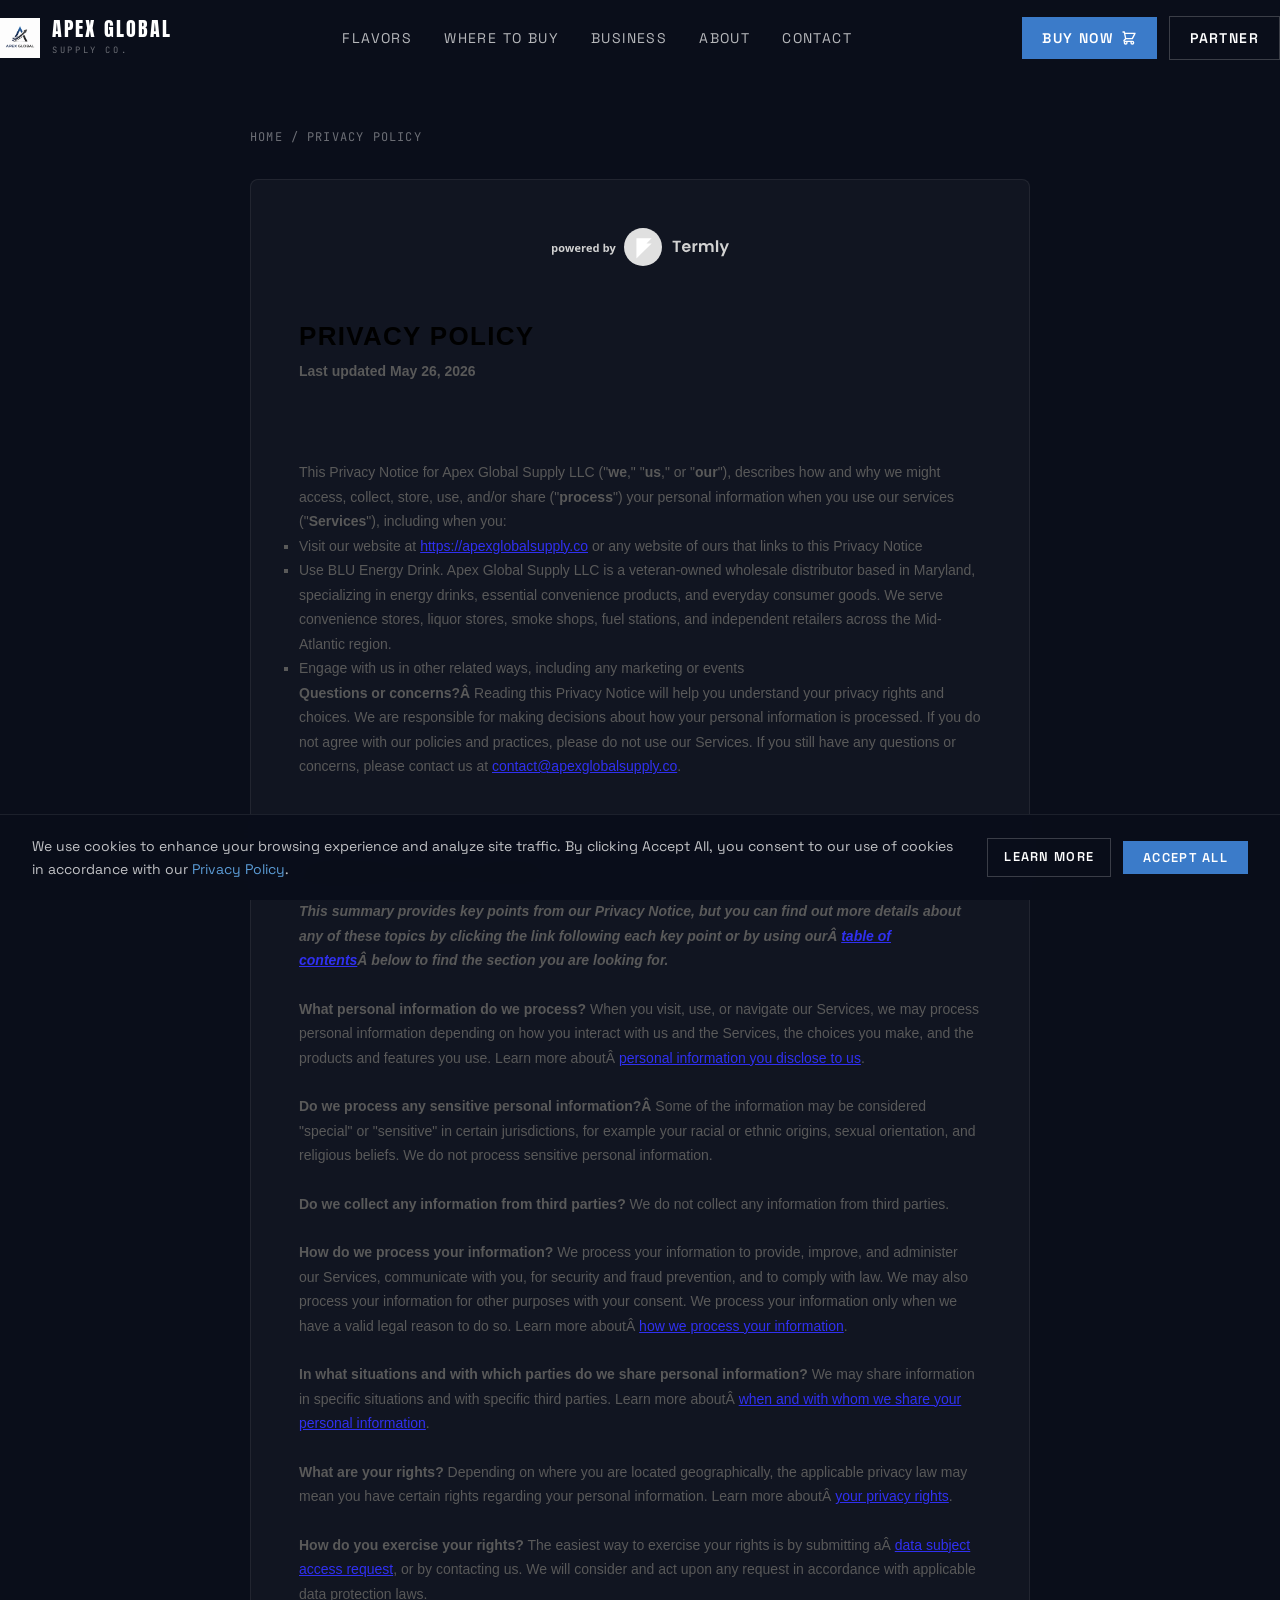
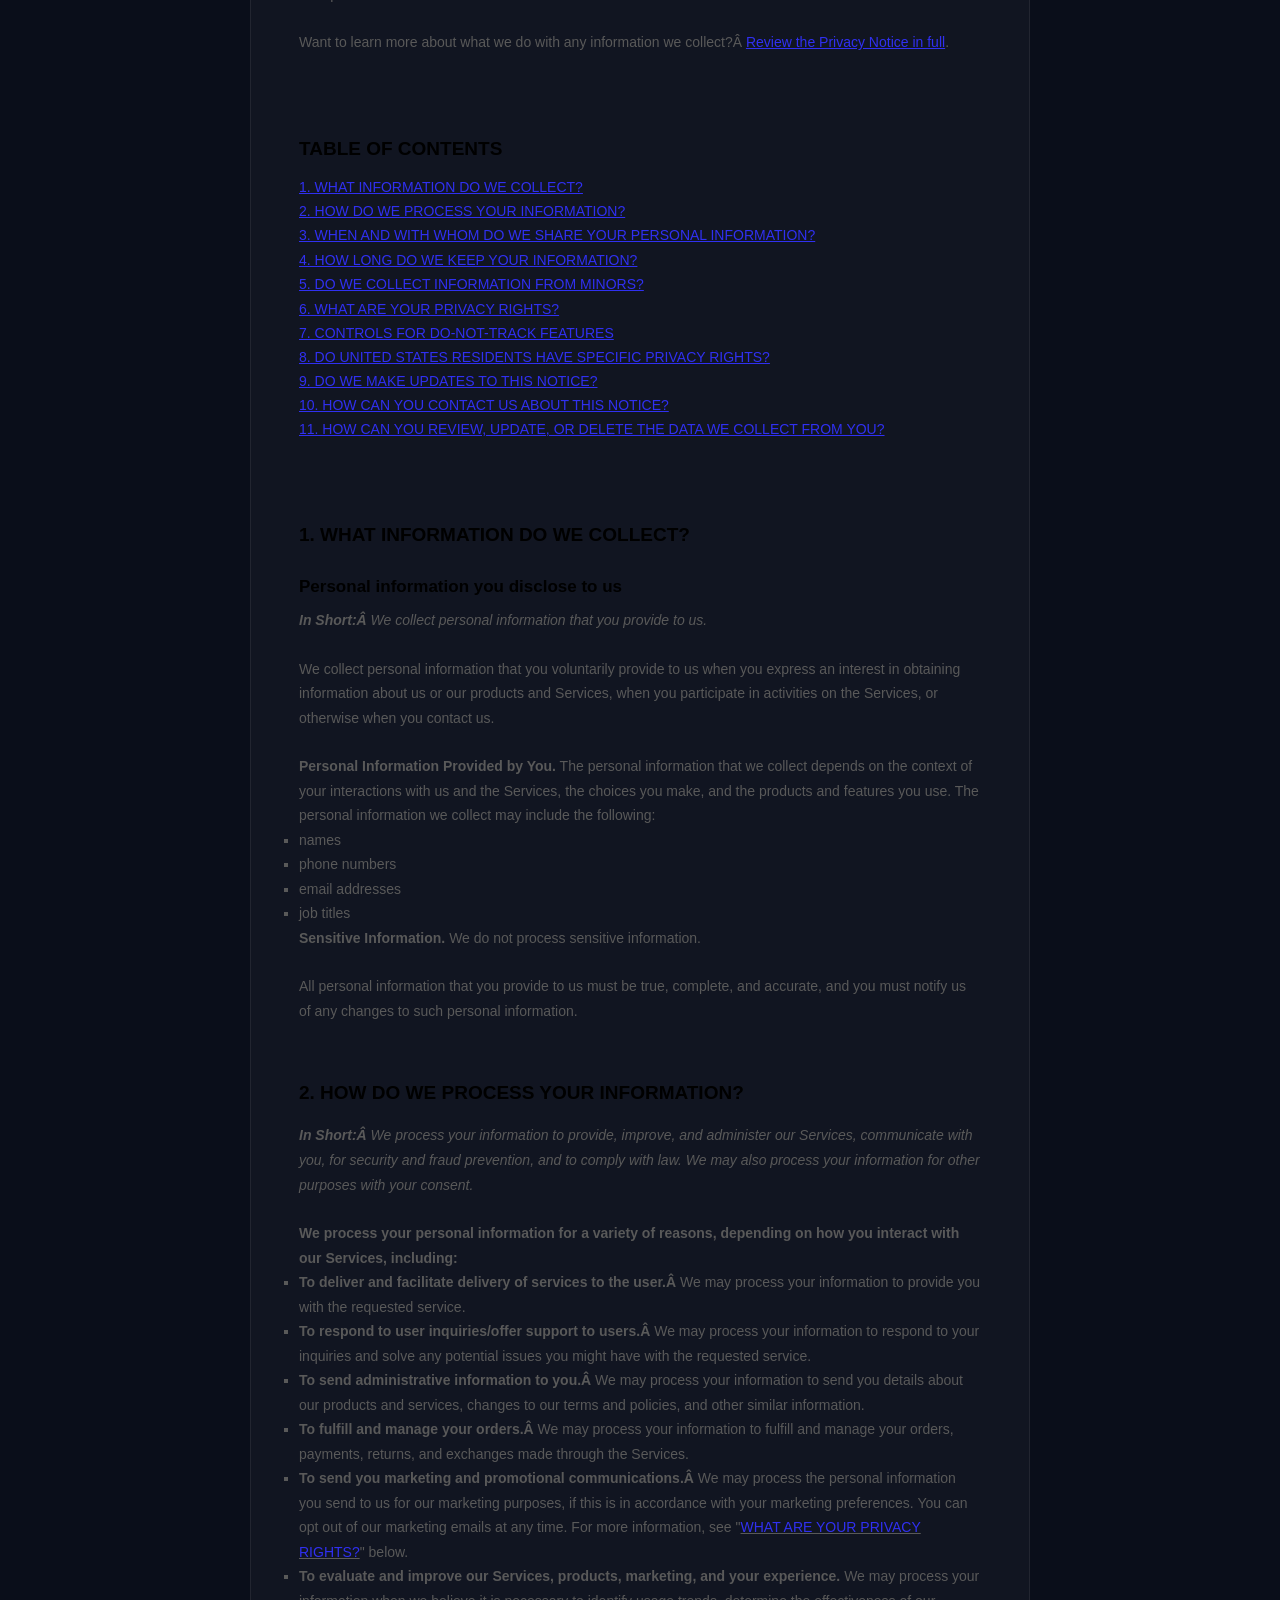
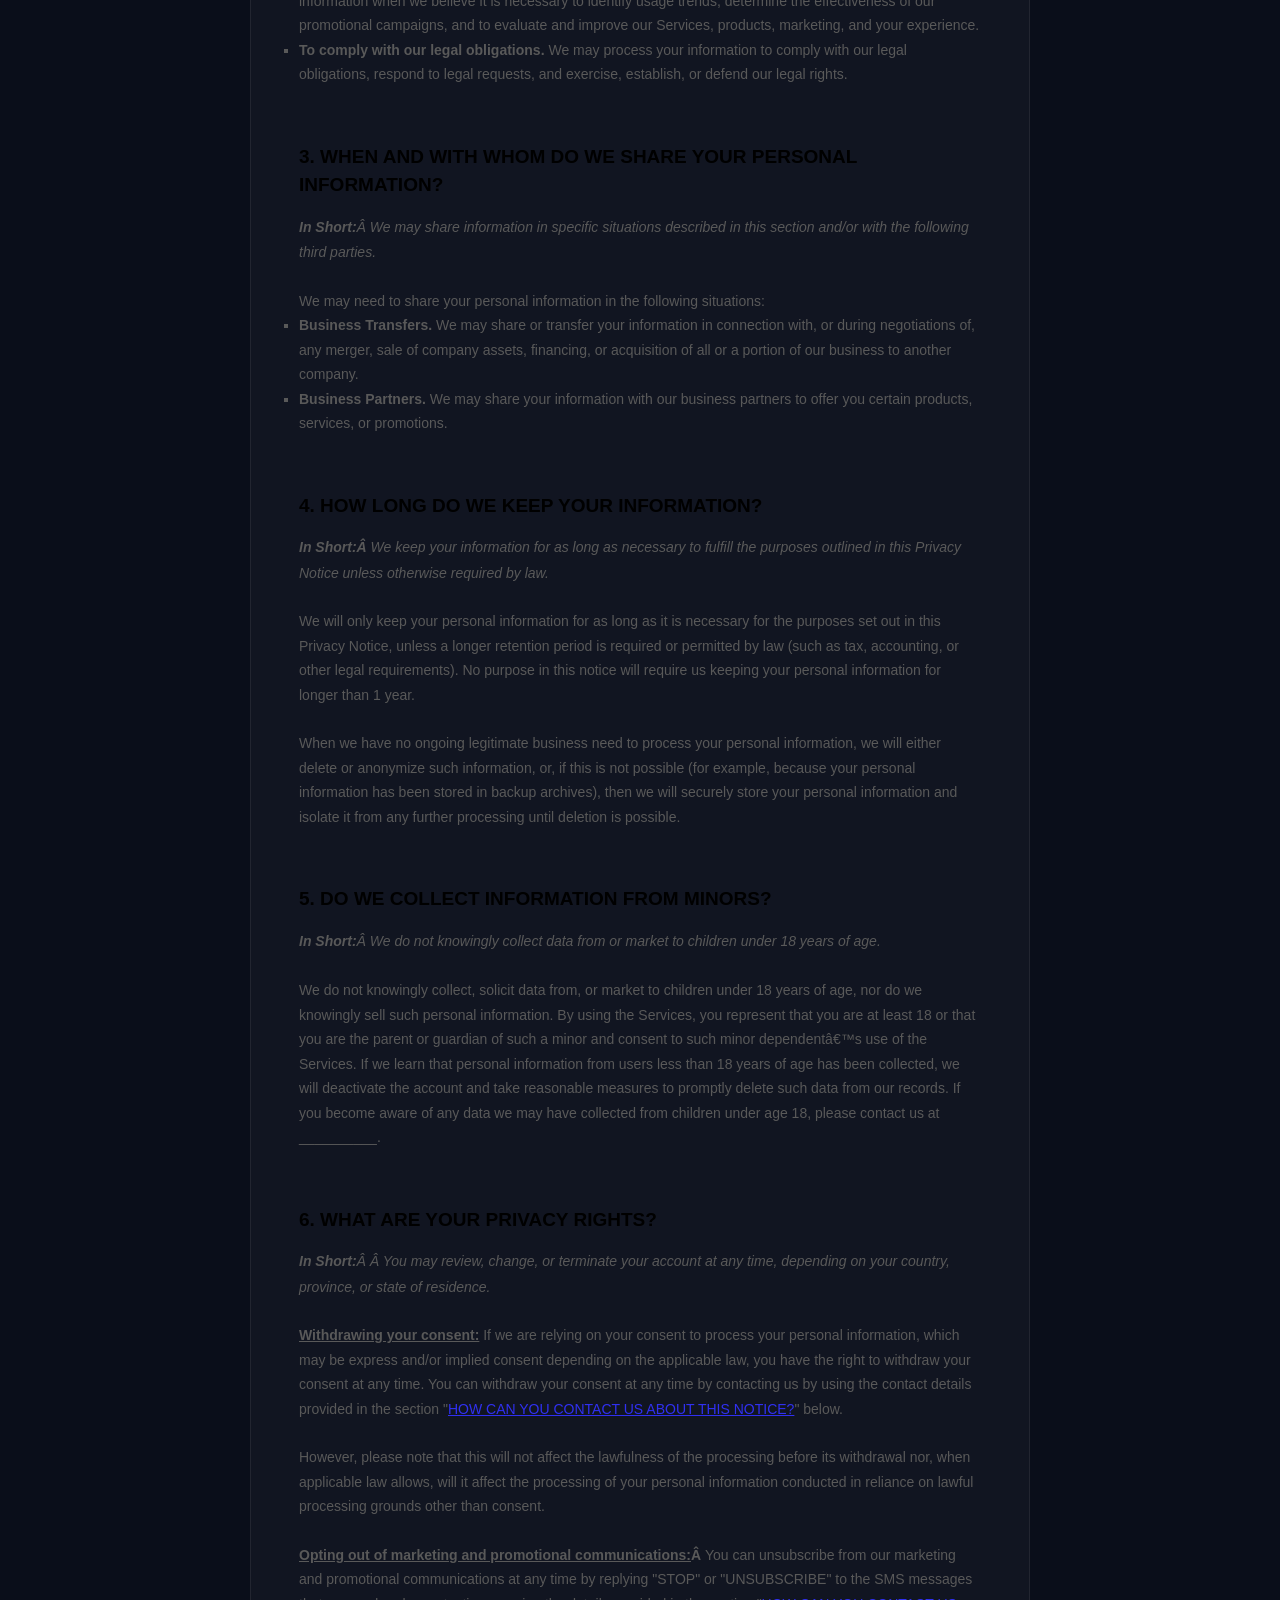
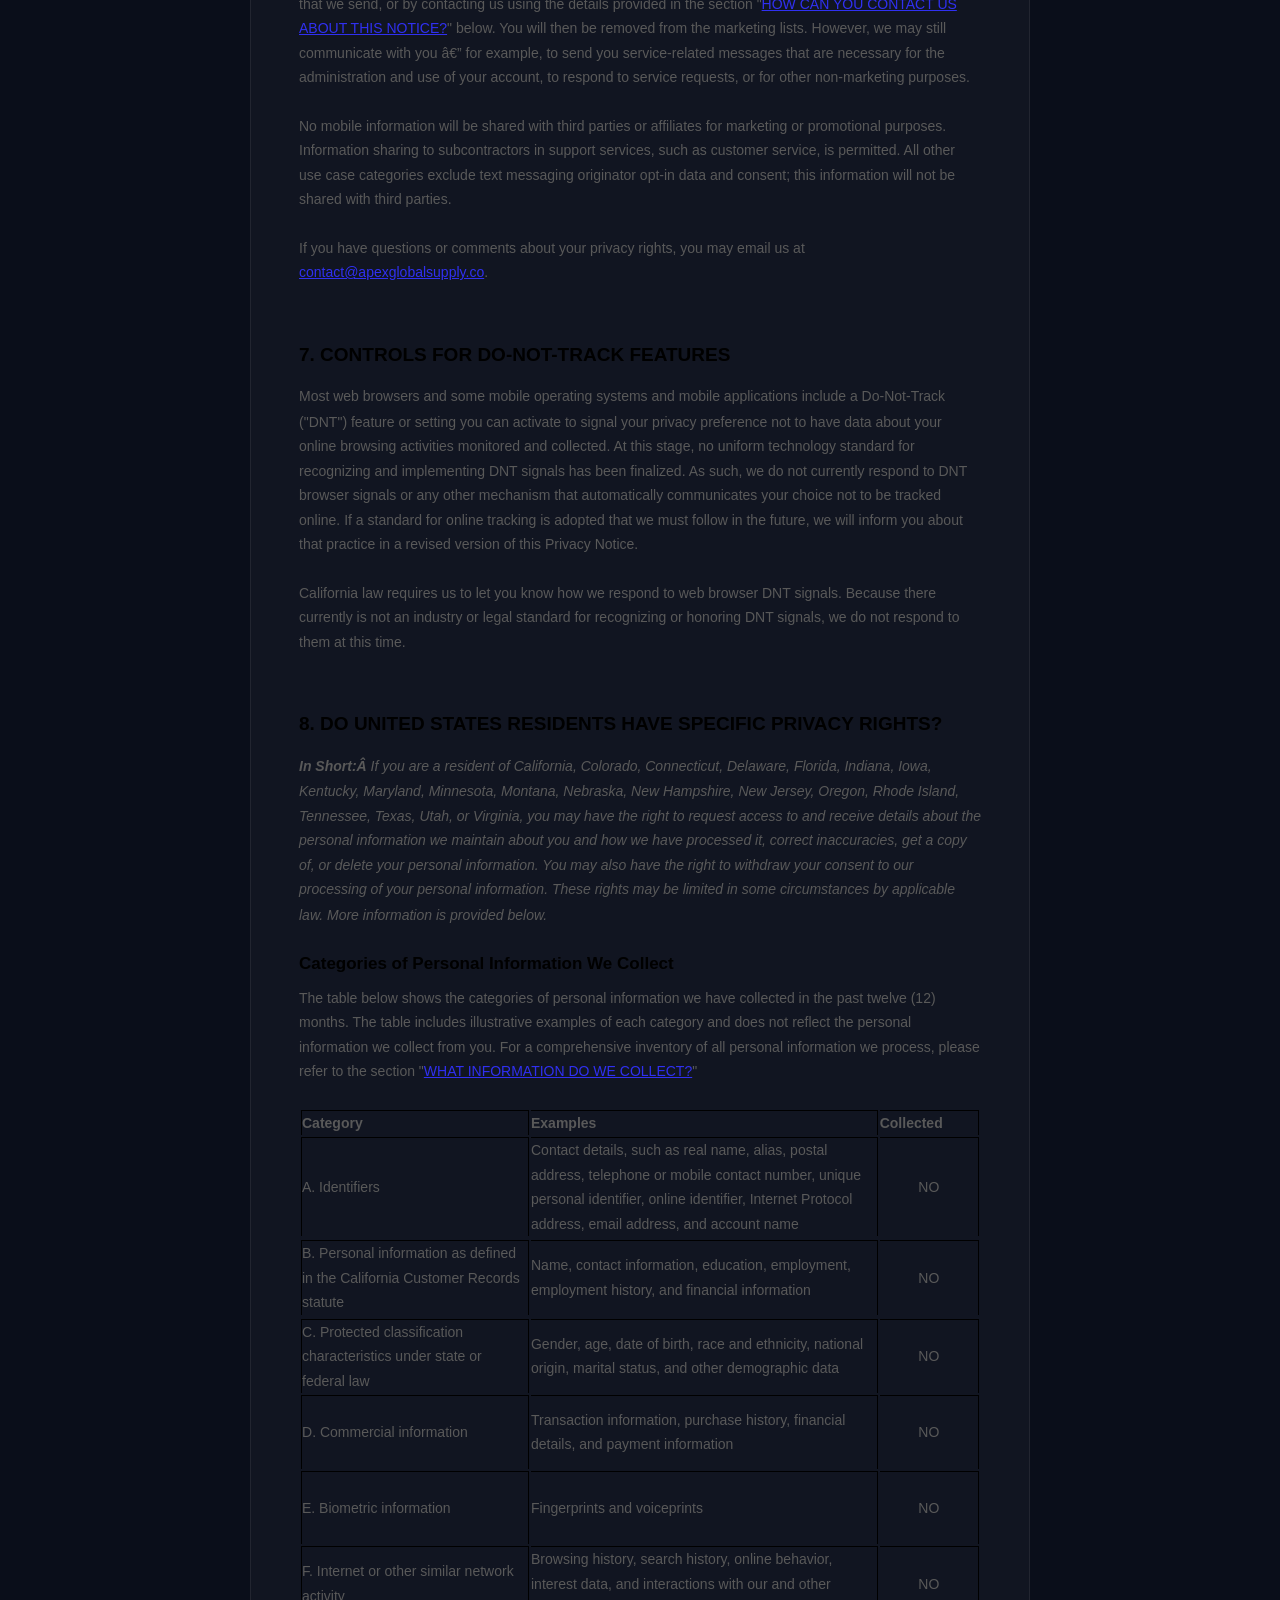
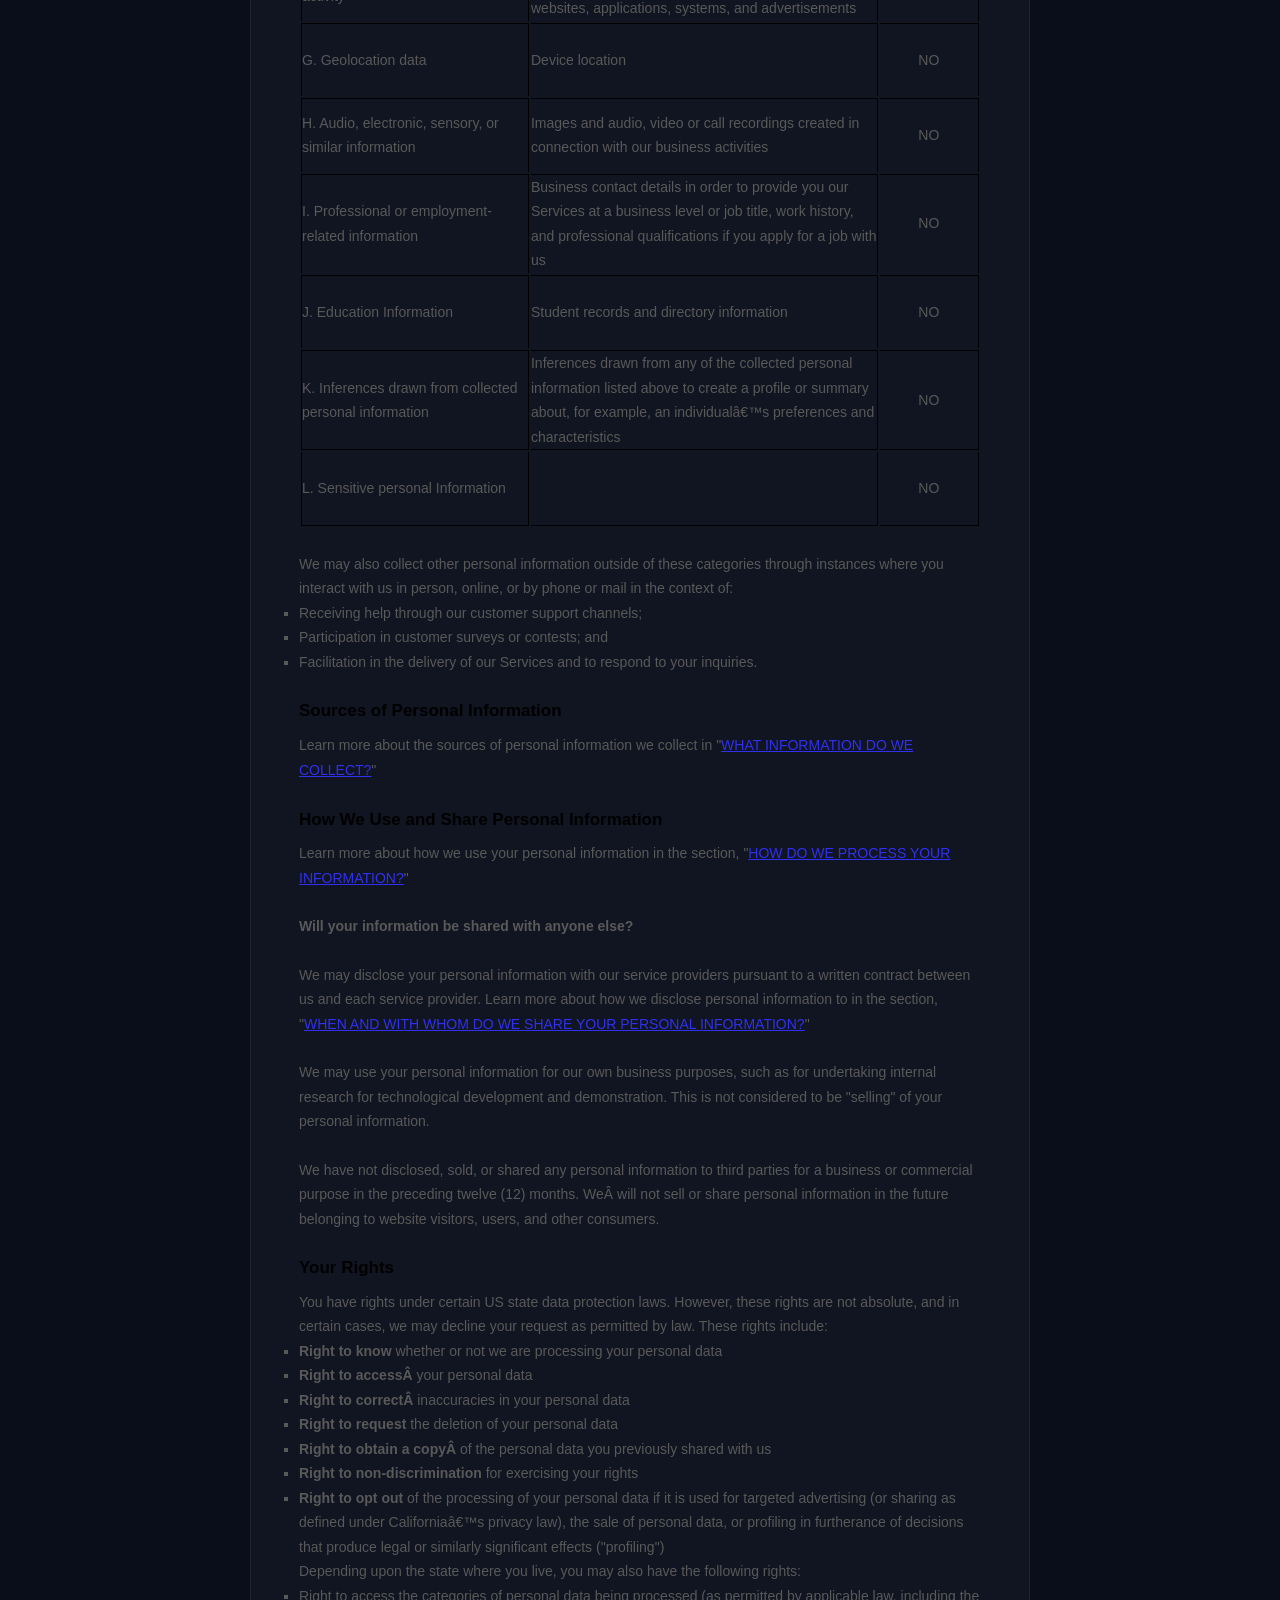
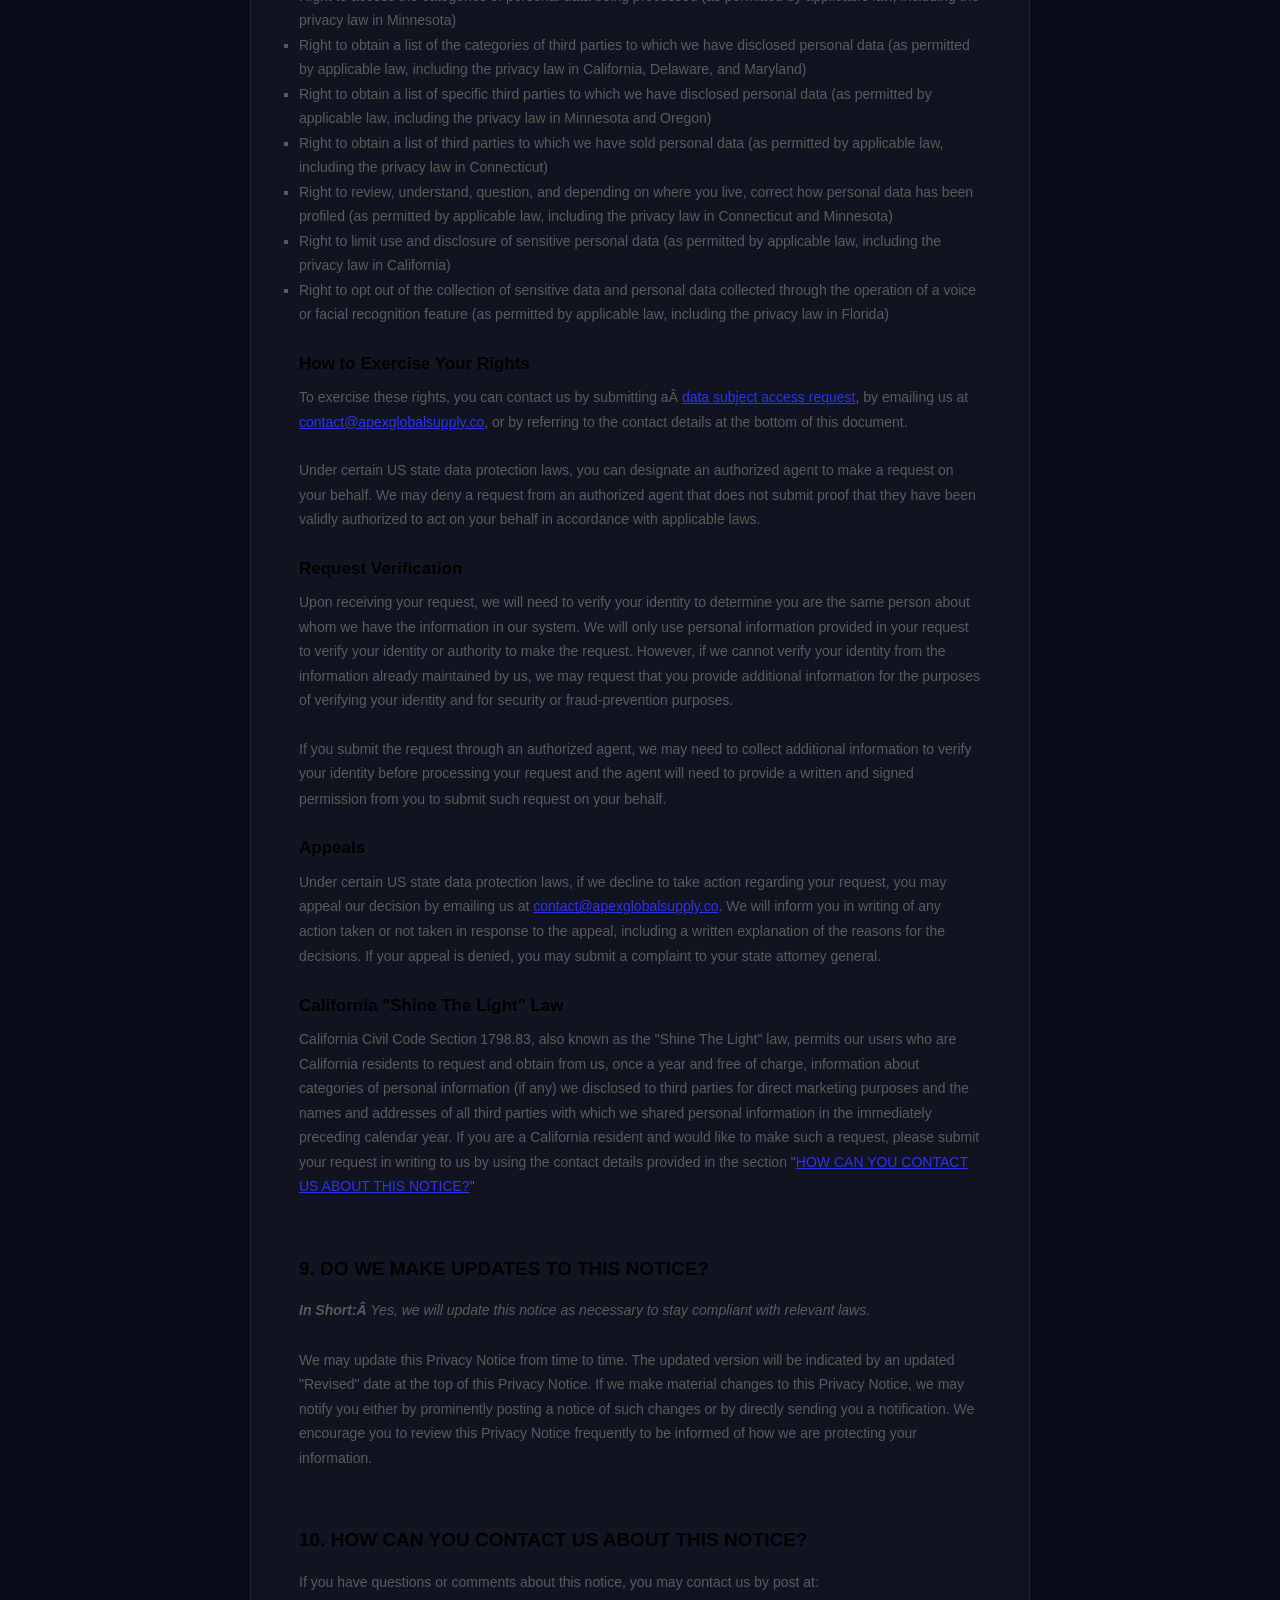
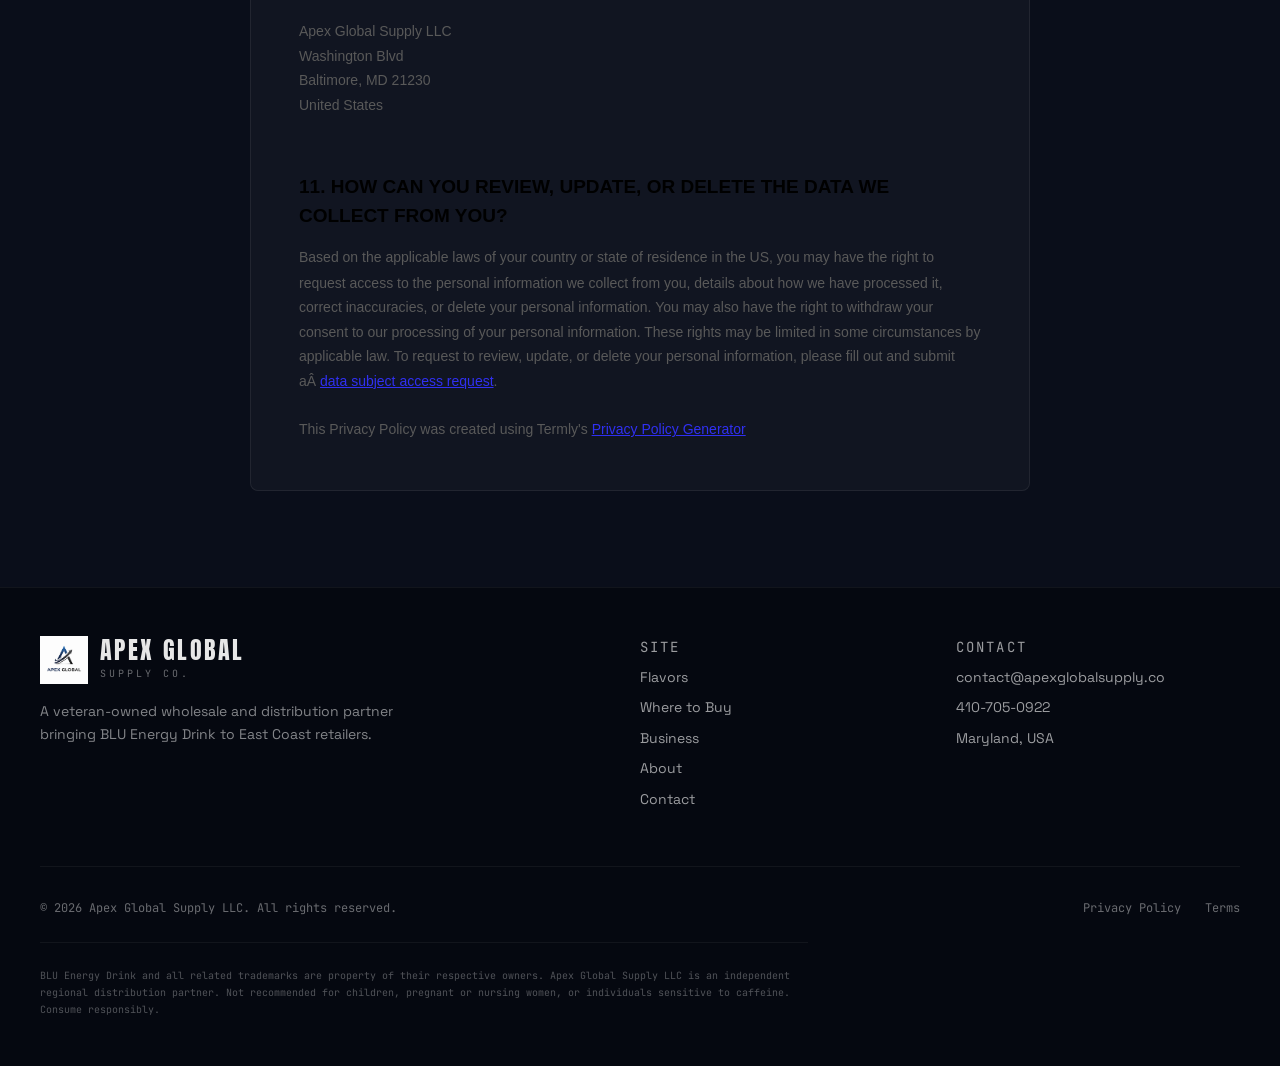
<file: privacy-policy.html>
<!DOCTYPE html>
<html lang="en-US">
<head>
<meta charset="UTF-8">
<meta name="viewport" content="width=device-width, initial-scale=1.0">
<title>Privacy Policy | Apex Global Supply</title>
<meta name="description" content="Privacy Policy for Apex Global Supply LLC. Learn how we collect, use, and protect your personal information.">
<link rel="icon" type="image/png" href="assets/images/logo.png">
<link rel="preconnect" href="https://fonts.googleapis.com">
<link rel="preconnect" href="https://fonts.gstatic.com" crossorigin>
<link href="https://fonts.googleapis.com/css2?family=Anton&family=Space+Grotesk:wght@300;400;500;600;700&family=JetBrains+Mono:wght@400;500&display=swap" rel="stylesheet">
<link rel="stylesheet" href="assets/css/styles.css">
<style>
  .policy-page {
    padding-top: 8rem;
    padding-bottom: 6rem;
    min-height: 80vh;
  }
  .policy-page .container {
    max-width: 860px;
  }
  .policy-breadcrumb {
    font-family: 'JetBrains Mono', monospace;
    font-size: 0.75rem;
    color: rgba(255,255,255,0.4);
    letter-spacing: 0.1em;
    text-transform: uppercase;
    margin-bottom: 2rem;
  }
  .policy-breadcrumb a {
    color: rgba(255,255,255,0.4);
    text-decoration: none;
    transition: color 0.2s;
  }
  .policy-breadcrumb a:hover { color: rgba(255,255,255,0.8); }
  .policy-breadcrumb span { margin: 0 0.5rem; }
  .policy-content-wrap {
    background: rgba(255,255,255,0.03);
    border: 1px solid rgba(255,255,255,0.07);
    border-radius: 0.5rem;
    padding: 3rem;
  }
  @media(max-width: 640px) {
    .policy-content-wrap { padding: 1.5rem; }
  }

  /* Override termly colors for dark theme */
  [data-custom-class='body'], [data-custom-class='body'] * {
    background: transparent !important;
  }
  [data-custom-class='title'], [data-custom-class='title'] * {
    font-family: 'Anton', sans-serif !important;
    font-size: 2rem !important;
    color: rgb(231, 231, 231) !important;
    letter-spacing: 0.05em !important;
    text-transform: uppercase !important;
  }
  [data-custom-class='subtitle'], [data-custom-class='subtitle'] * {
    font-family: 'Space Grotesk', sans-serif !important;
    color: rgba(255,255,255,0.5) !important;
    font-size: 0.875rem !important;
  }
  [data-custom-class='heading_1'], [data-custom-class='heading_1'] * {
    font-family: 'Space Grotesk', sans-serif !important;
    font-size: 1.25rem !important;
    font-weight: 600 !important;
    color: rgb(231, 231, 231) !important;
    margin-top: 2rem !important;
    margin-bottom: 0.75rem !important;
  }
  [data-custom-class='heading_2'], [data-custom-class='heading_2'] * {
    font-family: 'Space Grotesk', sans-serif !important;
    font-size: 1.05rem !important;
    font-weight: 600 !important;
    color: rgb(231, 231, 231) !important;
    margin-top: 1.5rem !important;
    margin-bottom: 0.5rem !important;
  }
  [data-custom-class='body_text'], [data-custom-class='body_text'] * {
    color: rgba(255,255,255,0.7) !important;
    font-size: 0.9rem !important;
    font-family: 'Space Grotesk', sans-serif !important;
    line-height: 1.75 !important;
  }
  [data-custom-class='link'], [data-custom-class='link'] * {
    color: #5B9BD5 !important;
    font-size: 0.9rem !important;
    font-family: 'Space Grotesk', sans-serif !important;
    word-break: break-word !important;
  }
  [data-custom-class='link']:hover { color: #3B7BC9 !important; }
</style>
<style>
  .cookie-banner {
    position: fixed;
    bottom: 0; left: 0; right: 0;
    z-index: 1000;
    background: rgba(10, 14, 26, 0.97);
    border-top: 1px solid rgba(255,255,255,0.08);
    backdrop-filter: blur(12px);
    -webkit-backdrop-filter: blur(12px);
    padding: 1.25rem 2rem;
    display: flex;
    align-items: center;
    gap: 1.5rem;
    flex-wrap: wrap;
    transform: translateY(100%);
    opacity: 0;
    transition: transform 0.4s ease, opacity 0.4s ease;
    pointer-events: none;
  }
  .cookie-banner.visible {
    transform: translateY(0);
    opacity: 1;
    pointer-events: auto;
  }
  .cookie-banner.dismissing {
    transform: translateY(6px);
    opacity: 0;
    pointer-events: none;
  }
  .cookie-text {
    flex: 1;
    min-width: 260px;
    font-family: 'Space Grotesk', sans-serif;
    font-size: 0.875rem;
    color: rgba(255,255,255,0.75);
    line-height: 1.6;
    margin: 0;
  }
  .cookie-actions {
    display: flex;
    gap: 0.75rem;
    flex-shrink: 0;
    align-items: center;
  }
  @media(max-width: 640px) {
    .cookie-banner { padding: 1rem 1.25rem; gap: 1rem; }
    .cookie-actions { width: 100%; }
  }
</style></head>
<body>

<!-- HEADER -->
<header id="header">
  <div class="container nav-inner">
    <a href="index.html" class="logo-link">
      <img src="assets/images/logo.png" alt="Apex Global Supply" class="logo-img">
      <div class="logo-text">
        <div class="name">APEX GLOBAL</div>
        <div class="sub">Supply Co.</div>
      </div>
    </a>
    <nav class="desktop">
      <a href="index.html#flavors">Flavors</a>
      <a href="index.html#where-to-buy">Where to Buy</a>
      <a href="index.html#business">Business</a>
      <a href="index.html#about">About</a>
      <a href="index.html#contact">Contact</a>
    </nav>
    <div class="nav-cta">
      <a href="index.html#where-to-buy" class="btn btn-primary">Buy Now <svg class="icon-sm" fill="none" stroke="currentColor" viewBox="0 0 24 24"><path stroke-linecap="round" stroke-linejoin="round" stroke-width="2" d="M3 3h2l.4 2M7 13h10l4-8H5.4M7 13L5.4 5M7 13l-2.293 2.293c-.63.63-.184 1.707.707 1.707H17m0 0a2 2 0 100 4 2 2 0 000-4zm-8 2a2 2 0 11-4 0 2 2 0 014 0z"/></svg></a>
      <a href="index.html#business" class="btn btn-outline">Partner</a>
    </div>
    <button class="mobile-toggle" onclick="toggleMenu()" aria-label="Menu">
      <svg id="menu-icon" class="icon-lg" fill="none" stroke="currentColor" viewBox="0 0 24 24"><path stroke-linecap="round" stroke-linejoin="round" stroke-width="2" d="M4 6h16M4 12h16M4 18h16"/></svg>
    </button>
  </div>
  <div class="mobile-menu" id="mobile-menu">
    <a href="index.html#flavors" onclick="toggleMenu()">Flavors</a>
    <a href="index.html#where-to-buy" onclick="toggleMenu()">Where to Buy</a>
    <a href="index.html#business" onclick="toggleMenu()">Business</a>
    <a href="index.html#about" onclick="toggleMenu()">About</a>
    <a href="index.html#contact" onclick="toggleMenu()">Contact</a>
    <div class="mobile-cta">
      <a href="index.html#where-to-buy" onclick="toggleMenu()" class="btn btn-primary">Buy Now</a>
      <a href="index.html#business" onclick="toggleMenu()" class="btn btn-outline">Partner With Us</a>
    </div>
  </div>
</header>

<!-- PRIVACY POLICY CONTENT -->
<main class="policy-page">
  <div class="container">
    <div class="policy-breadcrumb">
      <a href="index.html">Home</a><span>/</span>Privacy Policy
    </div>
    <div class="policy-content-wrap">
<style>
  [data-custom-class='body'], [data-custom-class='body'] * {
          background: transparent !important;
        }
[data-custom-class='title'], [data-custom-class='title'] * {
          font-family: Arial !important;
font-size: 26px !important;
color: #000000 !important;
        }
[data-custom-class='subtitle'], [data-custom-class='subtitle'] * {
          font-family: Arial !important;
color: #595959 !important;
font-size: 14px !important;
        }
[data-custom-class='heading_1'], [data-custom-class='heading_1'] * {
          font-family: Arial !important;
font-size: 19px !important;
color: #000000 !important;
        }
[data-custom-class='heading_2'], [data-custom-class='heading_2'] * {
          font-family: Arial !important;
font-size: 17px !important;
color: #000000 !important;
        }
[data-custom-class='body_text'], [data-custom-class='body_text'] * {
          color: #595959 !important;
font-size: 14px !important;
font-family: Arial !important;
        }
[data-custom-class='link'], [data-custom-class='link'] * {
          color: #3030F1 !important;
font-size: 14px !important;
font-family: Arial !important;
word-break: break-word !important;
        }
</style>
      <span style="display: block;margin: 0 auto 3.125rem;width: 11.125rem;height: 2.375rem;background: url([data-uri]) center no-repeat;"></span>

      <div data-custom-class="body">
      <div><strong><span style="font-size: 26px;"><span data-custom-class="title"><bdt class="block-component"></bdt><bdt class="question"><h1>PRIVACY POLICY</h1></bdt><bdt class="statement-end-if-in-editor"></bdt></span></span></strong></div><div><span style="color: rgb(127, 127, 127);"><strong><span style="font-size: 15px;"><span data-custom-class="subtitle">Last updated <bdt class="question">May 26, 2026</bdt></span></span></strong></span></div><div><br></div><div><br></div><div><br></div><div style="line-height: 1.5;"><span style="color: rgb(127, 127, 127);"><span style="color: rgb(89, 89, 89); font-size: 15px;"><span data-custom-class="body_text">This Privacy Notice for <bdt class="question noTranslate">Apex Global Supply LLC </bdt><bdt class="block-component"></bdt></bdt> (<bdt class="block-component"></bdt>"<strong>we</strong>," "<strong>us</strong>," or "<strong>our</strong>"<bdt class="statement-end-if-in-editor"></bdt></span><span data-custom-class="body_text">), describes how and why we might access, collect, store, use, and/or share (<bdt class="block-component"></bdt>"<strong>process</strong>"<bdt class="statement-end-if-in-editor"></bdt>) your personal information when you use our services (<bdt class="block-component"></bdt>"<strong>Services</strong>"<bdt class="statement-end-if-in-editor"></bdt>), including when you:</span></span></span><span style="font-size: 15px;"><span style="color: rgb(127, 127, 127);"><span data-custom-class="body_text"><span style="color: rgb(89, 89, 89);"><span data-custom-class="body_text"><bdt class="block-component"></bdt></span></span></span></span></span></div><ul><li data-custom-class="body_text" style="line-height: 1.5;"><span style="font-size: 15px; color: rgb(89, 89, 89);"><span style="font-size: 15px; color: rgb(89, 89, 89);"><span data-custom-class="body_text">Visit our website<bdt class="block-component"></bdt> at <span style="color: rgb(0, 58, 250);"><bdt class="question noTranslate"><a target="_blank" data-custom-class="link" href="https://apexglobalsupply.co">https://apexglobalsupply.co</a></bdt></span><span style="font-size: 15px;"><span style="color: rgb(89, 89, 89);"><span data-custom-class="body_text"><span style="font-size: 15px;"><span style="color: rgb(89, 89, 89);"><bdt class="statement-end-if-in-editor"> or any website of ours that links to this Privacy Notice</bdt></span></span></span></span></span></span></span></span></li></ul><div><bdt class="block-component"><span style="font-size: 15px;"><span style="font-size: 15px;"><span style="color: rgb(127, 127, 127);"><span data-custom-class="body_text"><span style="color: rgb(89, 89, 89);"><span data-custom-class="body_text"><bdt class="block-component"></bdt></bdt></span></span></span></span></span></span></span></span></li></ul><div style="line-height: 1.5;"><bdt class="block-component"><span style="font-size: 15px;"></span></bdt></div><ul><li data-custom-class="body_text" style="line-height: 1.5;"><span style="font-size: 15px;">Use <bdt class="question noTranslate">BLU Energy Drink</bdt>. <bdt class="question">Apex Global Supply LLC is a veteran-owned wholesale distributor based in Maryland, specializing in energy drinks, essential convenience products, and everyday consumer goods. We serve convenience stores, liquor stores, smoke shops, fuel stations, and independent retailers across the Mid-Atlantic region.</bdt></span><bdt class="statement-end-if-in-editor"><span style="font-size: 15px;"></span></bdt></li></ul><div style="line-height: 1.5;"><span style="font-size: 15px;"><span style="color: rgb(127, 127, 127);"><span data-custom-class="body_text"><span style="color: rgb(89, 89, 89);"><span data-custom-class="body_text"><bdt class="block-component"></bdt></span></span></span></span></span></div><ul><li data-custom-class="body_text" style="line-height: 1.5;"><span style="font-size: 15px; color: rgb(89, 89, 89);"><span style="font-size: 15px; color: rgb(89, 89, 89);"><span data-custom-class="body_text">Engage with us in other related ways, including any marketing or events<span style="font-size: 15px;"><span style="color: rgb(89, 89, 89);"><span data-custom-class="body_text"><span style="font-size: 15px;"><span style="color: rgb(89, 89, 89);"><bdt class="statement-end-if-in-editor"></bdt></span></span></span></span></span></span></span></span></li></ul><div style="line-height: 1.5;"><span style="font-size: 15px;"><span style="color: rgb(127, 127, 127);"><span data-custom-class="body_text"><strong>Questions or concerns?Â </strong>Reading this Privacy Notice will help you understand your privacy rights and choices. We are responsible for making decisions about how your personal information is processed. If you do not agree with our policies and practices, please do not use our Services.<bdt class="block-component"></bdt> If you still have any questions or concerns, please contact us at <bdt class="question noTranslate"><a target="_blank" data-custom-class="link" href="mailto:contact@apexglobalsupply.co">contact@apexglobalsupply.co</a></bdt>.</span></span></span></div><div style="line-height: 1.5;"><br></div><div style="line-height: 1.5;"><br></div><div style="line-height: 1.5;"><strong><span style="font-size: 15px;"><span data-custom-class="heading_1"><h2>SUMMARY OF KEY POINTS</h2></span></span></strong></div><div style="line-height: 1.5;"><span style="font-size: 15px;"><span data-custom-class="body_text"><strong><em>This summary provides key points from our Privacy Notice, but you can find out more details about any of these topics by clicking the link following each key point or by using ourÂ </em></strong></span></span><a data-custom-class="link" href="#toc"><span style="color: rgb(0, 58, 250); font-size: 15px;"><span data-custom-class="body_text"><strong><em>table of contents</em></strong></span></span></a><span style="font-size: 15px;"><span data-custom-class="body_text"><strong><em>Â below to find the section you are looking for.</em></strong></span></span></div><div style="line-height: 1.5;"><br></div><div style="line-height: 1.5;"><span style="font-size: 15px;"><span data-custom-class="body_text"><strong>What personal information do we process?</strong> When you visit, use, or navigate our Services, we may process personal information depending on how you interact with us and the Services, the choices you make, and the products and features you use. Learn more aboutÂ </span></span><a data-custom-class="link" href="#personalinfo"><span style="color: rgb(0, 58, 250); font-size: 15px;"><span data-custom-class="body_text">personal information you disclose to us</span></span></a><span data-custom-class="body_text">.</span></div><div style="line-height: 1.5;"><br></div><div style="line-height: 1.5;"><span style="font-size: 15px;"><span data-custom-class="body_text"><strong>Do we process any sensitive personal information?Â </strong>Some of the information may be considered <bdt class="block-component"></bdt>"special" or "sensitive"<bdt class="statement-end-if-in-editor"></bdt> in certain jurisdictions, for example your racial or ethnic origins, sexual orientation, and religious beliefs. <bdt class="block-component"></bdt>We do not process sensitive personal information.<bdt class="else-block"></bdt></span></span></div><div style="line-height: 1.5;"><br></div><div style="line-height: 1.5;"><span style="font-size: 15px;"><span data-custom-class="body_text"><strong>Do we collect any information from third parties?</strong> <bdt class="block-component"></bdt>We do not collect any information from third parties.<bdt class="else-block"></bdt></span></span></div><div style="line-height: 1.5;"><br></div><div style="line-height: 1.5;"><span style="font-size: 15px;"><span data-custom-class="body_text"><strong>How do we process your information?</strong> We process your information to provide, improve, and administer our Services, communicate with you, for security and fraud prevention, and to comply with law. We may also process your information for other purposes with your consent. We process your information only when we have a valid legal reason to do so. Learn more aboutÂ </span></span><a data-custom-class="link" href="#infouse"><span style="color: rgb(0, 58, 250); font-size: 15px;"><span data-custom-class="body_text">how we process your information</span></span></a><span data-custom-class="body_text">.</span></div><div style="line-height: 1.5;"><br></div><div style="line-height: 1.5;"><span style="font-size: 15px;"><span data-custom-class="body_text"><strong>In what situations and with which <bdt class="block-component"></bdt>parties do we share personal information?</strong> We may share information in specific situations and with specific <bdt class="block-component"></bdt>third parties. Learn more aboutÂ </span></span><a data-custom-class="link" href="#whoshare"><span style="color: rgb(0, 58, 250); font-size: 15px;"><span data-custom-class="body_text">when and with whom we share your personal information</span></span></a><span style="font-size: 15px;"><span data-custom-class="body_text">.<bdt class="block-component"></bdt></span></span></div><div style="line-height: 1.5;"><br></div><div style="line-height: 1.5;"><span style="font-size: 15px;"><span data-custom-class="body_text"><strong>What are your rights?</strong> Depending on where you are located geographically, the applicable privacy law may mean you have certain rights regarding your personal information. Learn more aboutÂ </span></span><a data-custom-class="link" href="#privacyrights"><span style="color: rgb(0, 58, 250); font-size: 15px;"><span data-custom-class="body_text">your privacy rights</span></span></a><span data-custom-class="body_text">.</span></div><div style="line-height: 1.5;"><br></div><div style="line-height: 1.5;"><span style="font-size: 15px;"><span data-custom-class="body_text"><strong>How do you exercise your rights?</strong> The easiest way to exercise your rights is by <bdt class="block-component">submitting aÂ </bdt></span></span><a data-custom-class="link" href="https://app.termly.io/dsar/2855679f-4457-46c3-91da-1149c7aa90f2" rel="noopener noreferrer" target="_blank"><span style="color: rgb(0, 58, 250); font-size: 15px;"><span data-custom-class="body_text">data subject access request</span></span></a><span style="font-size: 15px;"><span data-custom-class="body_text"><bdt class="block-component"></bdt>, or by contacting us. We will consider and act upon any request in accordance with applicable data protection laws.</span></span></div><div style="line-height: 1.5;"><br></div><div style="line-height: 1.5;"><span style="font-size: 15px;"><span data-custom-class="body_text">Want to learn more about what we do with any information we collect?Â </span></span><a data-custom-class="link" href="#toc"><span style="color: rgb(0, 58, 250); font-size: 15px;"><span data-custom-class="body_text">Review the Privacy Notice in full</span></span></a><span style="font-size: 15px;"><span data-custom-class="body_text">.</span></span></div><div style="line-height: 1.5;"><br></div><div style="line-height: 1.5;"><br></div><div id="toc" style="line-height: 1.5;"><span style="font-size: 15px;"><span style="color: rgb(127, 127, 127);"><span style="color: rgb(0, 0, 0);"><strong><span data-custom-class="heading_1"><h2>TABLE OF CONTENTS</h2></span></strong></span></span></span></div><div style="line-height: 1.5;"><span style="font-size: 15px;"><a data-custom-class="link" href="#infocollect"><span style="color: rgb(0, 58, 250);">1. WHAT INFORMATION DO WE COLLECT?</span></a></span></div><div style="line-height: 1.5;"><span style="font-size: 15px;"><a data-custom-class="link" href="#infouse"><span style="color: rgb(0, 58, 250);">2. HOW DO WE PROCESS YOUR INFORMATION?<bdt class="block-component"></bdt></span></a></span></div><div style="line-height: 1.5;"><span style="font-size: 15px;"><span style="color: rgb(0, 58, 250);"><a data-custom-class="link" href="#whoshare">3. WHEN AND WITH WHOM DO WE SHARE YOUR PERSONAL INFORMATION?</a></span><span data-custom-class="body_text"><bdt class="block-component"></bdt></a><span style="color: rgb(127, 127, 127);"><span style="color: rgb(89, 89, 89);"><span data-custom-class="body_text"><span style="color: rgb(89, 89, 89);"><bdt class="block-component"></bdt></span></span></span></span><bdt class="block-component"></bdt></span></div><div style="line-height: 1.5;"><span style="font-size: 15px;"><span style="color: rgb(127, 127, 127);"><span style="color: rgb(89, 89, 89);"><span data-custom-class="body_text"><span style="color: rgb(89, 89, 89);"><span style="color: rgb(89, 89, 89);"><span style="color: rgb(89, 89, 89);"><bdt class="block-component"></bdt></span></span> <bdt class="block-component"></bdt></span></span></span></span></span></div><div style="line-height: 1.5;"><span style="font-size: 15px;"><a data-custom-class="link" href="#inforetain"><span style="color: rgb(0, 58, 250);">4. HOW LONG DO WE KEEP YOUR INFORMATION?</span></a><span style="color: rgb(127, 127, 127);"><span style="color: rgb(89, 89, 89);"><span data-custom-class="body_text"><span style="color: rgb(89, 89, 89);"><span style="color: rgb(89, 89, 89);"><bdt class="block-component"></bdt><bdt class="block-component"></bdt></span></span></span></span></span></div><div style="line-height: 1.5;"><span style="font-size: 15px;"><a data-custom-class="link" href="#infominors"><span style="color: rgb(0, 58, 250);">5. DO WE COLLECT INFORMATION FROM MINORS?</span></a><span style="color: rgb(127, 127, 127);"><span style="color: rgb(89, 89, 89);"><span data-custom-class="body_text"><span style="color: rgb(89, 89, 89);"><bdt class="statement-end-if-in-editor"></bdt></span></span></span></span></span></div><div style="line-height: 1.5;"><span style="font-size: 15px;"><span style="color: rgb(0, 58, 250);"><a data-custom-class="link" href="#privacyrights">6. WHAT ARE YOUR PRIVACY RIGHTS?</a></span></span></div><div style="line-height: 1.5;"><span style="font-size: 15px;"><a data-custom-class="link" href="#DNT"><span style="color: rgb(0, 58, 250);">7. CONTROLS FOR DO-NOT-TRACK FEATURES<bdt class="block-component"></bdt></span></a></span></div><div style="line-height: 1.5;"><span style="font-size: 15px;"><a data-custom-class="link" href="#uslaws"><span style="color: rgb(0, 58, 250);">8. DO UNITED STATES RESIDENTS HAVE SPECIFIC PRIVACY RIGHTS?</span></a></span><bdt class="block-component"><span style="font-size: 15px;"><span data-custom-class="body_text"></span></bdt></span></div><div style="line-height: 1.5;"><bdt class="block-component"><span style="font-size: 15px;"></bdt><bdt class="block-component"></bdt><bdt class="block-component"></bdt><bdt class="block-component"></bdt><bdt class="block-component"></bdt><bdt class="block-component"></bdt><bdt class="block-component"></bdt><bdt class="block-component"></bdt><bdt class="block-component"></bdt><bdt class="block-component"></span></bdt></div><div style="line-height: 1.5;"><span style="font-size: 15px;"><a data-custom-class="link" href="#policyupdates"><span style="color: rgb(0, 58, 250);">9. DO WE MAKE UPDATES TO THIS NOTICE?</span></a></span></div><div style="line-height: 1.5;"><a data-custom-class="link" href="#contact"><span style="color: rgb(0, 58, 250); font-size: 15px;">10. HOW CAN YOU CONTACT US ABOUT THIS NOTICE?</span></a></div><div style="line-height: 1.5;"><a data-custom-class="link" href="#request"><span style="color: rgb(0, 58, 250);">11. HOW CAN YOU REVIEW, UPDATE, OR DELETE THE DATA WE COLLECT FROM YOU?</span></a></div><div style="line-height: 1.5;"><br></div><div style="line-height: 1.5;"><br></div><div id="infocollect" style="line-height: 1.5;"><span style="color: rgb(0, 0, 0);"><span style="color: rgb(0, 0, 0); font-size: 15px;"><span style="font-size: 15px; color: rgb(0, 0, 0);"><span style="font-size: 15px; color: rgb(0, 0, 0);"><span id="control" style="color: rgb(0, 0, 0);"><strong><span data-custom-class="heading_1"><h2>1. WHAT INFORMATION DO WE COLLECT?</h2></span></strong></span></span></span></span></span><span data-custom-class="heading_2" id="personalinfo" style="color: rgb(0, 0, 0);"><span style="font-size: 15px;"><strong><h3>Personal information you disclose to us</h3></strong></span></span><span style="color: rgb(127, 127, 127);"><span style="color: rgb(89, 89, 89); font-size: 15px;"><span data-custom-class="body_text"><span style="font-size: 15px; color: rgb(89, 89, 89);"><span style="font-size: 15px; color: rgb(89, 89, 89);"><span data-custom-class="body_text"><strong><em>In Short:</em></strong></span></span></span></span><span data-custom-class="body_text"><span style="font-size: 15px; color: rgb(89, 89, 89);"><span style="font-size: 15px; color: rgb(89, 89, 89);"><span data-custom-class="body_text"><strong><em>Â </em></strong><em>We collect personal information that you provide to us.</em></span></span></span></span></span></span></div><div style="line-height: 1.5;"><br></div><div style="line-height: 1.5;"><span style="font-size: 15px; color: rgb(89, 89, 89);"><span style="font-size: 15px; color: rgb(89, 89, 89);"><span data-custom-class="body_text">We collect personal information that you voluntarily provide to us when you <span style="font-size: 15px;"><bdt class="block-component"></bdt></span></span><span data-custom-class="body_text">express an interest in obtaining information about us or our products and Services, when you participate in activities on the Services, or otherwise when you contact us.</span></span></span></span></div><div style="line-height: 1.5;"><br></div><div style="line-height: 1.5;"><span style="font-size: 15px; color: rgb(89, 89, 89);"><span style="font-size: 15px; color: rgb(89, 89, 89);"><span data-custom-class="body_text"><span style="font-size: 15px;"><bdt class="block-component"></bdt></span></span></span></span></div><div style="line-height: 1.5;"><span style="font-size: 15px; color: rgb(89, 89, 89);"><span style="font-size: 15px; color: rgb(89, 89, 89);"><span data-custom-class="body_text"><strong>Personal Information Provided by You.</strong> The personal information that we collect depends on the context of your interactions with us and the Services, the choices you make, and the products and features you use. The personal information we collect may include the following:<span style="font-size: 15px;"><span data-custom-class="body_text"><bdt class="forloop-component"></bdt></span></span></span></span></span></div><ul><li data-custom-class="body_text" style="line-height: 1.5;"><span style="font-size: 15px; color: rgb(89, 89, 89);"><span style="font-size: 15px; color: rgb(89, 89, 89);"><span data-custom-class="body_text"><span style="font-size: 15px;"><span data-custom-class="body_text"><bdt class="question">names</bdt></span></span></span></span></span></li></ul><div style="line-height: 1.5;"><span style="font-size: 15px; color: rgb(89, 89, 89);"><span style="font-size: 15px; color: rgb(89, 89, 89);"><span data-custom-class="body_text"><span style="font-size: 15px;"><span data-custom-class="body_text"><bdt class="forloop-component"></bdt></span></span></span></span></span></div><ul><li data-custom-class="body_text" style="line-height: 1.5;"><span style="font-size: 15px; color: rgb(89, 89, 89);"><span style="font-size: 15px; color: rgb(89, 89, 89);"><span data-custom-class="body_text"><span style="font-size: 15px;"><span data-custom-class="body_text"><bdt class="question">phone numbers</bdt></span></span></span></span></span></li></ul><div style="line-height: 1.5;"><span style="font-size: 15px; color: rgb(89, 89, 89);"><span style="font-size: 15px; color: rgb(89, 89, 89);"><span data-custom-class="body_text"><span style="font-size: 15px;"><span data-custom-class="body_text"><bdt class="forloop-component"></bdt></span></span></span></span></span></div><ul><li data-custom-class="body_text" style="line-height: 1.5;"><span style="font-size: 15px; color: rgb(89, 89, 89);"><span style="font-size: 15px; color: rgb(89, 89, 89);"><span data-custom-class="body_text"><span style="font-size: 15px;"><span data-custom-class="body_text"><bdt class="question">email addresses</bdt></span></span></span></span></span></li></ul><div style="line-height: 1.5;"><span style="font-size: 15px; color: rgb(89, 89, 89);"><span style="font-size: 15px; color: rgb(89, 89, 89);"><span data-custom-class="body_text"><span style="font-size: 15px;"><span data-custom-class="body_text"><bdt class="forloop-component"></bdt></span></span></span></span></span></div><ul><li data-custom-class="body_text" style="line-height: 1.5;"><span style="font-size: 15px; color: rgb(89, 89, 89);"><span style="font-size: 15px; color: rgb(89, 89, 89);"><span data-custom-class="body_text"><span style="font-size: 15px;"><span data-custom-class="body_text"><bdt class="question">job titles</bdt></span></span></span></span></span></li></ul><div style="line-height: 1.5;"><span style="font-size: 15px; color: rgb(89, 89, 89);"><span style="font-size: 15px; color: rgb(89, 89, 89);"><span data-custom-class="body_text"><span style="font-size: 15px;"><span data-custom-class="body_text"><bdt class="forloop-component"></bdt></span><span data-custom-class="body_text"><bdt class="statement-end-if-in-editor"></bdt></span></span></span></span></span></div><div id="sensitiveinfo" style="line-height: 1.5;"><span style="font-size: 15px;"><span data-custom-class="body_text"><strong>Sensitive Information.</strong> <bdt class="block-component"></bdt>We do not process sensitive information.</span></span></div><div style="line-height: 1.5;"><br></div><div style="line-height: 1.5;"><span style="font-size: 15px;"><span data-custom-class="body_text"><bdt class="else-block"></bdt></span></span><span style="font-size: 15px; color: rgb(89, 89, 89);"><span style="font-size: 15px; color: rgb(89, 89, 89);"><span data-custom-class="body_text"><span style="font-size: 15px;"><span data-custom-class="body_text"><bdt class="block-component"><bdt class="block-component"></bdt></bdt></span></span></span></span><bdt class="block-component"></span></span></bdt></div><div style="line-height: 1.5;"><span style="font-size: 15px; color: rgb(89, 89, 89);"><span style="font-size: 15px; color: rgb(89, 89, 89);"><span data-custom-class="body_text">All personal information that you provide to us must be true, complete, and accurate, and you must notify us of any changes to such personal information.</span></span></span></div><div style="line-height: 1.5;"><span style="font-size: 15px; color: rgb(89, 89, 89);"><span style="font-size: 15px; color: rgb(89, 89, 89);"><span data-custom-class="body_text"><bdt class="block-component"></bdt></bdt></span></span></span><bdt class="block-component"><span style="font-size: 15px;"></span></bdt><span style="font-size: 15px; color: rgb(89, 89, 89);"><span style="font-size: 15px; color: rgb(89, 89, 89);"><span data-custom-class="body_text"><span style="color: rgb(89, 89, 89); font-size: 15px;"><span data-custom-class="body_text"><span style="color: rgb(89, 89, 89); font-size: 15px;"><span data-custom-class="body_text"><bdt class="statement-end-if-in-editor"><bdt class="block-component"></bdt></bdt></span></span></span></span></bdt></span></span></span></span></span></span></span></span><span style="font-size: 15px;"><span data-custom-class="body_text"><bdt class="block-component"></bdt></span></span></div><div style="line-height: 1.5;"><br></div><div id="infouse" style="line-height: 1.5;"><span style="color: rgb(127, 127, 127);"><span style="color: rgb(89, 89, 89); font-size: 15px;"><span style="font-size: 15px; color: rgb(89, 89, 89);"><span style="font-size: 15px; color: rgb(89, 89, 89);"><span id="control" style="color: rgb(0, 0, 0);"><strong><span data-custom-class="heading_1"><h2>2. HOW DO WE PROCESS YOUR INFORMATION?</h2></span></strong></span></span></span><span data-custom-class="body_text"><span style="font-size: 15px; color: rgb(89, 89, 89);"><span style="font-size: 15px; color: rgb(89, 89, 89);"><span data-custom-class="body_text"><strong><em>In Short:Â </em></strong><em>We process your information to provide, improve, and administer our Services, communicate with you, for security and fraud prevention, and to comply with law.<bdt class="block-component"></bdt> We may also process your information for other purposes <bdt class="block-component"></bdt>with your<bdt class="statement-end-if-in-editor"></bdt> consent.</em></span></span></span></span></span></span></div><div style="line-height: 1.5;"><br></div><div style="line-height: 1.5;"><span style="font-size: 15px; color: rgb(89, 89, 89);"><span style="font-size: 15px; color: rgb(89, 89, 89);"><span data-custom-class="body_text"><strong>We process your personal information for a variety of reasons, depending on how you interact with our Services, including:</strong><bdt class="block-component"></bdt></span></span></span></span></span></span></span></span></span></span></span></span></li></ul><div style="line-height: 1.5;"><span style="font-size: 15px; color: rgb(89, 89, 89);"><span style="font-size: 15px; color: rgb(89, 89, 89);"><span data-custom-class="body_text"><bdt class="block-component"></bdt></span></span></span></div><ul><li data-custom-class="body_text" style="line-height: 1.5;"><span style="font-size: 15px; color: rgb(89, 89, 89);"><span style="font-size: 15px; color: rgb(89, 89, 89);"><span data-custom-class="body_text"><strong>To deliver and facilitate delivery of services to the user.Â </strong>We may process your information to provide you with the requested service.<span style="font-size: 15px; color: rgb(89, 89, 89);"><span style="font-size: 15px; color: rgb(89, 89, 89);"><span data-custom-class="body_text"><span style="font-size: 15px; color: rgb(89, 89, 89);"><span style="font-size: 15px; color: rgb(89, 89, 89);"><span data-custom-class="body_text"><span style="font-size: 15px;"><span style="color: rgb(89, 89, 89);"><span data-custom-class="body_text"><span style="font-size: 15px;"><span style="color: rgb(89, 89, 89);"><span data-custom-class="body_text"><bdt class="statement-end-if-in-editor"></bdt></span></span></span></span></span></span></span></span></span></span></span></span></span></span></span></li></ul><div style="line-height: 1.5;"><span style="font-size: 15px; color: rgb(89, 89, 89);"><span style="font-size: 15px; color: rgb(89, 89, 89);"><span data-custom-class="body_text"><bdt class="block-component"></bdt></span></span></span></span></span></span></span></span></span></span></span></span></span></span></span></span></span></span></span></span></span></li></ul><div style="line-height: 1.5;"><span style="font-size: 15px; color: rgb(89, 89, 89);"><span style="font-size: 15px; color: rgb(89, 89, 89);"><span data-custom-class="body_text"><bdt class="block-component"></bdt></span></span></span></div><ul><li data-custom-class="body_text" style="line-height: 1.5;"><span style="font-size: 15px; color: rgb(89, 89, 89);"><span style="font-size: 15px; color: rgb(89, 89, 89);"><span data-custom-class="body_text"><strong>To respond to user inquiries/offer support to users.Â </strong>We may process your information to respond to your inquiries and solve any potential issues you might have with the requested service.<span style="font-size: 15px; color: rgb(89, 89, 89);"><span style="font-size: 15px; color: rgb(89, 89, 89);"><span data-custom-class="body_text"><span style="font-size: 15px;"><span style="color: rgb(89, 89, 89);"><span data-custom-class="body_text"><span style="font-size: 15px;"><span style="color: rgb(89, 89, 89);"><span data-custom-class="body_text"><bdt class="statement-end-if-in-editor"></bdt></span></span></span></span></span></span></span></span></span></span></span></span></li></ul><div style="line-height: 1.5;"><span style="font-size: 15px; color: rgb(89, 89, 89);"><span style="font-size: 15px; color: rgb(89, 89, 89);"><span data-custom-class="body_text"><bdt class="block-component"></bdt></span></span></span></li></ul><div style="line-height: 1.5;"><bdt class="block-component"><span style="font-size: 15px;"></span></bdt></div><ul><li data-custom-class="body_text" style="line-height: 1.5;"><span style="font-size: 15px; color: rgb(89, 89, 89);"><span style="font-size: 15px; color: rgb(89, 89, 89);"><span data-custom-class="body_text"><strong>To send administrative information to you.Â </strong>We may process your information to send you details about our products and services, changes to our terms and policies, and other similar information.<span style="font-size: 15px; color: rgb(89, 89, 89);"><span style="font-size: 15px; color: rgb(89, 89, 89);"><span data-custom-class="body_text"><bdt class="statement-end-if-in-editor"></bdt></span></span></span></span></span></span></li></ul><div style="line-height: 1.5;"><bdt class="block-component"><span style="font-size: 15px;"></bdt></span></span></span></span></span></span></span></span></span></li></ul><div style="line-height: 1.5;"><bdt class="block-component"><span style="font-size: 15px;"></span></bdt></div><ul><li data-custom-class="body_text" style="line-height: 1.5;"><span style="font-size: 15px; color: rgb(89, 89, 89);"><span style="font-size: 15px; color: rgb(89, 89, 89);"><span data-custom-class="body_text"><strong>To <bdt class="block-component"></bdt>fulfill<bdt class="statement-end-if-in-editor"></bdt> and manage your orders.Â </strong>We may process your information to <bdt class="block-component"></bdt>fulfill<bdt class="statement-end-if-in-editor"></bdt> and manage your orders, payments, returns, and exchanges made through the Services.<span style="font-size: 15px; color: rgb(89, 89, 89);"><span style="font-size: 15px; color: rgb(89, 89, 89);"><span data-custom-class="body_text"><span style="font-size: 15px; color: rgb(89, 89, 89);"><span style="font-size: 15px; color: rgb(89, 89, 89);"><span data-custom-class="body_text"><span style="font-size: 15px; color: rgb(89, 89, 89);"><span style="font-size: 15px; color: rgb(89, 89, 89);"><span data-custom-class="body_text"><bdt class="statement-end-if-in-editor"></bdt></span></span></span></span></span></span></span></span></span></span></span></span></li></ul><div style="line-height: 1.5;"><bdt class="block-component"><span style="font-size: 15px;"><span data-custom-class="body_text"></span></span></bdt></li></ul><p style="font-size: 15px; line-height: 1.5;"><bdt class="block-component"><span style="font-size: 15px;"></bdt></span></span></span></span></span></span></span></span></span></span></span></li></ul><p style="font-size: 15px; line-height: 1.5;"><bdt class="block-component"><span style="font-size: 15px;"></bdt></span></span></span></span></span></span></span></span></span></span></span></li></ul><p style="font-size: 15px; line-height: 1.5;"><bdt class="block-component"></bdt></span></span></span></span></span></span></span></span></span></span></span></li></ul><p style="font-size: 15px; line-height: 1.5;"><bdt class="block-component"></bdt></span></span></span></span></span></span></span></span></span></span></span></li></ul><div style="line-height: 1.5;"><bdt class="block-component"><span style="font-size: 15px;"><span data-custom-class="body_text"></span></span></bdt></div><ul><li data-custom-class="body_text" style="line-height: 1.5;"><span style="font-size: 15px;"><span data-custom-class="body_text"><strong>To send you marketing and promotional communications.Â </strong>We may process the personal information you send to us for our marketing purposes, if this is in accordance with your marketing preferences. You can opt out of our marketing emails at any time. For more information, see <bdt class="block-component"></bdt>"<bdt class="statement-end-if-in-editor"></bdt></span></span><a href="#privacyrights"><span data-custom-class="link"><span style="color: rgb(0, 58, 250); font-size: 15px;"><span data-custom-class="link">WHAT ARE YOUR PRIVACY RIGHTS?</span></span></span></a><span style="font-size: 15px;"><span data-custom-class="body_text"><bdt class="block-component"></bdt>"<bdt class="statement-end-if-in-editor"></bdt> below.</span><bdt class="statement-end-if-in-editor"><span data-custom-class="body_text"></span></bdt></span></li></ul><div style="line-height: 1.5;"><bdt class="block-component"><span style="font-size: 15px;"></bdt></span></span></span></li></ul><div style="line-height: 1.5;"><bdt class="block-component"><span style="font-size: 15px;"></bdt></span></span></span></li></ul><div style="line-height: 1.5;"><span style="font-size: 15px;"><bdt class="block-component"><span data-custom-class="body_text"></bdt></span></span></li></ul><div style="line-height: 1.5;"><bdt class="block-component"><span style="font-size: 15px;"><span data-custom-class="body_text"></bdt></span></span></li></ul><div style="line-height: 1.5;"><bdt class="block-component"><span style="font-size: 15px;"><span data-custom-class="body_text"></span></span></bdt></li></ul><div style="line-height: 1.5;"><bdt class="block-component"><span style="font-size: 15px;"><span data-custom-class="body_text"></span></span></bdt></li></ul><div style="line-height: 1.5;"><bdt class="block-component"><span style="font-size: 15px;"><span data-custom-class="body_text"></span></span></bdt></li></ul><div style="line-height: 1.5;"><bdt class="block-component"><span style="font-size: 15px;"><span data-custom-class="body_text"></span></span></bdt></div><ul><li data-custom-class="body_text" style="line-height: 1.5;"><span data-custom-class="body_text"><span style="font-size: 15px;"><strong>To evaluate and improve our Services, products, marketing, and your experience.</strong> We may process your information when we believe it is necessary to identify usage trends, determine the effectiveness of our promotional campaigns, and to evaluate and improve our Services, products, marketing, and your experience.</span></span><bdt class="statement-end-if-in-editor"><span style="font-size: 15px;"><span data-custom-class="body_text"></span></span></bdt></li></ul><div style="line-height: 1.5;"><bdt class="block-component"><span style="font-size: 15px;"><span data-custom-class="body_text"></span></span></bdt></li></ul><div style="line-height: 1.5;"><bdt class="block-component"><span style="font-size: 15px;"><span data-custom-class="body_text"></span></span></bdt></li></ul><div style="line-height: 1.5;"><bdt class="block-component"><span style="font-size: 15px;"><span data-custom-class="body_text"></bdt></span></span></li></ul><div style="line-height: 1.5;"><bdt class="block-component"><span style="font-size: 15px;"><span data-custom-class="body_text"></bdt></span></span></li></ul><div style="line-height: 1.5;"><bdt class="block-component"><span style="font-size: 15px;"><span data-custom-class="body_text"></span></span></bdt></div><ul><li data-custom-class="body_text" style="line-height: 1.5;"><span style="font-size: 15px;"><span data-custom-class="body_text"><strong>To comply with our legal obligations.</strong> We may process your information to comply with our legal obligations, respond to legal requests, and exercise, establish, or defend our legal rights.<bdt class="statement-end-if-in-editor"></bdt></span></span></li></ul><div style="line-height: 1.5;"><bdt class="block-component"><span style="font-size: 15px;"><span data-custom-class="body_text"></span></span></bdt></li></ul><div style="line-height: 1.5;"><bdt class="block-component"><span style="font-size: 15px;"><span data-custom-class="body_text"></span></span></bdt><bdt class="block-component"><span style="font-size: 15px;"><span data-custom-class="body_text"></bdt></span></span><bdt class="block-component"><span style="font-size: 15px;"><span data-custom-class="body_text"></span></span></bdt><bdt class="block-component"><span style="font-size: 15px;"><span data-custom-class="body_text"></span></span></bdt></div><div style="line-height: 1.5;"><br></div><div id="whoshare" style="line-height: 1.5;"><span style="color: rgb(127, 127, 127);"><span style="color: rgb(89, 89, 89); font-size: 15px;"><span style="font-size: 15px; color: rgb(89, 89, 89);"><span style="font-size: 15px; color: rgb(89, 89, 89);"><span id="control" style="color: rgb(0, 0, 0);"><strong><span data-custom-class="heading_1"><h2>3. WHEN AND WITH WHOM DO WE SHARE YOUR PERSONAL INFORMATION?</h2></span></strong></span></span></span></span></span><span style="font-size: 15px; color: rgb(89, 89, 89);"><span style="font-size: 15px; color: rgb(89, 89, 89);"><span data-custom-class="body_text"><strong><em>In Short:</em></strong><em>Â We may share information in specific situations described in this section and/or with the following <bdt class="block-component"></bdt>third parties.</em></span></span></span></div><div style="line-height: 1.5;"><span style="font-size: 15px; color: rgb(89, 89, 89);"><span style="font-size: 15px; color: rgb(89, 89, 89);"><span data-custom-class="body_text"><bdt class="block-component"></span></div><div style="line-height: 1.5;"><br></div><div style="line-height: 1.5;"><span style="font-size: 15px;"><span data-custom-class="body_text">We <bdt class="block-component"></bdt>may need to share your personal information in the following situations:</span></span></div><ul><li data-custom-class="body_text" style="line-height: 1.5;"><span style="font-size: 15px;"><span data-custom-class="body_text"><strong>Business Transfers.</strong> We may share or transfer your information in connection with, or during negotiations of, any merger, sale of company assets, financing, or acquisition of all or a portion of our business to another company.</span></span></li></ul><div style="line-height: 1.5;"><span style="font-size: 15px;"><span data-custom-class="body_text"><bdt class="block-component"></bdt></span></span></li></ul><div style="line-height: 1.5;"><span style="font-size: 15px;"><bdt class="block-component"><span data-custom-class="body_text"></span></bdt></span></li></ul><div style="line-height: 1.5;"><bdt class="block-component"><span style="font-size: 15px;"><span data-custom-class="body_text"></span></span></bdt></div><ul><li data-custom-class="body_text" style="line-height: 1.5;"><span data-custom-class="body_text"><span style="font-size: 15px;"><strong>Business Partners.</strong> We may share your information with our business partners to offer you certain products, services, or promotions.</span></span><bdt class="statement-end-if-in-editor"><span style="font-size: 15px;"><span data-custom-class="body_text"></span></span></bdt></li></ul><div style="line-height: 1.5;"><bdt class="block-component"><span style="font-size: 15px;"><span data-custom-class="body_text"></bdt></span></span></li></ul><div style="line-height: 1.5;"><bdt class="block-component"><span style="font-size: 15px;"><span data-custom-class="body_text"></span></span></bdt></li></ul><div style="line-height: 1.5;"><bdt class="block-component"><span style="font-size: 15px;"><span data-custom-class="body_text"></span></span></bdt><span style="color: rgb(89, 89, 89); font-size: 15px;"><span style="font-size: 15px;"><span style="color: rgb(89, 89, 89);"><span style="font-size: 15px;"><span style="color: rgb(89, 89, 89);"><bdt class="block-component"><span data-custom-class="heading_1"><bdt class="block-component"></bdt></span></span></span></span></span></span></span></span></span></span><span style="font-size: 15px;"><bdt class="block-component"></bdt></span><span style="font-size: 15px; color: rgb(89, 89, 89);"><span style="font-size: 15px; color: rgb(89, 89, 89);"><span data-custom-class="body_text"><span style="color: rgb(89, 89, 89); font-size: 15px;"><span style="color: rgb(89, 89, 89); font-size: 15px;"><span style="color: rgb(89, 89, 89); font-size: 15px;"><span style="font-size: 15px;"><span style="color: rgb(89, 89, 89);"><span style="font-size: 15px;"><span style="color: rgb(89, 89, 89);"><span data-custom-class="body_text"><bdt class="block-component"></bdt></span><bdt class="block-component"><span data-custom-class="body_text"><bdt class="block-component"></bdt></span></span></span></span></span></span></span></span></span></span></span></span></span></div><div style="line-height: 1.5;"><br></div><div id="inforetain" style="line-height: 1.5;"><span style="color: rgb(127, 127, 127);"><span style="color: rgb(89, 89, 89); font-size: 15px;"><span style="font-size: 15px; color: rgb(89, 89, 89);"><span style="font-size: 15px; color: rgb(89, 89, 89);"><span id="control" style="color: rgb(0, 0, 0);"><strong><span data-custom-class="heading_1"><h2>4. HOW LONG DO WE KEEP YOUR INFORMATION?</h2></span></strong></span></span></span></span></span><span style="font-size: 15px; color: rgb(89, 89, 89);"><span style="font-size: 15px; color: rgb(89, 89, 89);"><span data-custom-class="body_text"><strong><em>In Short:Â </em></strong><em>We keep your information for as long as necessary to <bdt class="block-component"></bdt>fulfill<bdt class="statement-end-if-in-editor"></bdt> the purposes outlined in this Privacy Notice unless otherwise required by law.</em></span></span></span></div><div style="line-height: 1.5;"><br></div><div style="line-height: 1.5;"><span style="font-size: 15px; color: rgb(89, 89, 89);"><span style="font-size: 15px; color: rgb(89, 89, 89);"><span data-custom-class="body_text">We will only keep your personal information for as long as it is necessary for the purposes set out in this Privacy Notice, unless a longer retention period is required or permitted by law (such as tax, accounting, or other legal requirements).<bdt class="block-component"></bdt> No purpose in this notice will require us keeping your personal information for longer than <span style="font-size: 15px;"><span style="color: rgb(89, 89, 89);"><span data-custom-class="body_text"><bdt class="block-component"></bdt><bdt class="question">1 year</bdt><bdt class="statement-end-if-in-editor"></bdt></span></span></span>.</span></span></span></div><div style="line-height: 1.5;"><br></div><div style="line-height: 1.5;"><span style="font-size: 15px; color: rgb(89, 89, 89);"><span style="font-size: 15px; color: rgb(89, 89, 89);"><span data-custom-class="body_text">When we have no ongoing legitimate business need to process your personal information, we will either delete or <bdt class="block-component"></bdt>anonymize<bdt class="statement-end-if-in-editor"></bdt> such information, or, if this is not possible (for example, because your personal information has been stored in backup archives), then we will securely store your personal information and isolate it from any further processing until deletion is possible.<span style="color: rgb(89, 89, 89);"><bdt class="block-component"></bdt></span><span style="color: rgb(89, 89, 89); font-size: 15px;"><span data-custom-class="body_text"><bdt class="block-component"></bdt></span></span></span></span></span></div><div style="line-height: 1.5;"><br></div><div id="infominors" style="line-height: 1.5;"><span style="color: rgb(127, 127, 127);"><span style="color: rgb(89, 89, 89); font-size: 15px;"><span style="font-size: 15px; color: rgb(89, 89, 89);"><span style="font-size: 15px; color: rgb(89, 89, 89);"><span id="control" style="color: rgb(0, 0, 0);"><strong><span data-custom-class="heading_1"><h2>5. DO WE COLLECT INFORMATION FROM MINORS?</h2></span></strong></span></span></span></span></span><span style="font-size: 15px; color: rgb(89, 89, 89);"><span style="font-size: 15px; color: rgb(89, 89, 89);"><span data-custom-class="body_text"><strong><em>In Short:</em></strong><em>Â We do not knowingly collect data from or market to <bdt class="block-component"></bdt>children under 18 years of age<bdt class="block-component"></bdt><bdt class="else-block"></bdt>.</em><bdt class="block-component"></bdt></span></span></span></div><div style="line-height: 1.5;"><br></div><div style="line-height: 1.5;"><span style="font-size: 15px; color: rgb(89, 89, 89);"><span style="font-size: 15px; color: rgb(89, 89, 89);"><span data-custom-class="body_text">We do not knowingly collect, solicit data from, or market to children under 18 years of age<bdt class="block-component"></bdt>, nor do we knowingly sell such personal information. By using the Services, you represent that you are at least 18<bdt class="block-component"></bdt> or that you are the parent or guardian of such a minor and consent to such minor dependentâ€™s use of the Services. If we learn that personal information from users less than 18 years of age<bdt class="block-component"></bdt> has been collected, we will deactivate the account and take reasonable measures to promptly delete such data from our records. If you become aware of any data we may have collected from children under age 18<bdt class="block-component"></bdt>, please contact us at <span style="color: rgb(89, 89, 89); font-size: 15px;"><span data-custom-class="body_text"><bdt class="block-component"></bdt><bdt class="question">__________</bdt><bdt class="else-block"></bdt></span></span>.</span><span data-custom-class="body_text"><bdt class="else-block"><bdt class="block-component"></bdt></span></span></span></span></span></span></div><div style="line-height: 1.5;"><br></div><div id="privacyrights" style="line-height: 1.5;"><span style="color: rgb(127, 127, 127);"><span style="color: rgb(89, 89, 89); font-size: 15px;"><span style="font-size: 15px; color: rgb(89, 89, 89);"><span style="font-size: 15px; color: rgb(89, 89, 89);"><span id="control" style="color: rgb(0, 0, 0);"><strong><span data-custom-class="heading_1"><h2>6. WHAT ARE YOUR PRIVACY RIGHTS?</h2></span></strong></span></span></span></span></span><span style="font-size: 15px; color: rgb(89, 89, 89);"><span style="font-size: 15px; color: rgb(89, 89, 89);"><span data-custom-class="body_text"><strong><em>In Short:</em></strong><em>Â <span style="color: rgb(89, 89, 89);"><span style="font-size: 15px;"><span data-custom-class="body_text"><em><bdt class="block-component"></bdt></em></span></span>Â </span>You may review, change, or terminate your account at any time, depending on your country, province, or state of residence.</em><span style="color: rgb(89, 89, 89);"><span style="font-size: 15px;"><bdt class="block-component"><bdt class="block-component"></span></span></span></div><div style="line-height: 1.5;"><br></div><div id="withdrawconsent" style="line-height: 1.5;"><span style="font-size: 15px; color: rgb(89, 89, 89);"><span style="font-size: 15px; color: rgb(89, 89, 89);"><span data-custom-class="body_text"><strong><u>Withdrawing your consent:</u></strong> If we are relying on your consent to process your personal information,<bdt class="block-component"></bdt> which may be express and/or implied consent depending on the applicable law,<bdt class="statement-end-if-in-editor"></bdt> you have the right to withdraw your consent at any time. You can withdraw your consent at any time by contacting us by using the contact details provided in the section <bdt class="block-component"></bdt>"<bdt class="statement-end-if-in-editor"></bdt></span></span></span><a data-custom-class="link" href="#contact"><span style="font-size: 15px; color: rgb(0, 58, 250);"><span style="font-size: 15px; color: rgb(0, 58, 250);"><span data-custom-class="body_text">HOW CAN YOU CONTACT US ABOUT THIS NOTICE?</span></span></span></a><span style="font-size: 15px; color: rgb(89, 89, 89);"><span style="font-size: 15px; color: rgb(89, 89, 89);"><span data-custom-class="body_text"><bdt class="block-component"></bdt>"<bdt class="statement-end-if-in-editor"></bdt> below<bdt class="block-component"></bdt>.</span></span></span></div><div style="line-height: 1.5;"><br></div><div style="line-height: 1.5;"><span style="font-size: 15px;"><span data-custom-class="body_text">However, please note that this will not affect the lawfulness of the processing before its withdrawal nor,<bdt class="block-component"></bdt> when applicable law allows,<bdt class="statement-end-if-in-editor"></bdt> will it affect the processing of your personal information conducted in reliance on lawful processing grounds other than consent.<bdt class="block-component"></bdt></span></span></div><div style="line-height: 1.5;"><br></div><div style="line-height: 1.5;"><span style="font-size: 15px;"><span data-custom-class="body_text"><strong><u>Opting out of marketing and promotional communications:</u></strong><strong>Â </strong>You can unsubscribe from our marketing and promotional communications at any time by<bdt class="block-component"></bdt><bdt class="block-component"></bdt> replying <bdt class="block-component"></bdt>"STOP" or "UNSUBSCRIBE"<bdt class="statement-end-if-in-editor"></bdt> to the SMS messages that we send,<bdt class="statement-end-if-in-editor"></bdt><bdt class="block-component"></bdt> or by contacting us using the details provided in the section <bdt class="block-component"></bdt>"<bdt class="statement-end-if-in-editor"></bdt></span></span><a data-custom-class="link" href="#contact"><span style="color: rgb(0, 58, 250); font-size: 15px;"><span data-custom-class="body_text">HOW CAN YOU CONTACT US ABOUT THIS NOTICE?</span></span></a><span style="font-size: 15px;"><span data-custom-class="body_text"><bdt class="block-component"></bdt>"<bdt class="statement-end-if-in-editor"></bdt> below. You will then be removed from the marketing lists. However, we may still communicate with you â€” for example, to send you service-related messages that are necessary for the administration and use of your account, to respond to service requests, or for other non-marketing purposes.</span></span><bdt class="block-component"><span style="font-size: 15px;"></span></bdt></div><div style="line-height: 1.5;"><span style="font-size: 15px;"><br></span></div><div style="line-height: 1.5;"><span style="font-size: 15px;"><span data-custom-class="body_text">No mobile information will be shared with third parties or affiliates for marketing or promotional purposes. Information sharing to subcontractors in support services, such as customer service, is permitted. All other use case categories exclude text messaging originator opt-in data and consent; this information will not be shared with third parties.</span></span><bdt class="statement-end-if-in-editor"><span style="font-size: 15px;"></span></bdt><span style="font-size: 15px;"><span data-custom-class="body_text"><bdt class="statement-end-if-in-editor"></bdt></span></span><bdt class="block-component"><span style="font-size: 15px;"><span data-custom-class="body_text"></span></span></bdt><span style="font-size: 15px; color: rgb(89, 89, 89);"><span style="font-size: 15px; color: rgb(89, 89, 89);"><span data-custom-class="body_text"><span style="font-size: 15px;"><span style="color: rgb(89, 89, 89);"><span style="font-size: 15px;"><span style="color: rgb(89, 89, 89);"><span data-custom-class="body_text"><span style="font-size: 15px;"><span style="color: rgb(89, 89, 89);"><bdt class="block-component"></bdt></span></span></span></span></span></span></span></span></span></span></span></span><bdt class="block-component"><span style="font-size: 15px;"><span data-custom-class="body_text"></span></span></bdt></div><div style="line-height: 1.5;"><br></div><div style="line-height: 1.5;"><span data-custom-class="body_text"><span style="font-size: 15px;">If you have questions or comments about your privacy rights, you may email us at <bdt class="question noTranslate"><a target="_blank" data-custom-class="link" href="mailto:contact@apexglobalsupply.co">contact@apexglobalsupply.co</a></bdt>.</span></span><bdt class="statement-end-if-in-editor"><span style="font-size: 15px;"><span data-custom-class="body_text"></span></span></bdt></div><div style="line-height: 1.5;"><br></div><div id="DNT" style="line-height: 1.5;"><span style="color: rgb(127, 127, 127);"><span style="color: rgb(89, 89, 89); font-size: 15px;"><span style="font-size: 15px; color: rgb(89, 89, 89);"><span style="font-size: 15px; color: rgb(89, 89, 89);"><span id="control" style="color: rgb(0, 0, 0);"><strong><span data-custom-class="heading_1"><h2>7. CONTROLS FOR DO-NOT-TRACK FEATURES</h2></span></strong></span></span></span></span></span><span style="font-size: 15px; color: rgb(89, 89, 89);"><span style="font-size: 15px; color: rgb(89, 89, 89);"><span data-custom-class="body_text">Most web browsers and some mobile operating systems and mobile applications include a Do-Not-Track (<bdt class="block-component"></bdt>"DNT"<bdt class="statement-end-if-in-editor"></bdt>) feature or setting you can activate to signal your privacy preference not to have data about your online browsing activities monitored and collected. At this stage, no uniform technology standard for <bdt class="block-component"></bdt>recognizing<bdt class="statement-end-if-in-editor"></bdt> and implementing DNT signals has been <bdt class="block-component"></bdt>finalized<bdt class="statement-end-if-in-editor"></bdt>. As such, we do not currently respond to DNT browser signals or any other mechanism that automatically communicates your choice not to be tracked online. If a standard for online tracking is adopted that we must follow in the future, we will inform you about that practice in a revised version of this Privacy Notice.</span></span></span><bdt class="block-component"><span style="font-size: 15px;"></span></bdt></div><div style="line-height: 1.5;"><span style="font-size: 15px;"><br></span></div><div style="line-height: 1.5;"><span style="font-size: 15px;"><span data-custom-class="body_text">California law requires us to let you know how we respond to web browser DNT signals. Because there currently is not an industry or legal standard for <bdt class="block-component"></bdt>recognizing<bdt class="statement-end-if-in-editor"></bdt> or <bdt class="block-component"></bdt>honoring<bdt class="statement-end-if-in-editor"></bdt> DNT signals, we do not respond to them at this time.</span></span><bdt class="statement-end-if-in-editor"><span style="font-size: 15px;"><bdt class="block-component"></bdt></span></span></span></div><div style="line-height: 1.5;"><br></div><div id="uslaws" style="line-height: 1.5;"><span style="color: rgb(127, 127, 127);"><span style="color: rgb(89, 89, 89); font-size: 15px;"><span style="font-size: 15px; color: rgb(89, 89, 89);"><span style="font-size: 15px; color: rgb(89, 89, 89);"><span id="control" style="color: rgb(0, 0, 0);"><strong><span data-custom-class="heading_1"><h2>8. DO UNITED STATES RESIDENTS HAVE SPECIFIC PRIVACY RIGHTS?</h2></span></strong></span></span></span></span></span><span style="font-size: 15px; color: rgb(89, 89, 89);"><span style="font-size: 15px; color: rgb(89, 89, 89);"><span data-custom-class="body_text"><strong><em>In Short:Â </em></strong><em>If you are a resident of<bdt class="block-component"></bdt> California, Colorado, Connecticut, Delaware, Florida, Indiana, Iowa, Kentucky, Maryland, Minnesota, Montana, Nebraska, New Hampshire, New Jersey, Oregon, Rhode Island, Tennessee, Texas, Utah, or Virginia<bdt class="else-block"></bdt>, you may have the right to request access to and receive details about the personal information we maintain about you and how we have processed it, correct inaccuracies, get a copy of, or delete your personal information. You may also have the right to withdraw your consent to our processing of your personal information. These rights may be limited in some circumstances by applicable law. More information is provided below.</em></span><strong><span data-custom-class="heading_2"><h3>Categories of Personal Information We Collect</h3></span></strong><span data-custom-class="body_text">The table below shows the categories of personal information we have collected in the past twelve (12) months. The table includes illustrative examples of each category and does not reflect the personal information we collect from you. For a comprehensive inventory of all personal information we process, please refer to the section <bdt class="block-component"></bdt>"<bdt class="statement-end-if-in-editor"></bdt></span></span></span><a data-custom-class="link" href="#infocollect"><span style="font-size: 15px; color: rgb(89, 89, 89);"><span style="font-size: 15px; color: rgb(0, 58, 250);"><span data-custom-class="body_text"><span data-custom-class="link">WHAT INFORMATION DO WE COLLECT?</span></span></span></span></a><span style="font-size: 15px; color: rgb(89, 89, 89);"><span style="font-size: 15px; color: rgb(89, 89, 89);"><span data-custom-class="body_text"><bdt class="block-component"></bdt>"<bdt class="statement-end-if-in-editor"></bdt></span></span></span></div><div style="line-height: 1.5;"><br></div><table style="width: 100%;"><thead><tr><th style="width: 33.8274%; border-left: 1px solid black; border-right: 1px solid black; border-top: 1px solid black; text-align: left;"><span style="font-size: 15px; color: rgb(89, 89, 89);"><span style="font-size: 15px; color: rgb(89, 89, 89);"><span data-custom-class="body_text"><strong>Category</strong></span></span></span></th><th style="width: 51.4385%; border-top: 1px solid black; border-right: 1px solid black; text-align: left;"><span style="font-size: 15px; color: rgb(89, 89, 89);"><span style="font-size: 15px; color: rgb(89, 89, 89);"><span data-custom-class="body_text"><strong>Examples</strong></span></span></span></th><th style="width: 14.9084%; border-right: 1px solid black; border-top: 1px solid black; text-align: center; text-align: left;"><span style="font-size: 15px; color: rgb(89, 89, 89);"><span style="font-size: 15px; color: rgb(89, 89, 89);"><span data-custom-class="body_text"><strong>Collected</strong></span></span></span></th></tr></thead><tbody><tr><td style="width: 33.8274%; border-left: 1px solid black; border-right: 1px solid black; border-top: 1px solid black;"><div style="line-height: 1.5;"><span style="font-size: 15px; color: rgb(89, 89, 89);"><span style="font-size: 15px; color: rgb(89, 89, 89);"><span data-custom-class="body_text">A. Identifiers</span></span></span></div></td><td style="width: 51.4385%; border-top: 1px solid black; border-right: 1px solid black;"><div style="line-height: 1.5;"><span style="font-size: 15px; color: rgb(89, 89, 89);"><span style="font-size: 15px; color: rgb(89, 89, 89);"><span data-custom-class="body_text">Contact details, such as real name, alias, postal address, telephone or mobile contact number, unique personal identifier, online identifier, Internet Protocol address, email address, and account name</span></span></span></div></td><td style="width: 14.9084%; text-align: center; vertical-align: middle; border-right: 1px solid black; border-top: 1px solid black;"><div style="line-height: 1.5;"><br></div><div style="line-height: 1.5;"><span style="font-size: 15px; color: rgb(89, 89, 89);"><span style="font-size: 15px; color: rgb(89, 89, 89);"><span data-custom-class="body_text"><bdt class="block-component"><bdt class="block-component"></bdt></bdt>NO<bdt class="statement-end-if-in-editor"><bdt class="block-component"></bdt></span></span></span></div><div style="line-height: 1.5;"><br></div></td></tr></tbody></table><div style="line-height: 1.5;"><bdt class="block-component"></bdt></div><table style="width: 100%;"><tbody><tr><td style="width: 33.8274%; border-left: 1px solid black; border-right: 1px solid black; border-top: 1px solid black;"><div style="line-height: 1.5;"><span style="font-size: 15px; color: rgb(89, 89, 89);"><span style="font-size: 15px; color: rgb(89, 89, 89);"><span data-custom-class="body_text">B. Personal information as defined in the California Customer Records statute</span></span></span></div></td><td style="width: 51.4385%; border-right: 1px solid black; border-top: 1px solid black;"><div style="line-height: 1.5;"><span style="font-size: 15px; color: rgb(89, 89, 89);"><span style="font-size: 15px; color: rgb(89, 89, 89);"><span data-custom-class="body_text">Name, contact information, education, employment, employment history, and financial information</span></span></span></div></td><td style="width: 14.9084%; text-align: center; border-right: 1px solid black; border-top: 1px solid black;"><div style="line-height: 1.5;"><br></div><div style="line-height: 1.5;"><span style="font-size: 15px; color: rgb(89, 89, 89);"><span style="font-size: 15px; color: rgb(89, 89, 89);"><span data-custom-class="body_text"><bdt class="forloop-component"><bdt class="block-component"><bdt class="block-component">NO<bdt class="statement-end-if-in-editor"><bdt class="block-component"></bdt></bdt></span></span></span></div><div style="line-height: 1.5;"><br></div></td></tr></tbody></table><div style="line-height: 1.5;"><bdt class="block-component"></bdt></div><table style="width: 100%;"><tbody><tr><td style="width: 33.8274%; border-left: 1px solid black; border-right: 1px solid black; border-top: 1px solid black;"><div style="line-height: 1.5;"><span style="font-size: 15px; color: rgb(89, 89, 89);"><span style="font-size: 15px; color: rgb(89, 89, 89);"><span data-custom-class="body_text"><bdt class="block-component"></bdt>C<bdt class="else-block"></bdt>. Protected classification characteristics under state or federal law</span></span></span></div></td><td style="width: 51.4385%; border-right: 1px solid black; border-top: 1px solid black;"><div style="line-height: 1.5;"><span style="font-size: 15px; color: rgb(89, 89, 89);"><span style="font-size: 15px; color: rgb(89, 89, 89);"><span data-custom-class="body_text">Gender, age, date of birth, race and ethnicity, national origin, marital status, and other demographic data</span></span></span></div></td><td style="width: 14.9084%; text-align: center; border-right: 1px solid black; border-top: 1px solid black;"><div style="line-height: 1.5;"><br></div><div data-custom-class="body_text" style="line-height: 1.5;"><bdt class="forloop-component"><span data-custom-class="body_text"><bdt class="block-component"></bdt><bdt class="block-component"></bdt>NO<bdt class="statement-end-if-in-editor"></bdt><bdt class="block-component"></span></bdt></div><div style="line-height: 1.5;"><br></div></td></tr><tr><td style="width: 33.8274%; border-left: 1px solid black; border-right: 1px solid black; border-top: 1px solid black;"><div style="line-height: 1.5;"><span style="font-size: 15px; color: rgb(89, 89, 89);"><span style="font-size: 15px; color: rgb(89, 89, 89);"><span data-custom-class="body_text"><bdt class="block-component"></bdt>D<bdt class="else-block"></bdt>. Commercial information</span></span></span></div></td><td style="width: 51.4385%; border-right: 1px solid black; border-top: 1px solid black;"><div style="line-height: 1.5;"><span style="font-size: 15px; color: rgb(89, 89, 89);"><span style="font-size: 15px; color: rgb(89, 89, 89);"><span data-custom-class="body_text">Transaction information, purchase history, financial details, and payment information</span></span></span></div></td><td style="width: 14.9084%; text-align: center; border-right: 1px solid black; border-top: 1px solid black;"><div style="line-height: 1.5;"><br></div><div data-custom-class="body_text" style="line-height: 1.5;"><bdt class="forloop-component"><span data-custom-class="body_text"><bdt class="block-component"></bdt><bdt class="block-component"></bdt>NO<bdt class="statement-end-if-in-editor"><bdt class="block-component"></span></bdt></div><div style="line-height: 1.5;"><br></div></td></tr><tr><td style="width: 33.8274%; border-left: 1px solid black; border-right: 1px solid black; border-top: 1px solid black;"><div style="line-height: 1.5;"><span style="font-size: 15px; color: rgb(89, 89, 89);"><span style="font-size: 15px; color: rgb(89, 89, 89);"><span data-custom-class="body_text"><bdt class="block-component"></bdt>E<bdt class="else-block"></bdt>. Biometric information</span></span></span></div></td><td style="width: 51.4385%; border-right: 1px solid black; border-top: 1px solid black;"><div style="line-height: 1.5;"><span style="font-size: 15px; color: rgb(89, 89, 89);"><span style="font-size: 15px; color: rgb(89, 89, 89);"><span data-custom-class="body_text">Fingerprints and voiceprints</span></span></span></div></td><td style="width: 14.9084%; text-align: center; border-right: 1px solid black; border-top: 1px solid black;"><div style="line-height: 1.5;"><br></div><div data-custom-class="body_text" style="line-height: 1.5;"><bdt class="forloop-component"><span data-custom-class="body_text"><bdt class="block-component"><bdt class="block-component">NO</bdt><bdt class="statement-end-if-in-editor"></bdt><bdt class="block-component"></span></bdt></div><div style="line-height: 1.5;"><br></div></td></tr><tr><td style="width: 33.8274%; border-left: 1px solid black; border-right: 1px solid black; border-top: 1px solid black;"><div style="line-height: 1.5;"><span style="font-size: 15px; color: rgb(89, 89, 89);"><span style="font-size: 15px; color: rgb(89, 89, 89);"><span data-custom-class="body_text"><bdt class="block-component"></bdt>F<bdt class="else-block"></bdt>. Internet or other similar network activity</span></span></span></div></td><td style="width: 51.4385%; border-right: 1px solid black; border-top: 1px solid black;"><div style="line-height: 1.5;"><span style="font-size: 15px; color: rgb(89, 89, 89);"><span style="font-size: 15px; color: rgb(89, 89, 89);"><span data-custom-class="body_text">Browsing history, search history, online <bdt class="block-component"></bdt>behavior<bdt class="statement-end-if-in-editor"></bdt>, interest data, and interactions with our and other websites, applications, systems, and advertisements</span></span></span></div></td><td style="width: 14.9084%; text-align: center; border-right: 1px solid black; border-top: 1px solid black;"><div style="line-height: 1.5;"><br></div><div data-custom-class="body_text" style="line-height: 1.5;"><bdt class="forloop-component"><span data-custom-class="body_text"><bdt class="block-component"></bdt><bdt class="block-component"></bdt>NO<bdt class="statement-end-if-in-editor"></bdt><bdt class="block-component"></span></bdt></div><div style="line-height: 1.5;"><br></div></td></tr><tr><td style="width: 33.8274%; border-left: 1px solid black; border-right: 1px solid black; border-top: 1px solid black;"><div style="line-height: 1.5;"><span style="font-size: 15px; color: rgb(89, 89, 89);"><span style="font-size: 15px; color: rgb(89, 89, 89);"><span data-custom-class="body_text"><bdt class="block-component"></bdt>G<bdt class="else-block"></bdt>. Geolocation data</span></span></span></div></td><td style="width: 51.4385%; border-right: 1px solid black; border-top: 1px solid black;"><div style="line-height: 1.5;"><span style="font-size: 15px; color: rgb(89, 89, 89);"><span style="font-size: 15px; color: rgb(89, 89, 89);"><span data-custom-class="body_text">Device location</span></span></span></div></td><td style="width: 14.9084%; text-align: center; border-right: 1px solid black; border-top: 1px solid black;"><div style="line-height: 1.5;"><br></div><div data-custom-class="body_text" style="line-height: 1.5;"><bdt class="forloop-component"><span data-custom-class="body_text"><bdt class="block-component"></bdt><bdt class="block-component"></bdt>NO<bdt class="statement-end-if-in-editor"></bdt><bdt class="block-component"></span></bdt></div><div style="line-height: 1.5;"><br></div></td></tr><tr><td style="width: 33.8274%; border-left: 1px solid black; border-right: 1px solid black; border-top: 1px solid black;"><div style="line-height: 1.5;"><span style="font-size: 15px; color: rgb(89, 89, 89);"><span style="font-size: 15px; color: rgb(89, 89, 89);"><span data-custom-class="body_text"><bdt class="block-component"></bdt>H<bdt class="else-block"></bdt>. Audio, electronic, sensory, or similar information</span></span></span></div></td><td style="width: 51.4385%; border-right: 1px solid black; border-top: 1px solid black;"><div style="line-height: 1.5;"><span style="font-size: 15px; color: rgb(89, 89, 89);"><span style="font-size: 15px; color: rgb(89, 89, 89);"><span data-custom-class="body_text">Images and audio, video or call recordings created in connection with our business activities</span></span></span></div></td><td style="width: 14.9084%; text-align: center; border-right: 1px solid black; border-top: 1px solid black;"><div style="line-height: 1.5;"><br></div><div data-custom-class="body_text" style="line-height: 1.5;"><bdt class="forloop-component"><span data-custom-class="body_text"><bdt class="block-component"></bdt><bdt class="block-component"></bdt>NO<bdt class="statement-end-if-in-editor"></bdt><bdt class="block-component"></span></bdt></div><div style="line-height: 1.5;"><br></div></td></tr><tr><td style="width: 33.8274%; border-left: 1px solid black; border-right: 1px solid black; border-top: 1px solid black;"><div style="line-height: 1.5;"><span style="font-size: 15px; color: rgb(89, 89, 89);"><span style="font-size: 15px; color: rgb(89, 89, 89);"><span data-custom-class="body_text"><bdt class="block-component"></bdt>I<bdt class="else-block"></bdt>. Professional or employment-related information</span></span></span></div></td><td style="width: 51.4385%; border-right: 1px solid black; border-top: 1px solid black;"><div style="line-height: 1.5;"><span style="font-size: 15px; color: rgb(89, 89, 89);"><span style="font-size: 15px; color: rgb(89, 89, 89);"><span data-custom-class="body_text">Business contact details in order to provide you our Services at a business level or job title, work history, and professional qualifications if you apply for a job with us</span></span></span></div></td><td style="width: 14.9084%; text-align: center; border-right: 1px solid black; border-top: 1px solid black;"><div style="line-height: 1.5;"><br></div><div data-custom-class="body_text" style="line-height: 1.5;"><bdt class="forloop-component"><span data-custom-class="body_text"><bdt class="block-component"></bdt><bdt class="block-component"></bdt>NO<bdt class="statement-end-if-in-editor"></bdt><bdt class="block-component"></span></bdt></div><div style="line-height: 1.5;"><br></div></td></tr><tr><td style="border-left: 1px solid black; border-right: 1px solid black; border-top: 1px solid black; width: 33.8274%;"><div style="line-height: 1.5;"><span style="font-size: 15px; color: rgb(89, 89, 89);"><span style="font-size: 15px; color: rgb(89, 89, 89);"><span data-custom-class="body_text"><bdt class="block-component"></bdt>J<bdt class="else-block"></bdt>. Education Information</span></span></span></div></td><td style="border-right: 1px solid black; border-top: 1px solid black; width: 51.4385%;"><div style="line-height: 1.5;"><span style="font-size: 15px; color: rgb(89, 89, 89);"><span style="font-size: 15px; color: rgb(89, 89, 89);"><span data-custom-class="body_text">Student records and directory information</span></span></span></div></td><td style="text-align: center; border-right: 1px solid black; border-top: 1px solid black; width: 14.9084%;"><div style="line-height: 1.5;"><br></div><div data-custom-class="body_text" style="line-height: 1.5;"><bdt class="forloop-component"><span data-custom-class="body_text"><bdt class="block-component"></bdt><bdt class="block-component"></bdt>NO<bdt class="statement-end-if-in-editor"></bdt><bdt class="block-component"></span></bdt></div><div style="line-height: 1.5;"><br></div></td></tr><tr><td style="border-width: 1px; border-color: black; border-style: solid; width: 33.8274%;"><div style="line-height: 1.5;"><span style="font-size: 15px; color: rgb(89, 89, 89);"><span style="font-size: 15px; color: rgb(89, 89, 89);"><span data-custom-class="body_text"><bdt class="block-component"></bdt>K<bdt class="else-block"></bdt>. Inferences drawn from collected personal information</span></span></span></div></td><td style="border-bottom: 1px solid black; border-top: 1px solid black; border-right: 1px solid black; width: 51.4385%;"><div style="line-height: 1.5;"><span style="font-size: 15px; color: rgb(89, 89, 89);"><span style="font-size: 15px; color: rgb(89, 89, 89);"><span data-custom-class="body_text">Inferences drawn from any of the collected personal information listed above to create a profile or summary about, for example, an individualâ€™s preferences and characteristics</span></span></span></div></td><td style="text-align: center; border-right: 1px solid black; border-bottom: 1px solid black; border-top: 1px solid black; width: 14.9084%;"><div style="line-height: 1.5;"><br></div><div data-custom-class="body_text" style="line-height: 1.5;"><span data-custom-class="body_text"><bdt class="block-component"></bdt>NO<span style="font-size: 15px; color: rgb(89, 89, 89);"><span style="font-size: 15px; color: rgb(89, 89, 89);"><span data-custom-class="body_text"><span style="color: rgb(89, 89, 89);"><span data-custom-class="body_text"><bdt class="statement-end-if-in-editor"></bdt></span></span></span></span></span></span></span></span></div><div style="line-height: 1.5;"><br></div></td></tr><tr><td style="border-left: 1px solid black; border-right: 1px solid black; border-bottom: 1px solid black; line-height: 1.5;"><span data-custom-class="body_text"><bdt class="block-component"></bdt>L<bdt class="else-block"></bdt>. Sensitive personal Information</span></td><td style="border-right: 1px solid black; border-bottom: 1px solid black; line-height: 1.5;"><bdt class="block-component"><span data-custom-class="body_text"></span></bdt></td><td style="border-right: 1px solid black; border-bottom: 1px solid black;"><div data-empty="true" style="text-align: center;"><br></div><div data-custom-class="body_text" data-empty="true" style="text-align: center; line-height: 1.5;"><bdt class="block-component"><span data-custom-class="body_text"></bdt>NO</span><bdt class="statement-end-if-in-editor"><span data-custom-class="body_text"></span></bdt></div><div data-empty="true" style="text-align: center;"><br></div></td></tr></tbody></table><div style="line-height: 1.5;"><bdt class="block-component"><span style="font-size: 15px;"></bdt></span></div><div style="line-height: 1.5;"><br></div><div style="line-height: 1.5;"><span style="font-size: 15px;"><span data-custom-class="body_text">We may also collect other personal information outside of these categories through instances where you interact with us in person, online, or by phone or mail in the context of:</span><bdt class="block-component"></bdt></span></div><ul><li data-custom-class="body_text" style="line-height: 1.5;"><span style="font-size: 15px;">Receiving help through our customer support channels;<bdt class="statement-end-if-in-editor"></bdt></span></li></ul><div><span style="font-size: 15px;"><bdt class="block-component"></bdt></span></div><ul><li data-custom-class="body_text"><span style="font-size: 15px;">Participation in customer surveys or contests; and<bdt class="statement-end-if-in-editor"></bdt></span></li></ul><div><span style="font-size: 15px;"><bdt class="block-component"></bdt></span></div><ul><li data-custom-class="body_text"><span style="font-size: 15px;">Facilitation in the delivery of our Services and to respond to your inquiries.</span><bdt class="statement-end-if-in-editor"><span style="font-size: 15px;"></span></bdt></li></ul><div style="line-height: 1.5;"><bdt class="block-component"><span data-custom-class="body_text"></span></bdt></li></ul><div style="line-height: 1.5;"><strong><span style="font-size: 15px;"><span data-custom-class="heading_2"><h3>Sources of Personal Information</h3></span></span></strong><span style="font-size: 15px;"><span data-custom-class="body_text">Learn more about the sources of personal information we collect in <bdt class="block-component"></bdt>"<bdt class="statement-end-if-in-editor"></bdt></span></span><span style="color: rgb(0, 58, 250);"><span data-custom-class="body_text"><a data-custom-class="link" href="#infocollect"><span style="color: rgb (0, 58, 250); font-size: 15px;">WHAT INFORMATION DO WE COLLECT?</span></a></span></span><span style="font-size: 15px;"><span data-custom-class="body_text"><bdt class="block-component"></bdt>"</span><bdt class="statement-end-if-in-editor"><span data-custom-class="body_text"></span></bdt></span><span style="font-size: 15px; color: rgb(89, 89, 89);"><span style="font-size: 15px; color: rgb(89, 89, 89);"><strong><span data-custom-class="heading_2"><h3>How We Use and Share Personal Information</h3></span></strong></span></span><span data-custom-class="body_text" style="font-size: 15px;"><bdt class="block-component"></bdt>Learn more about how we use your personal information in the section, <bdt class="block-component"></bdt>"<bdt class="statement-end-if-in-editor"></bdt></span><a data-custom-class="link" href="#infouse"><span style="color: rgb(0, 58, 250); font-size: 15px;">HOW DO WE PROCESS YOUR INFORMATION?</span></a><span data-custom-class="body_text" style="font-size: 15px;"><bdt class="block-component"></bdt>"</span><bdt class="statement-end-if-in-editor"><span data-custom-class="body_text" style="font-size: 15px;"></span></bdt></div><div style="line-height: 1.5;"><br></div><div style="line-height: 1.5;"><span style="font-size: 15px; color: rgb(89, 89, 89);"><span style="font-size: 15px; color: rgb(89, 89, 89);"><span data-custom-class="body_text"><span style="color: rgb(89, 89, 89); font-size: 15px;"><span data-custom-class="body_text"><bdt class="block-component"></bdt></span></span></span></span></span></span></span></span></span></span></span></span></span></span></span></span></bdt></bdt></span></span></div><div style="line-height: 1.5;"><span style="font-size: 15px; color: rgb(89, 89, 89);"><span style="font-size: 15px; color: rgb(89, 89, 89);"><span data-custom-class="body_text"><strong>Will your information be shared with anyone else?</strong></span></span></span></div><div style="line-height: 1.5;"><br></div><div style="line-height: 1.5;"><span style="font-size: 15px; color: rgb(89, 89, 89);"><span style="font-size: 15px; color: rgb(89, 89, 89);"><span data-custom-class="body_text">We may disclose your personal information with our service providers pursuant to a written contract between us and each service provider. Learn more about how we disclose personal information to in the section, <bdt class="block-component"></bdt>"<bdt class="statement-end-if-in-editor"></bdt></span></span></span><a data-custom-class="link" href="#whoshare"><span style="font-size: 15px; color: rgb(0, 58, 250);"><span style="font-size: 15px; color: rgb(0, 58, 250);">WHEN AND WITH WHOM DO WE SHARE YOUR PERSONAL INFORMATION?</span></span></a><span style="font-size: 15px; color: rgb(89, 89, 89);"><span style="font-size: 15px; color: rgb(89, 89, 89);"><span data-custom-class="body_text"><bdt class="block-component"></bdt>"<bdt class="statement-end-if-in-editor"></bdt></span></span></span></div><div style="line-height: 1.5;"><br></div><div style="line-height: 1.5;"><span style="font-size: 15px; color: rgb(89, 89, 89);"><span style="font-size: 15px; color: rgb(89, 89, 89);"><span data-custom-class="body_text">We may use your personal information for our own business purposes, such as for undertaking internal research for technological development and demonstration. This is not considered to be <bdt class="block-component"></bdt>"selling"<bdt class="statement-end-if-in-editor"></bdt> of your personal information.<span style="color: rgb(89, 89, 89); font-size: 15px;"><span data-custom-class="body_text"><bdt class="block-component"></bdt></span></span></span></span></span></div><div style="line-height: 1.5;"><br></div><div style="line-height: 1.5;"><span style="font-size: 15px; color: rgb(89, 89, 89);"><span style="font-size: 15px; color: rgb(89, 89, 89);"><span data-custom-class="body_text">We have not disclosed, sold, or shared any personal information to third parties for a business or commercial purpose in the preceding twelve (12) months. We<span style="color: rgb(89, 89, 89);">Â </span>will not sell or share personal information in the future belonging to website visitors, users, and other consumers.<span style="color: rgb(89, 89, 89);"><span data-custom-class="body_text"><span style="color: rgb(89, 89, 89);"><span data-custom-class="body_text"><span style="color: rgb(89, 89, 89);"><span data-custom-class="body_text"><bdt class="statement-end-if-in-editor"></bdt></span></span></span></span><bdt class="block-component"></bdt></span></span></span></span></span></span></span></span></span></bdt></span></span></span></span></span></span></span></span></span></span></span></span></span></span></span></span></span></span></span></span><span data-custom-class="body_text"><span style="color: rgb(0, 0, 0);"><span data-custom-class="body_text"><bdt class="block-component"></bdt></span></span></span></span></span></div><div style="line-height: 1.5;"><span style="font-size: 15px;"><strong><span data-custom-class="heading_2"><h3>Your Rights</h3></span></strong><span data-custom-class="body_text">You have rights under certain US state data protection laws. However, these rights are not absolute, and in certain cases, we may decline your request as permitted by law. These rights include:</span><bdt class="block-component"></bdt></span></div><ul><li data-custom-class="body_text" style="line-height: 1.5;"><span style="font-size: 15px;"><strong>Right to know</strong> whether or not we are processing your personal data<bdt class="statement-end-if-in-editor"></bdt></span></li></ul><div style="line-height: 1.5;"><span style="font-size: 15px;"><bdt class="block-component"></bdt></span></div><ul><li data-custom-class="body_text" style="line-height: 1.5;"><span style="font-size: 15px;"><strong>Right to accessÂ </strong>your personal data<bdt class="statement-end-if-in-editor"></bdt></span></li></ul><div style="line-height: 1.5;"><span style="font-size: 15px;"><bdt class="block-component"></bdt></span></div><ul><li data-custom-class="body_text" style="line-height: 1.5;"><span style="font-size: 15px;"><strong>Right to correctÂ </strong>inaccuracies in your personal data<bdt class="statement-end-if-in-editor"></bdt></span></li></ul><div style="line-height: 1.5;"><span style="font-size: 15px;"><bdt class="block-component"></bdt></span></div><ul><li data-custom-class="body_text" style="line-height: 1.5;"><span style="font-size: 15px;"><strong>Right to request</strong> the deletion of your personal data<bdt class="statement-end-if-in-editor"></bdt></span></li></ul><div style="line-height: 1.5;"><span style="font-size: 15px;"><bdt class="block-component"></bdt></span></div><ul><li data-custom-class="body_text" style="line-height: 1.5;"><span style="font-size: 15px;"><strong>Right to obtain a copyÂ </strong>of the personal data you previously shared with us<bdt class="statement-end-if-in-editor"></bdt></span></li></ul><div style="line-height: 1.5;"><span style="font-size: 15px;"><bdt class="block-component"></bdt></span></div><ul><li data-custom-class="body_text" style="line-height: 1.5;"><span style="font-size: 15px;"><strong>Right to non-discrimination</strong> for exercising your rights<bdt class="statement-end-if-in-editor"></bdt></span></li></ul><div style="line-height: 1.5;"><span style="font-size: 15px;"><bdt class="block-component"></bdt></span></div><ul><li data-custom-class="body_text" style="line-height: 1.5;"><span style="font-size: 15px;"><strong>Right to opt out</strong> of the processing of your personal data if it is used for targeted advertising<bdt class="block-component"></bdt> (or sharing as defined under Californiaâ€™s privacy law)<bdt class="statement-end-if-in-editor"></bdt>, the sale of personal data, or profiling in furtherance of decisions that produce legal or similarly significant effects (<bdt class="block-component"></bdt>"profiling"<bdt class="statement-end-if-in-editor"></bdt>)<bdt class="statement-end-if-in-editor"></bdt></span></li></ul><div style="line-height: 1.5;"><span style="font-size: 15px;"><bdt class="block-component"></bdt></span></div><div style="line-height: 1.5;"><span style="font-size: 15px;"><span data-custom-class="body_text">Depending upon the state where you live, you may also have the following rights:</span><bdt class="block-component"></bdt></span></div><ul><li data-custom-class="body_text" style="line-height: 1.5;"><span style="font-size: 15px;">Right to access the categories of personal data being processed (as permitted by applicable law, including the privacy law in Minnesota)<bdt class="statement-end-if-in-editor"></bdt></span></li></ul><div style="line-height: 1.5;"><span style="font-size: 15px;"><bdt class="block-component"></bdt></span></div><ul><li data-custom-class="body_text" style="line-height: 1.5;"><span style="font-size: 15px;">Right to obtain a list of the categories of third parties to which we have disclosed personal data (as permitted by applicable law, including the privacy law in<bdt class="block-component"></bdt> California, Delaware, and Maryland<bdt class="else-block"></bdt><bdt class="block-component"></bdt>)<bdt class="statement-end-if-in-editor"></bdt></span></li></ul><div style="line-height: 1.5;"><bdt class="block-component"><span style="font-size: 15px;"></span></bdt></div><ul><li data-custom-class="body_text" style="line-height: 1.5;"><span style="font-size: 15px;">Right to obtain a list of specific third parties to which we have disclosed personal data (as permitted by applicable law, including the privacy law in<bdt class="block-component"></bdt> Minnesota and Oregon<bdt class="else-block"></bdt>)</span><bdt class="statement-end-if-in-editor"><span style="font-size: 15px;"></span></bdt></li></ul><div style="line-height: 1.5;"><bdt class="block-component"><span style="font-size: 15px;"></span></bdt></div><ul><li data-custom-class="body_text" style="line-height: 1.5; font-size: 15px;">Right to obtain a list of third parties to which we have sold personal data (as permitted by applicable law, including the privacy law in Connecticut)<bdt class="statement-end-if-in-editor"></bdt></li></ul><div style="line-height: 1.5;"><span style="font-size: 15px;"><bdt class="block-component"></bdt></span></div><ul><li data-custom-class="body_text" style="line-height: 1.5;"><span style="font-size: 15px;">Right to review, understand, question, and depending on where you live, correct how personal data has been profiled (as permitted by applicable law, including the privacy law in <bdt class="block-component"></bdt>Connecticut and Minnesota<bdt class="else-block"></bdt>)<bdt class="statement-end-if-in-editor"></bdt></span></li></ul><div style="line-height: 1.5;"><bdt class="block-component"><span style="font-size: 15px;"></span></bdt></div><ul><li data-custom-class="body_text" style="line-height: 1.5;"><span style="font-size: 15px;">Right to limit use and disclosure of sensitive personal data (as permitted by applicable law, including the privacy law in California)</span><bdt class="statement-end-if-in-editor"><span style="font-size: 15px;"></span></bdt></li></ul><div style="line-height: 1.5;"><bdt class="block-component"><span style="font-size: 15px;"></span></bdt></div><ul><li data-custom-class="body_text" style="line-height: 1.5;"><span style="font-size: 15px;">Right to opt out of the collection of sensitive data and personal data collected through the operation of a voice or facial recognition feature (as permitted by applicable law, including the privacy law in Florida)</span><bdt class="statement-end-if-in-editor"><span style="font-size: 15px;"></span></bdt></li></ul><div style="line-height: 1.5;"><span style="font-size: 15px;"><bdt class="statement-end-if-in-editor"></bdt></span><strong><span style="font-size: 15px;"><span data-custom-class="heading_2"><h3>How to Exercise Your Rights</h3></span></span></strong><span style="font-size: 15px; color: rgb(89, 89, 89);"><span style="font-size: 15px; color: rgb(89, 89, 89);"><span data-custom-class="body_text">To exercise these rights, you can contact us <bdt class="block-component"></bdt>by submitting aÂ </span></span></span><a data-custom-class="link" href="https://app.termly.io/dsar/2855679f-4457-46c3-91da-1149c7aa90f2" rel="noopener noreferrer" target="_blank"><span style="font-size: 15px; color: rgb(0, 58, 250);"><span style="font-size: 15px; color: rgb(0, 58, 250);">data subject access request</span></span></a><span style="font-size: 15px; color: rgb(89, 89, 89);"><span style="font-size: 15px; color: rgb(89, 89, 89);"><span data-custom-class="body_text">, <bdt class="block-component"></bdt></span><span style="color: rgb(89, 89, 89); font-size: 15px;"><span data-custom-class="body_text"><span style="color: rgb(89, 89, 89); font-size: 15px;"><span data-custom-class="body_text"><bdt class="block-component"></bdt>by emailing us at <bdt class="question noTranslate"><a target="_blank" data-custom-class="link" href="mailto:contact@apexglobalsupply.co">contact@apexglobalsupply.co</a></bdt>, <bdt class="statement-end-if-in-editor"></bdt><bdt class="block-component"></bdt></span><span data-custom-class="body_text"><bdt class="block-component"></bdt><bdt class="block-component"><span data-custom-class="body_text"><bdt class="block-component"></bdt></bdt></span></span></span></span></span></span></span></span></span></span></span></span><span data-custom-class="body_text">or by referring to the contact details at the bottom of this document.</span></span></span><bdt class="block-component"><span style="font-size: 15px;"></span></bdt><bdt class="block-component"><span style="font-size: 15px;"></span></bdt></div><div style="line-height: 1.5;"><br></div><div style="line-height: 1.5;"><span style="font-size: 15px;"><span data-custom-class="body_text">Under certain US state data protection laws, you can designate an <bdt class="block-component"></bdt>authorized<bdt class="statement-end-if-in-editor"></bdt> agent to make a request on your behalf. We may deny a request from an <bdt class="block-component"></bdt>authorized<bdt class="statement-end-if-in-editor"></bdt> agent that does not submit proof that they have been validly <bdt class="block-component"></bdt>authorized<bdt class="statement-end-if-in-editor"></bdt> to act on your behalf in accordance with applicable laws.</span> <br><strong><span data-custom-class="heading_2"><h3>Request Verification</h3></span></strong><span data-custom-class="body_text">Upon receiving your request, we will need to verify your identity to determine you are the same person about whom we have the information in our system. We will only use personal information provided in your request to verify your identity or authority to make the request. However, if we cannot verify your identity from the information already maintained by us, we may request that you provide additional information for the purposes of verifying your identity and for security or fraud-prevention purposes.</span></span></div><div style="line-height: 1.5;"><span style="font-size: 15px;"><br></span></div><div style="line-height: 1.5;"><span style="font-size: 15px;"><span data-custom-class="body_text">If you submit the request through an <bdt class="block-component"></bdt>authorized<bdt class="statement-end-if-in-editor"></bdt> agent, we may need to collect additional information to verify your identity before processing your request and the agent will need to provide a written and signed permission from you to submit such request on your behalf.</span></span><bdt class="block-component"><span style="font-size: 15px;"></span></bdt><span style="font-size: 15px;"><span data-custom-class="heading_2"><strong><h3>Appeals</h3></strong></span><span data-custom-class="body_text">Under certain US state data protection laws, if we decline to take action regarding your request, you may appeal our decision by emailing us at <bdt class="block-component"></bdt><bdt class="question noTranslate"><a target="_blank" data-custom-class="link" href="mailto:contact@apexglobalsupply.co">contact@apexglobalsupply.co</a></bdt><bdt class="else-block"></bdt>. We will inform you in writing of any action taken or not taken in response to the appeal, including a written explanation of the reasons for the decisions. If your appeal is denied, you may submit a complaint to your state attorney general.</span><bdt class="statement-end-if-in-editor"></bdt></span><span style="font-size: 15px; color: rgb(89, 89, 89);"><span style="font-size: 15px; color: rgb(89, 89, 89);"><span style="color: rgb(89, 89, 89); font-size: 15px;"><span data-custom-class="body_text"><bdt class="block-component"><bdt class="block-component"></span></bdt></span></span></span></span></span></span></span></span></span></span><bdt class="block-component"><span style="font-size: 15px;"><bdt class="block-component"></bdt></span></bdt><span style="font-size: 15px;"><strong><span data-custom-class="heading_2"><h3>California <bdt class="block-component"></bdt>"Shine The Light"<bdt class="statement-end-if-in-editor"></bdt> Law</h3></span></strong><span data-custom-class="body_text">California Civil Code Section 1798.83, also known as the <bdt class="block-component"></bdt>"Shine The Light"<bdt class="statement-end-if-in-editor"></bdt> law, permits our users who are California residents to request and obtain from us, once a year and free of charge, information about categories of personal information (if any) we disclosed to third parties for direct marketing purposes and the names and addresses of all third parties with which we shared personal information in the immediately preceding calendar year. If you are a California resident and would like to make such a request, please submit your request in writing to us by using the contact details provided in the section <bdt class="block-component"></bdt>"<bdt class="statement-end-if-in-editor"></bdt></span></span><span data-custom-class="body_text"><a data-custom-class="link" href="#contact"><span style="color: rgb(0, 58, 250); font-size: 15px;">HOW CAN YOU CONTACT US ABOUT THIS NOTICE?</span></a></span><span style="font-size: 15px;"><span data-custom-class="body_text"><bdt class="block-component"></bdt>"</span><bdt class="statement-end-if-in-editor"><span data-custom-class="body_text"></span></bdt></span><bdt class="statement-end-if-in-editor"><span style="font-size: 15px;"></span></bdt><span style="font-size: 15px; color: rgb(89, 89, 89);"><span style="font-size: 15px; color: rgb(89, 89, 89);"><span style="color: rgb(89, 89, 89); font-size: 15px;"><span data-custom-class="body_text"><span style="color: rgb(89, 89, 89); font-size: 15px;"><span data-custom-class="body_text"><span style="color: rgb(89, 89, 89); font-size: 15px;"><span data-custom-class="body_text"><span style="color: rgb(89, 89, 89); font-size: 15px;"><span data-custom-class="body_text"><bdt class="statement-end-if-in-editor"><span data-custom-class="body_text"><span style="font-size: 15px; color: rgb(89, 89, 89);"><span style="font-size: 15px; color: rgb(89, 89, 89);"><span style="color: rgb(89, 89, 89); font-size: 15px;"><span data-custom-class="body_text"><span style="color: rgb(89, 89, 89); font-size: 15px;"><span data-custom-class="body_text"><span style="color: rgb(89, 89, 89); font-size: 15px;"><span data-custom-class="body_text"><span style="color: rgb(89, 89, 89); font-size: 15px;"><span data-custom-class="body_text"><bdt class="statement-end-if-in-editor"><bdt class="statement-end-if-in-editor"></bdt></bdt></span></span></span></span></span></span></span></span></span></span></span></bdt></span></span></span></span></span></span></span></span></span></span><bdt class="block-component"><span style="font-size: 15px;"></bdt></span><bdt class="block-component"><span style="font-size: 15px;"></span></bdt></div><div style="line-height: 1.5;"><br></div><div id="policyupdates" style="line-height: 1.5;"><span style="color: rgb(127, 127, 127);"><span style="color: rgb(89, 89, 89); font-size: 15px;"><span style="font-size: 15px; color: rgb(89, 89, 89);"><span style="font-size: 15px; color: rgb(89, 89, 89);"><span id="control" style="color: rgb(0, 0, 0);"><strong><span data-custom-class="heading_1"><h2>9. DO WE MAKE UPDATES TO THIS NOTICE?</h2></span></strong></span></span></span></span></span><span style="font-size: 15px; color: rgb(89, 89, 89);"><span style="font-size: 15px; color: rgb(89, 89, 89);"><span data-custom-class="body_text"><em><strong>In Short:Â </strong>Yes, we will update this notice as necessary to stay compliant with relevant laws.</em></span></span></span></div><div style="line-height: 1.5;"><br></div><div style="line-height: 1.5;"><span style="font-size: 15px; color: rgb(89, 89, 89);"><span style="font-size: 15px; color: rgb(89, 89, 89);"><span data-custom-class="body_text">We may update this Privacy Notice from time to time. The updated version will be indicated by an updated <bdt class="block-component"></bdt>"Revised"<bdt class="statement-end-if-in-editor"></bdt> date at the top of this Privacy Notice. If we make material changes to this Privacy Notice, we may notify you either by prominently posting a notice of such changes or by directly sending you a notification. We encourage you to review this Privacy Notice frequently to be informed of how we are protecting your information.</span></span></span></div><div style="line-height: 1.5;"><br></div><div id="contact" style="line-height: 1.5;"><span style="color: rgb(127, 127, 127);"><span style="color: rgb(89, 89, 89); font-size: 15px;"><span style="font-size: 15px; color: rgb(89, 89, 89);"><span style="font-size: 15px; color: rgb(89, 89, 89);"><span id="control" style="color: rgb(0, 0, 0);"><strong><span data-custom-class="heading_1"><h2>10. HOW CAN YOU CONTACT US ABOUT THIS NOTICE?</h2></span></strong></span></span></span></span></span><span style="font-size: 15px; color: rgb(89, 89, 89);"><span style="font-size: 15px; color: rgb(89, 89, 89);"><span data-custom-class="body_text">If you have questions or comments about this notice, you may <span style="color: rgb(89, 89, 89); font-size: 15px;"><span data-custom-class="body_text"><bdt class="block-component"><bdt class="block-component"><bdt class="block-component"></bdt></bdt></span></span><span style="font-size: 15px; color: rgb(89, 89, 89);"><span style="font-size: 15px; color: rgb(89, 89, 89);"><span data-custom-class="body_text">contact us by post at:</span></span></span></span></span></span></div><div style="line-height: 1.5;"><br></div><div style="line-height: 1.5;"><span style="font-size: 15px; color: rgb(89, 89, 89);"><span style="font-size: 15px; color: rgb(89, 89, 89);"><span data-custom-class="body_text"><span style="font-size: 15px;"><span style="color: rgb(89, 89, 89);"><span style="color: rgb(89, 89, 89);"><span data-custom-class="body_text"><bdt class="question noTranslate">Apex Global Supply LLC </bdt></span></span></span></span></span><span data-custom-class="body_text"><span style="color: rgb(89, 89, 89);"><span data-custom-class="body_text"><bdt class="block-component"><bdt class="block-component"></bdt></bdt></bdt></span></span></span></span></div><div style="line-height: 1.5;"><span style="font-size: 15px;"><span data-custom-class="body_text"><bdt class="question noTranslate">Washington Blvd</bdt><span style="color: rgb(89, 89, 89);"><span style="font-size: 15px;"><bdt class="block-component"></bdt></span></span></span></bdt></span></div><div style="line-height: 1.5;"><span style="font-size: 15px;"><span data-custom-class="body_text"><bdt class="question">Baltimore</bdt><span style="color: rgb(89, 89, 89);"><span style="font-size: 15px;"><bdt class="block-component"></bdt><bdt class="block-component"></bdt>, <bdt class="question noTranslate">MD</bdt><bdt class="statement-end-if-in-editor"></bdt><bdt class="block-component"></bdt><bdt class="block-component"></bdt> <bdt class="question noTranslate">21230</bdt><bdt class="statement-end-if-in-editor"></bdt><bdt class="block-component"></bdt><bdt class="block-component"></bdt><bdt class="block-component"></bdt></span></span></span></span></div><div style="line-height: 1.5;"><span data-custom-class="body_text" style="font-size: 15px;"><bdt class="question noTranslate">United States<span data-custom-class="body_text"><span style="color: rgb(89, 89, 89);"><span style="font-size: 15px;"><span data-custom-class="body_text"><span style="color: rgb(89, 89, 89);"><span style="font-size: 15px;"><span data-custom-class="body_text"><span style="color: rgb(89, 89, 89);"><span style="font-size: 15px;"><bdt class="statement-end-if-in-editor"></bdt></span></span></span></span></span></span></span></span></span></bdt></span><bdt class="block-component"><span style="font-size: 15px;"><span data-custom-class="body_text"></bdt></span></span></span></bdt><bdt class="statement-end-if-in-editor"></bdt></span></span></span><span data-custom-class="body_text"><span style="color: rgb(89, 89, 89);"><span style="font-size: 15px;"><bdt class="statement-end-if-in-editor"><bdt class="block-component"></span></bdt><span style="font-size: 15px;"><span data-custom-class="body_text"><span style="color: rgb(89, 89, 89); font-size: 15px;"><span style="font-size: 15px;"><span data-custom-class="body_text"><bdt class="statement-end-if-in-editor"><bdt class="block-component"></bdt></span></span></div><div style="line-height: 1.5;"><br></div><div id="request" style="line-height: 1.5;"><span style="color: rgb(127, 127, 127);"><span style="color: rgb(89, 89, 89); font-size: 15px;"><span style="font-size: 15px; color: rgb(89, 89, 89);"><span style="font-size: 15px; color: rgb(89, 89, 89);"><span id="control" style="color: rgb(0, 0, 0);"><strong><span data-custom-class="heading_1"><h2>11. HOW CAN YOU REVIEW, UPDATE, OR DELETE THE DATA WE COLLECT FROM YOU?</h2></span></strong></span></span></span></span></span><span style="font-size: 15px; color: rgb(89, 89, 89);"><span style="font-size: 15px; color: rgb(89, 89, 89);"><span data-custom-class="body_text"><bdt class="block-component"></bdt>Based on the applicable laws of your country<bdt class="block-component"></bdt> or state of residence in the US<bdt class="statement-end-if-in-editor"></bdt>, you may<bdt class="else-block"><bdt class="block-component"> have the right to request access to the personal information we collect from you, details about how we have processed it, correct inaccuracies, or delete your personal information. You may also have the right to <bdt class="block-component"></bdt>withdraw your consent to our processing of your personal information. These rights may be limited in some circumstances by applicable law. To request to review, update, or delete your personal information, please <bdt class="block-component"></bdt>fill out and submit aÂ </span><span style="color: rgb(0, 58, 250);"><span data-custom-class="body_text"><span style="color: rgb(0, 58, 250); font-size: 15px;"><a data-custom-class="link" href="https://app.termly.io/dsar/2855679f-4457-46c3-91da-1149c7aa90f2" rel="noopener noreferrer" target="_blank">data subject access request</a></span></span></span><bdt class="block-component"><span data-custom-class="body_text"></bdt></span></span><span data-custom-class="body_text">.</span></span></span><div style="display: none;"><a class="privacy123" href="https://app.termly.io/dsar/2855679f-4457-46c3-91da-1149c7aa90f2"></a></div></div><style>
      ul {
        list-style-type: square;
      }
      ul > li > ul {
        list-style-type: circle;
      }
      ul > li > ul > li > ul {
        list-style-type: square;
      }
      ol li {
        font-family: Arial ;
      }
    </style>
      </div>
      <br><div><span data-custom-class='body_text'>This Privacy Policy was created using Termly's </span><a href="https://termly.io/products/privacy-policy-generator/" target="_blank" rel="noopener external" data-custom-class='link'>Privacy Policy Generator</a></div>
    </div>
  </div>
</main>

<!-- FOOTER -->
<footer>
  <div class="container">
    <div class="footer-grid">
      <div>
        <div class="footer-brand-row">
          <img src="assets/images/logo.png" alt="Apex Global Supply" style="height: 3rem; width: 3rem; object-fit: contain;">
          <div class="footer-brand-text">
            <div class="name">APEX GLOBAL</div>
            <div class="sub">Supply Co.</div>
          </div>
        </div>
        <p class="footer-desc">A veteran-owned wholesale and distribution partner bringing BLU Energy Drink to East Coast retailers.</p>
      </div>
      <div class="footer-col">
        <div class="footer-col-label">Site</div>
        <a href="index.html#flavors">Flavors</a>
        <a href="index.html#where-to-buy">Where to Buy</a>
        <a href="index.html#business">Business</a>
        <a href="index.html#about">About</a>
        <a href="index.html#contact">Contact</a>
      </div>
      <div class="footer-col">
        <div class="footer-col-label">Contact</div>
        <a href="mailto:contact@apexglobalsupply.co">contact@apexglobalsupply.co</a>
        <a href="tel:4107050922">410-705-0922</a>
        <div>Maryland, USA</div>
      </div>
    </div>
    <div class="footer-bottom">
      <div>© <span id="year"></span> Apex Global Supply LLC. All rights reserved.</div>
      <div class="footer-legal-links">
        <a href="privacy-policy.html">Privacy Policy</a>
        <a href="#">Terms</a>
      </div>
    </div>
    <div class="footer-disclaimer">
      BLU Energy Drink and all related trademarks are property of their respective owners. Apex Global Supply LLC is an independent regional distribution partner. Not recommended for children, pregnant or nursing women, or individuals sensitive to caffeine. Consume responsibly.
    </div>
  </div>
</footer>

<script>
  // Header scroll effect
  const header = document.getElementById('header');
  window.addEventListener('scroll', () => {
    header.classList.toggle('scrolled', window.scrollY > 20);
  });

  // Mobile menu toggle
  function toggleMenu() {
    const menu = document.getElementById('mobile-menu');
    const icon = document.getElementById('menu-icon');
    const isOpen = menu.style.display === 'flex';
    menu.style.display = isOpen ? 'none' : 'flex';
    icon.innerHTML = isOpen
      ? '<path stroke-linecap="round" stroke-linejoin="round" stroke-width="2" d="M4 6h16M4 12h16M4 18h16"/>'
      : '<path stroke-linecap="round" stroke-linejoin="round" stroke-width="2" d="M6 18L18 6M6 6l12 12"/>';
  }

  // Footer year
  document.getElementById('year').textContent = new Date().getFullYear();
</script>


<!-- COOKIE CONSENT BANNER -->
<div id="cookie-banner" class="cookie-banner" role="dialog" aria-label="Cookie consent">
  <p class="cookie-text">We use cookies to enhance your browsing experience and analyze site traffic. By clicking Accept All, you consent to our use of cookies in accordance with our <a href="privacy-policy.html" style="color:#5B9BD5;text-decoration:none;">Privacy Policy</a>.</p>
  <div class="cookie-actions">
    <a href="privacy-policy.html" class="btn btn-outline" style="font-size:0.8rem;padding:0.5rem 1rem;">Learn More</a>
    <button class="btn btn-primary" style="font-size:0.8rem;padding:0.5rem 1.25rem;" onclick="acceptCookies()">Accept All</button>
  </div>
</div>
<script>
  (function () {
    if (localStorage.getItem('cookieConsent') === 'accepted') return;
    setTimeout(function () {
      var b = document.getElementById('cookie-banner');
      if (b) b.classList.add('visible');
    }, 600);
  })();

  function acceptCookies() {
    localStorage.setItem('cookieConsent', 'accepted');
    var b = document.getElementById('cookie-banner');
    if (!b) return;
    b.classList.remove('visible');
    b.classList.add('dismissing');
    setTimeout(function () { b.style.display = 'none'; }, 420);
  }
</script>
</body>
</html>
</file>
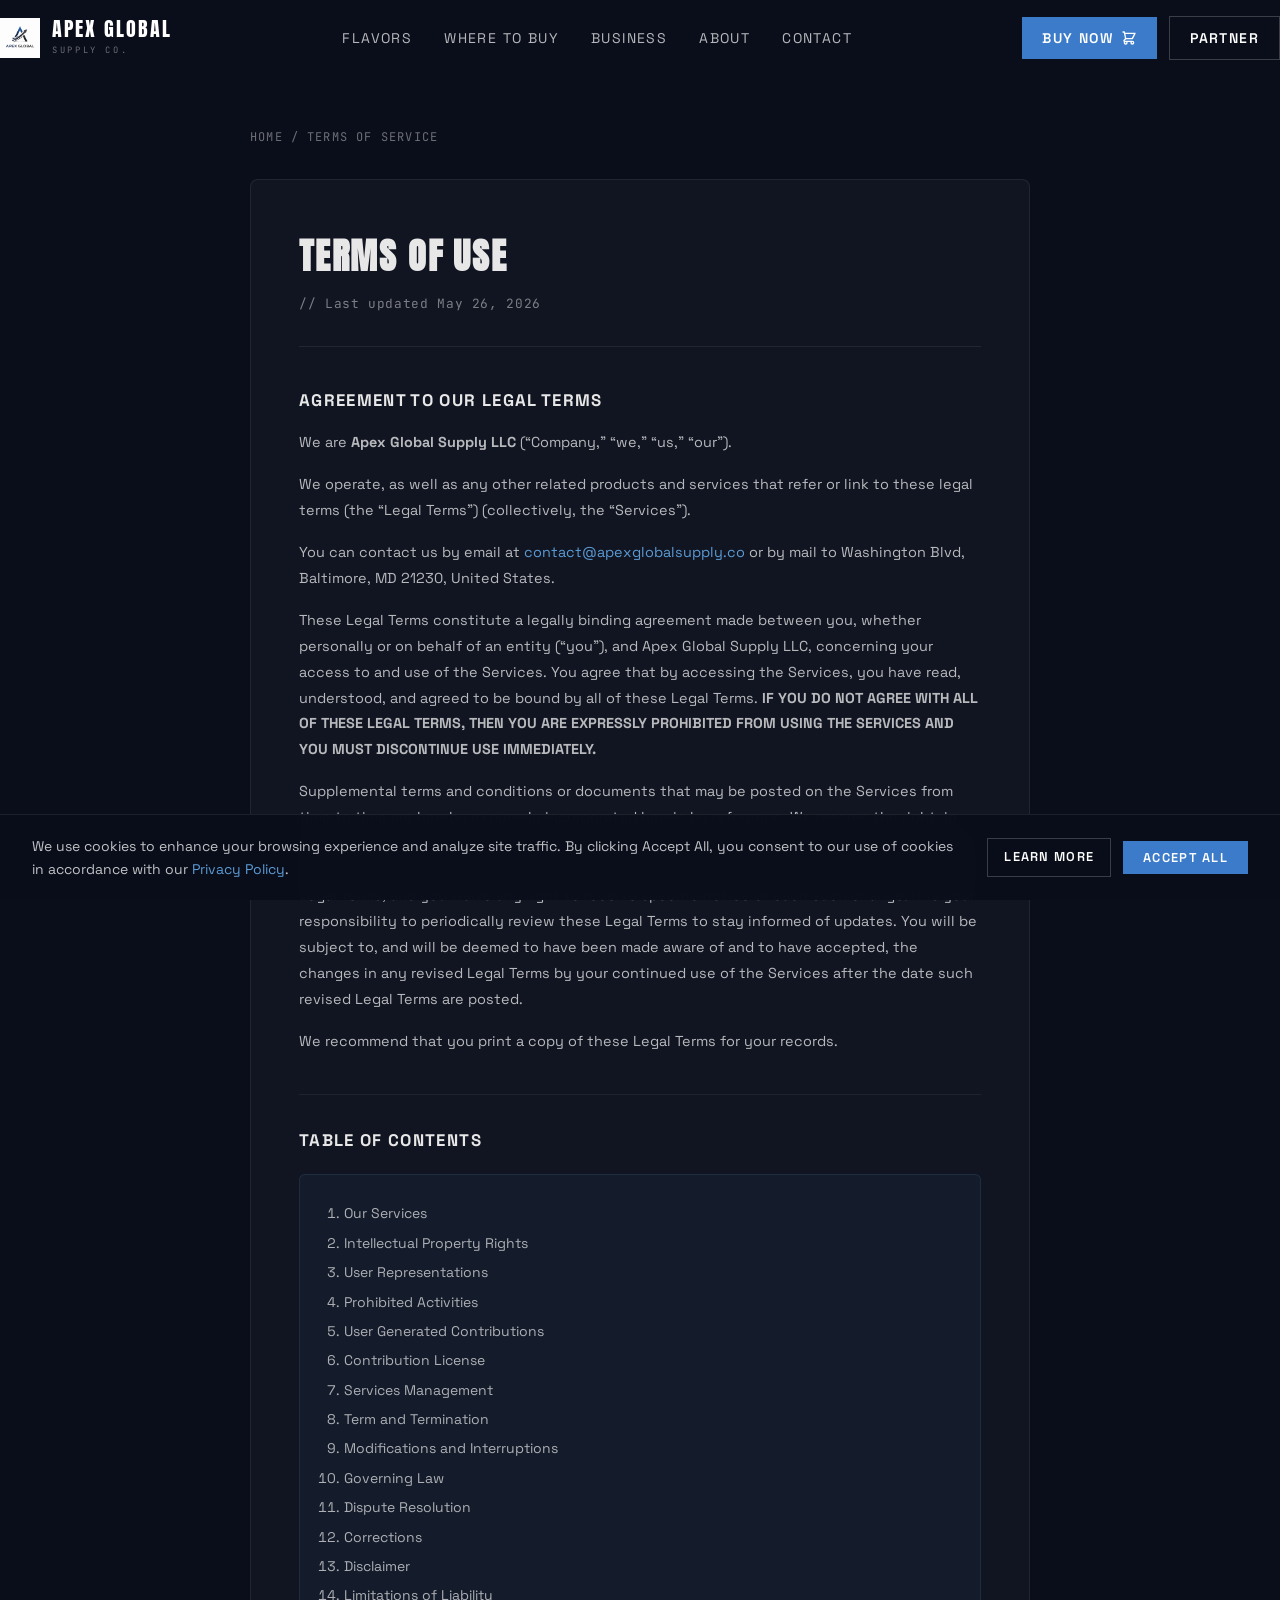
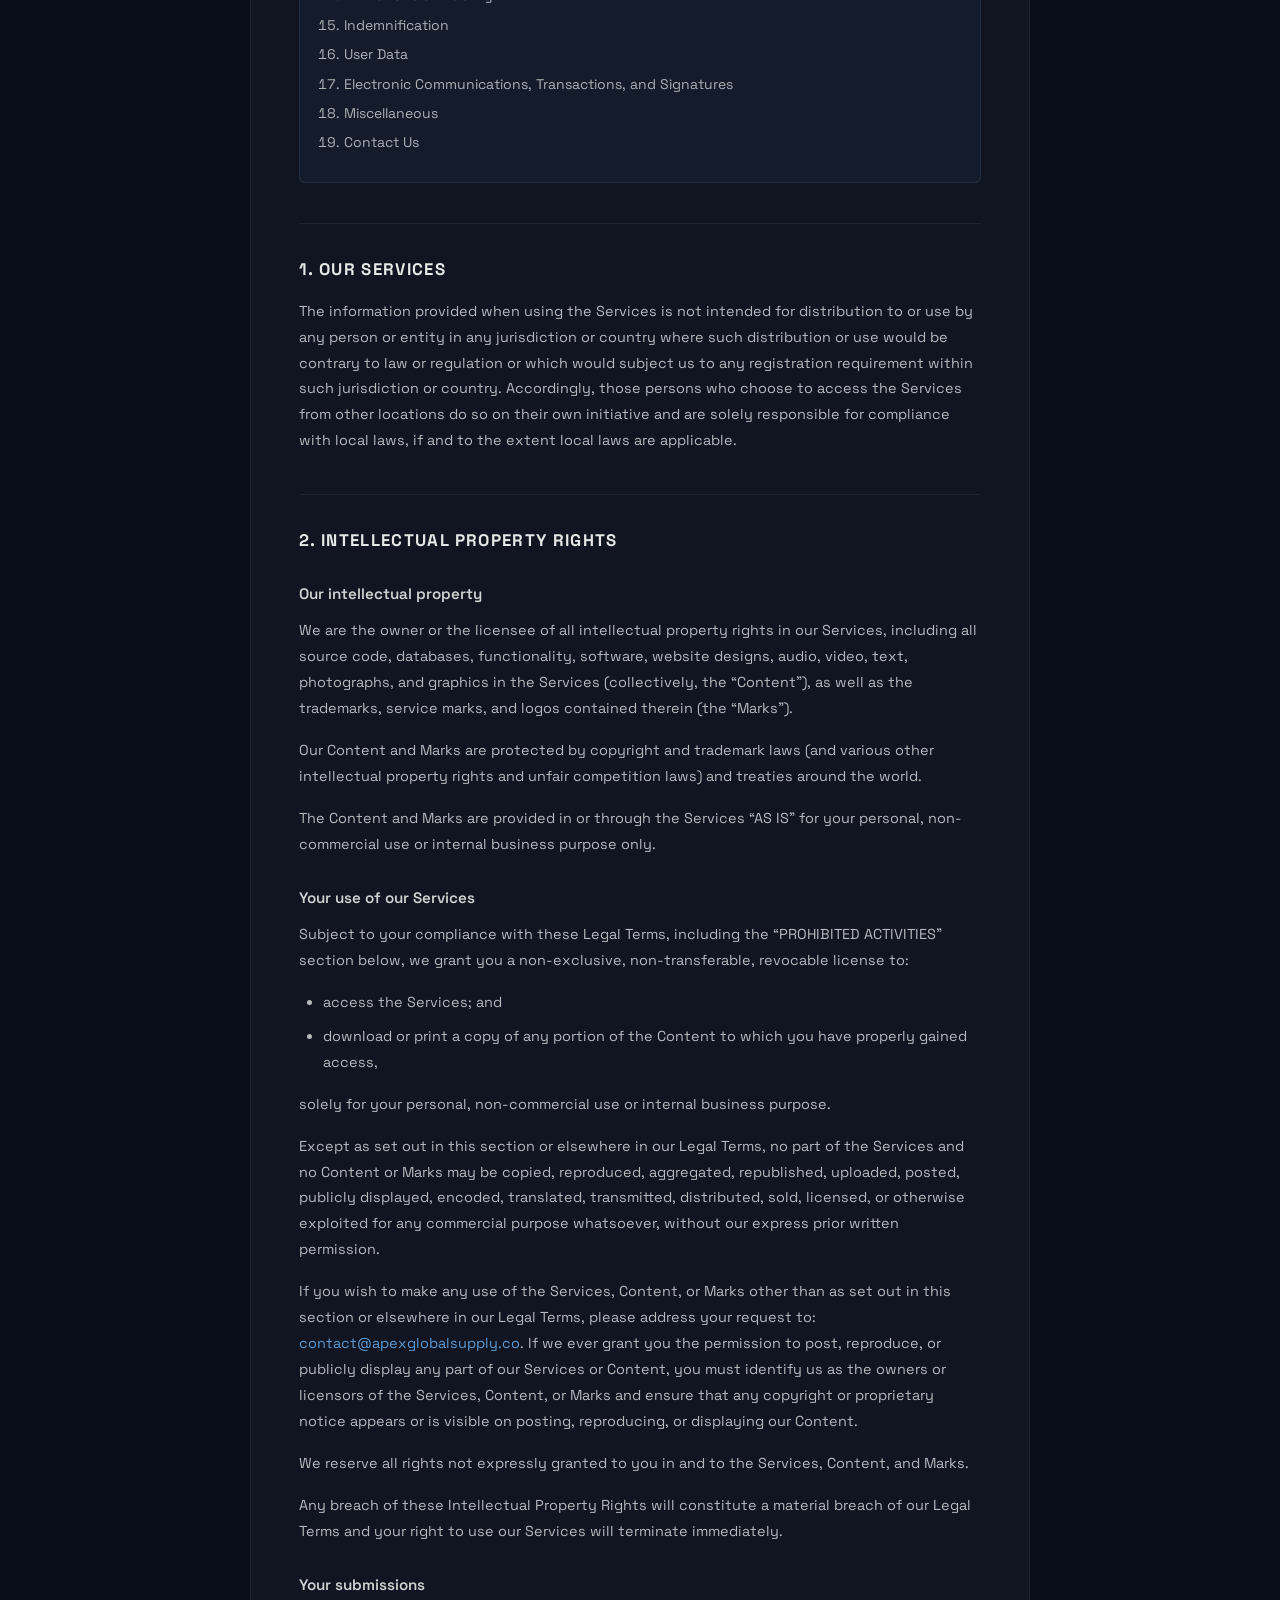
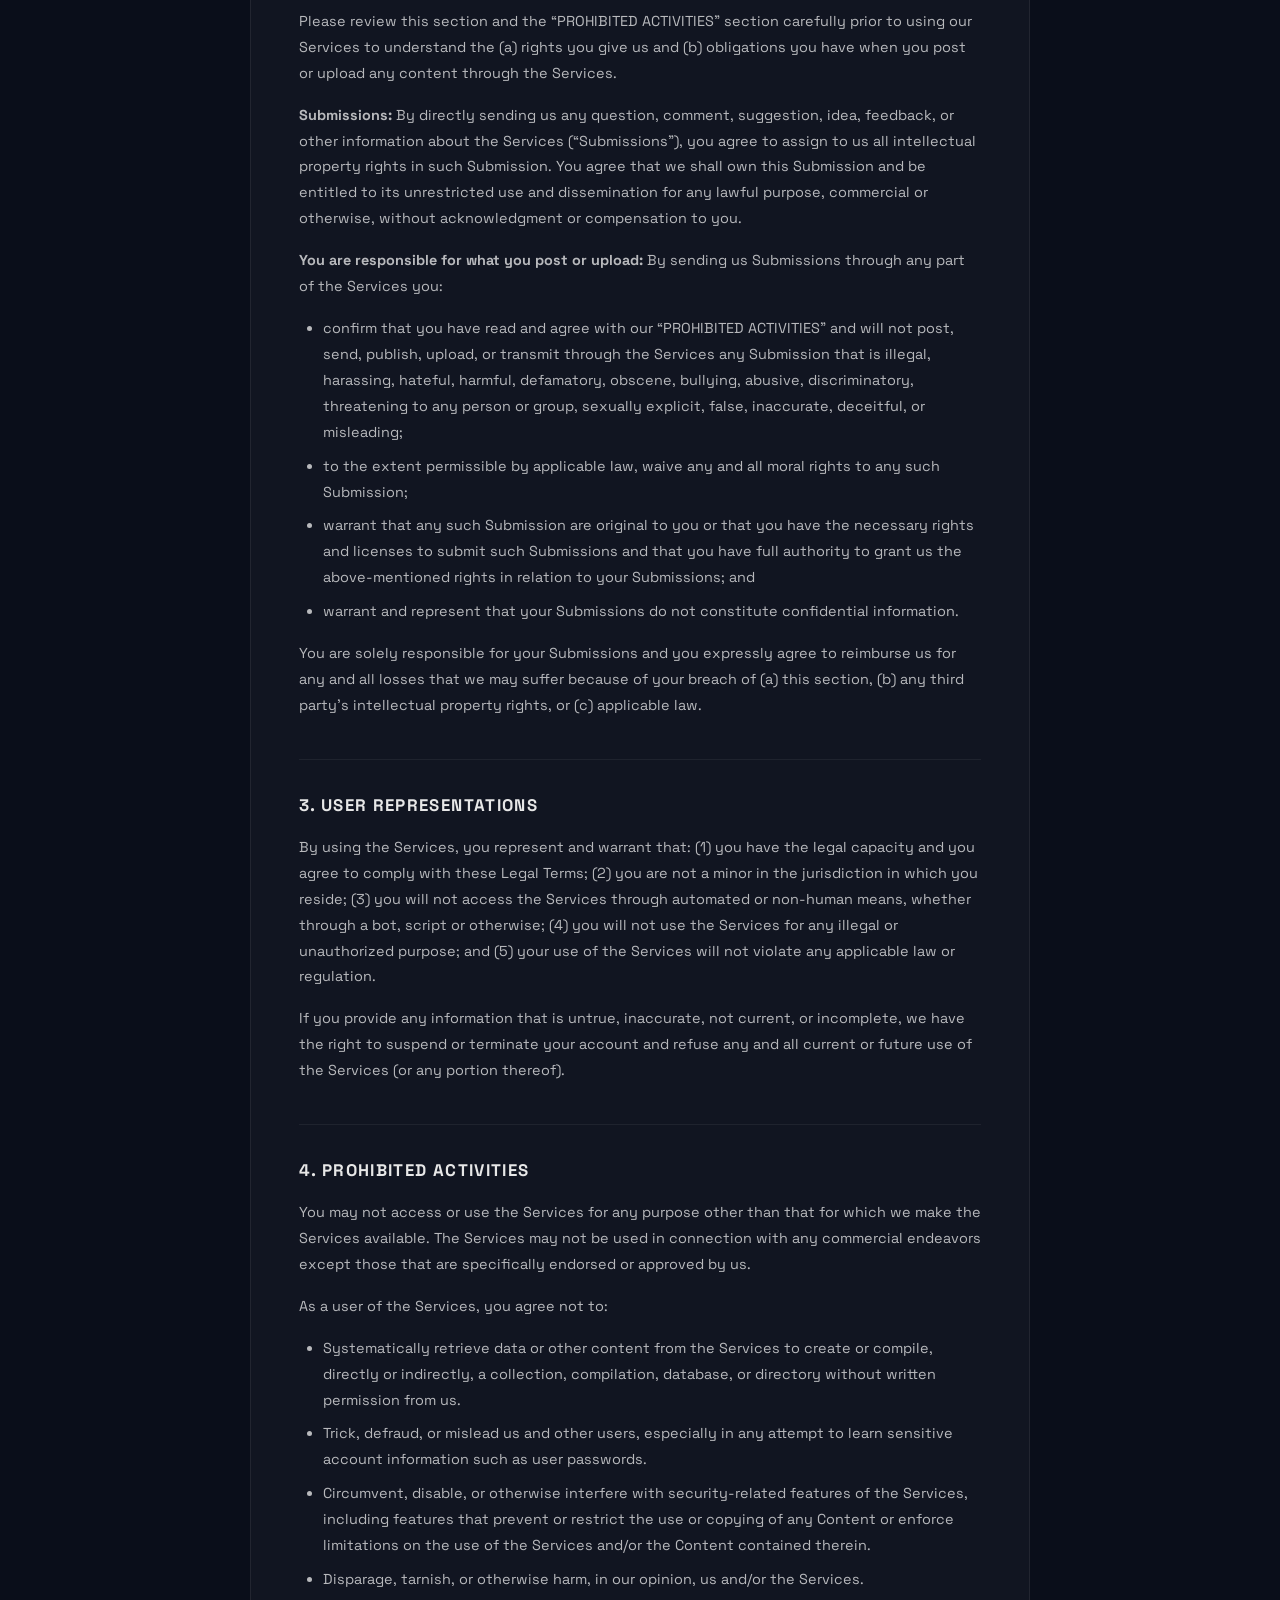
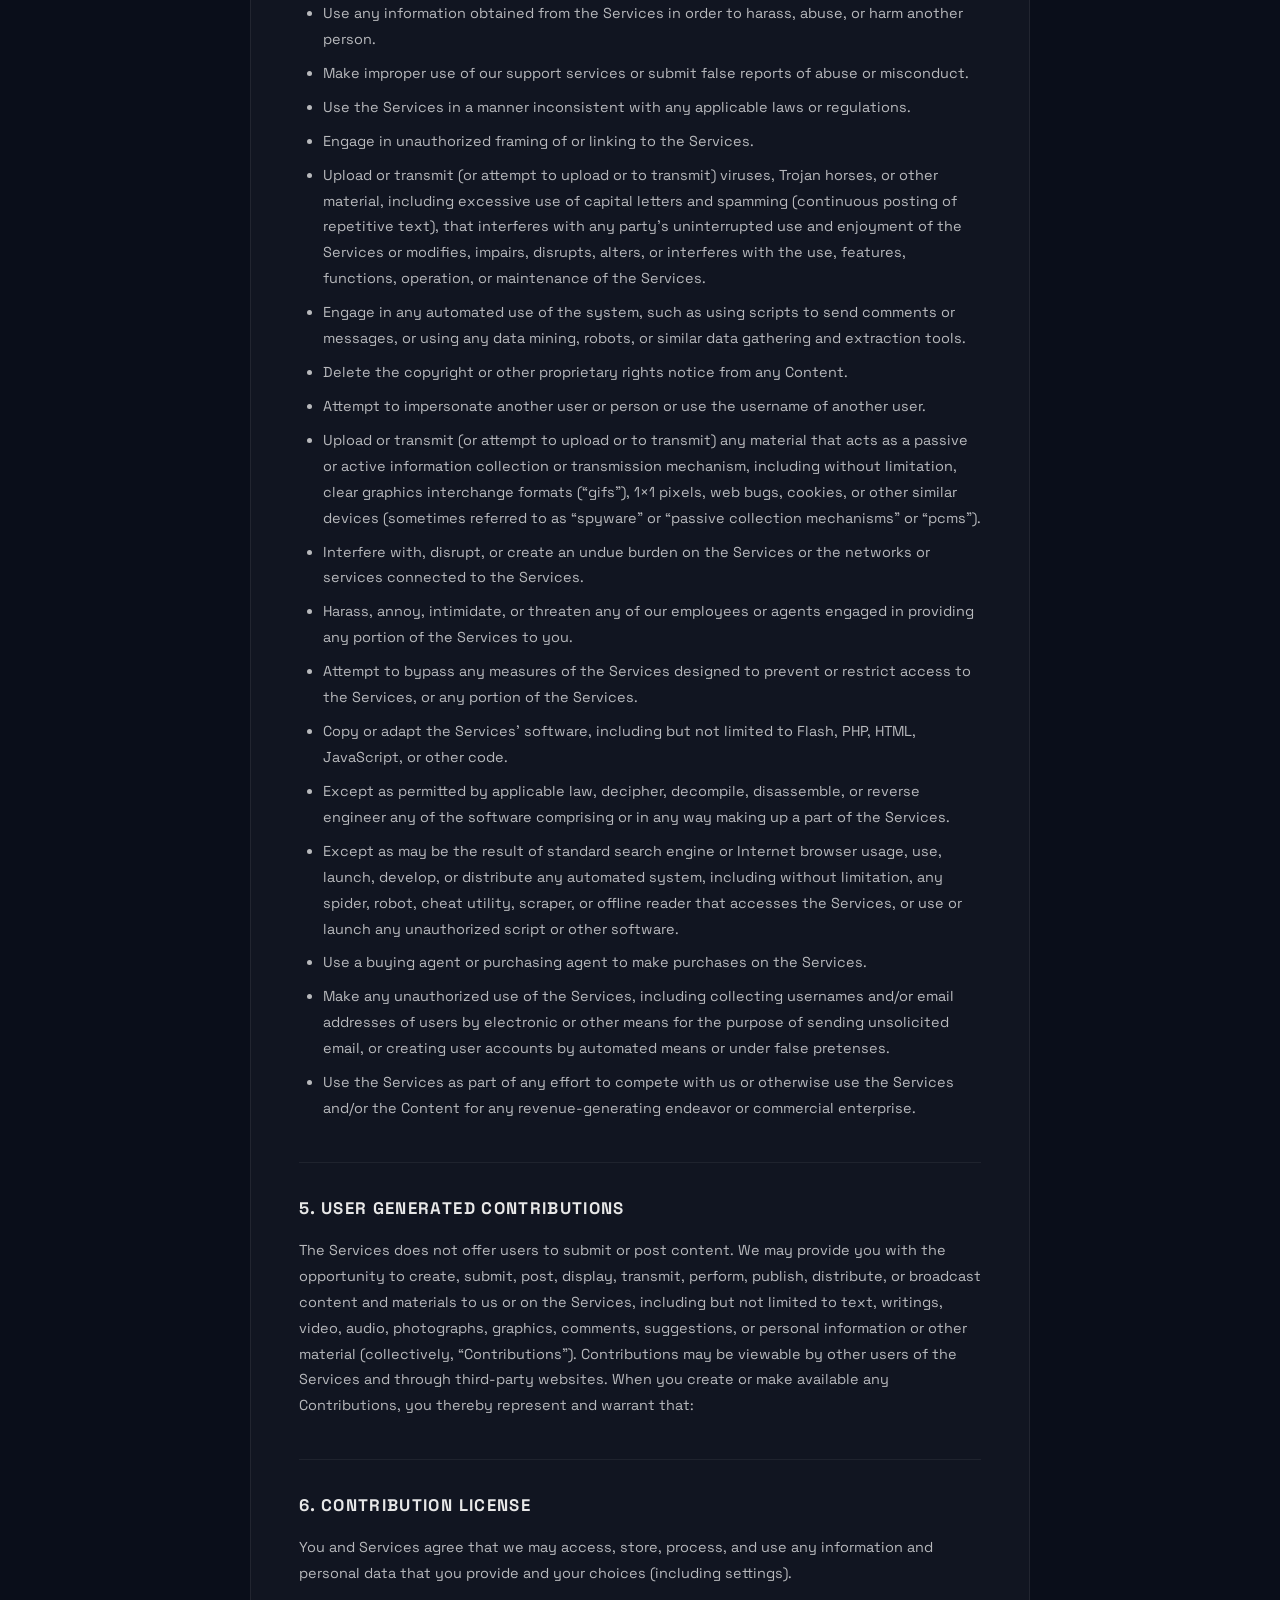
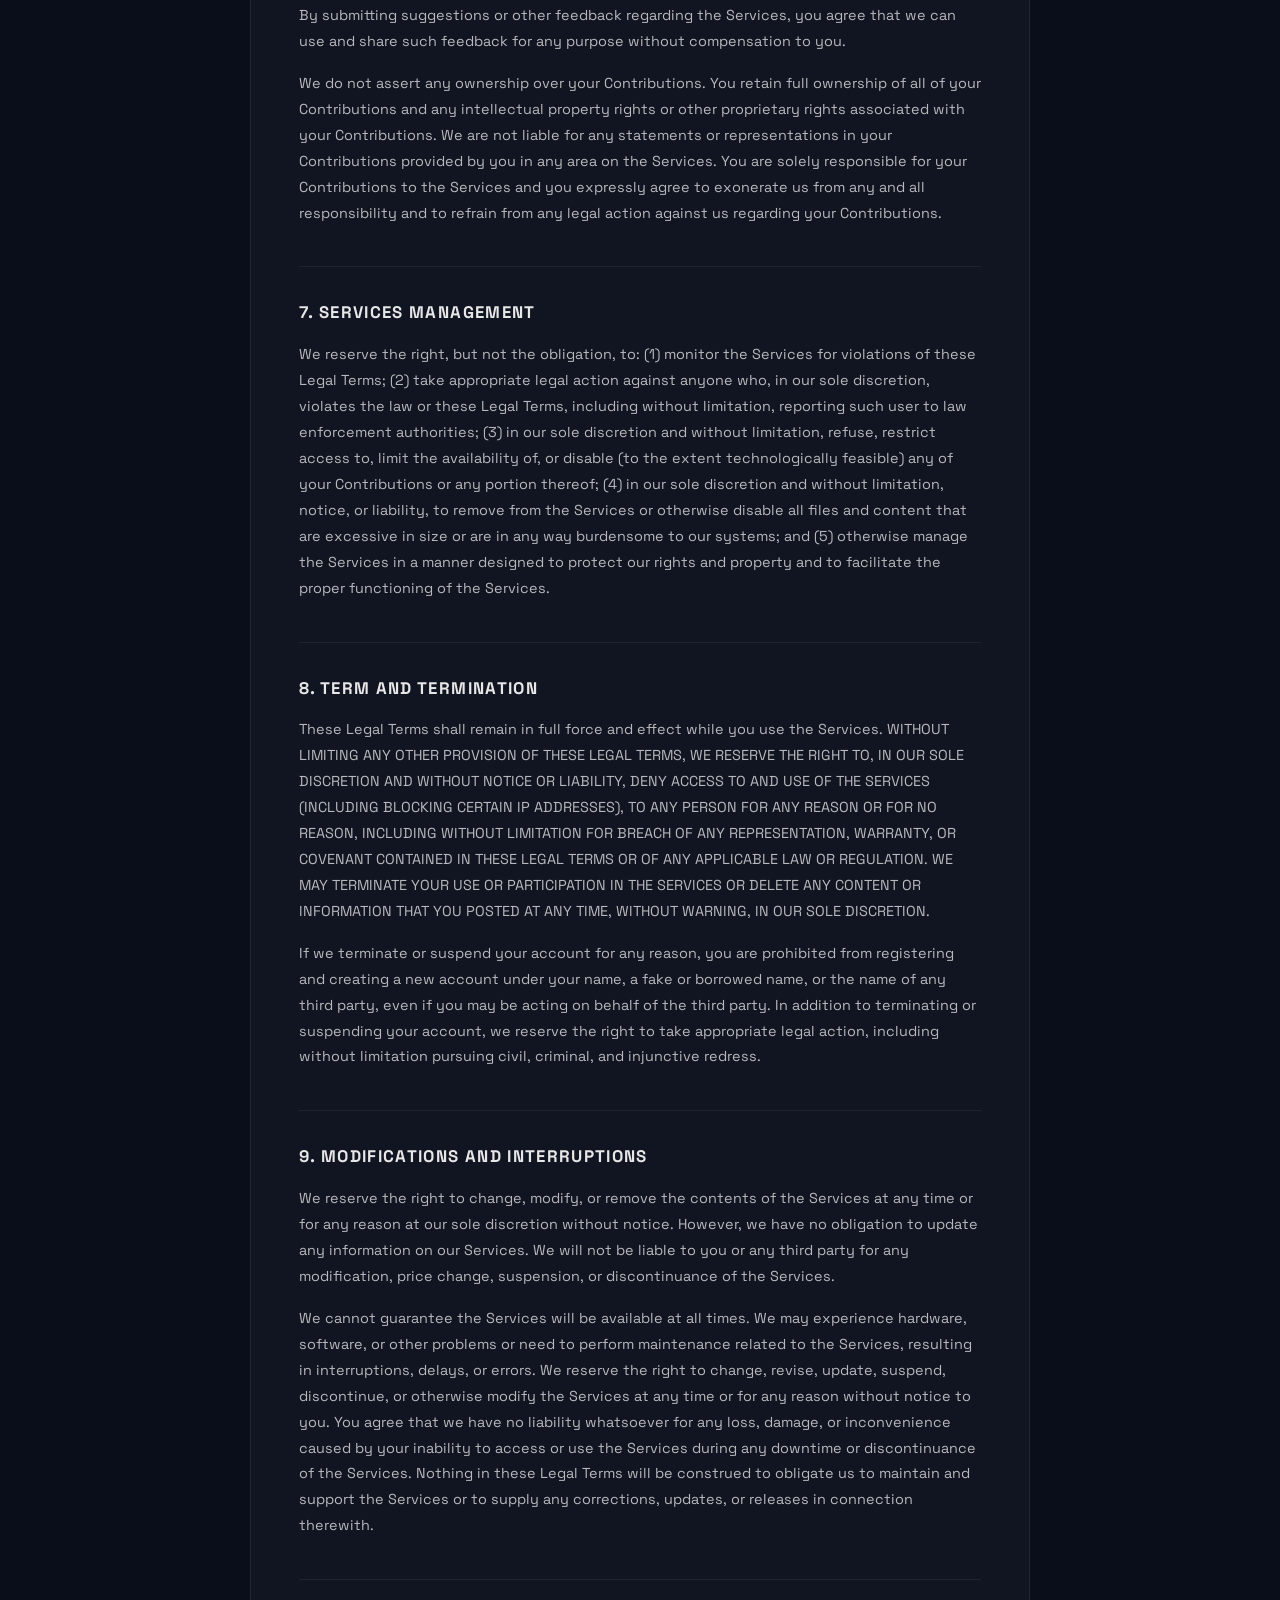
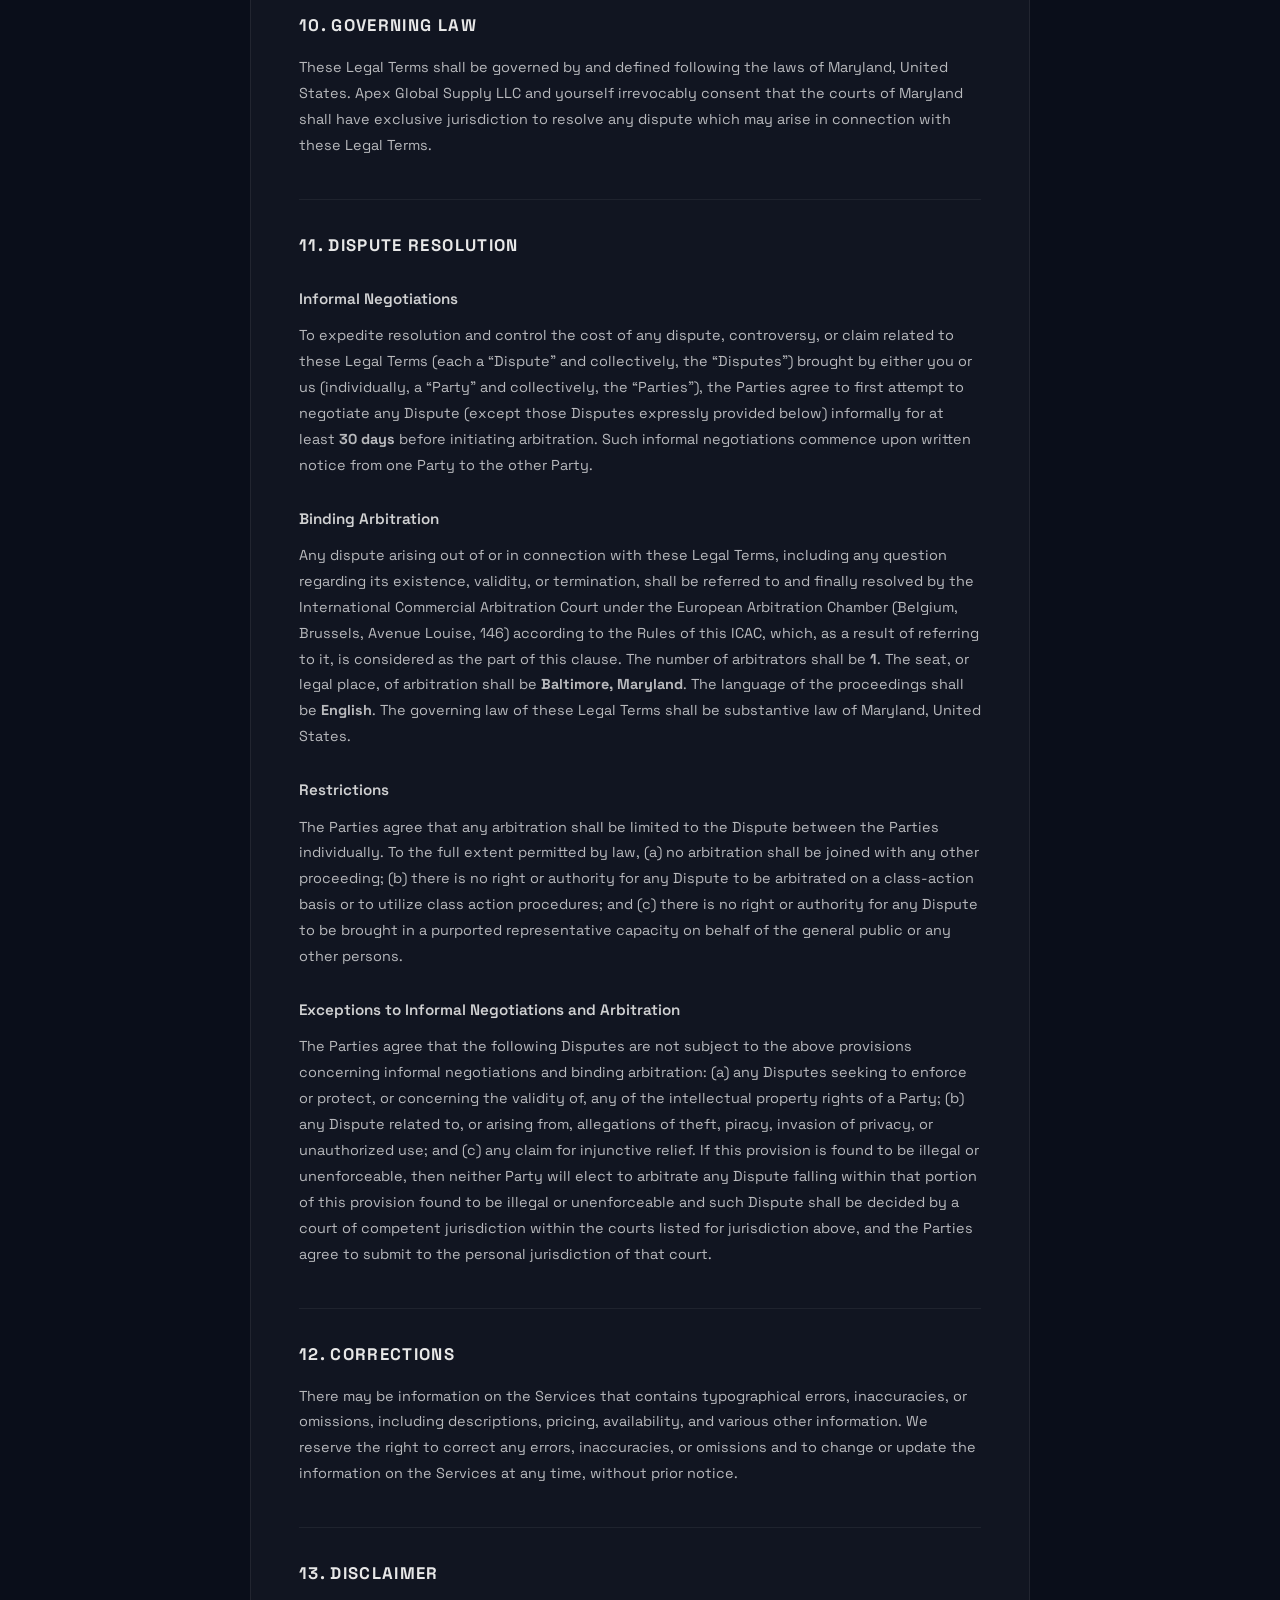
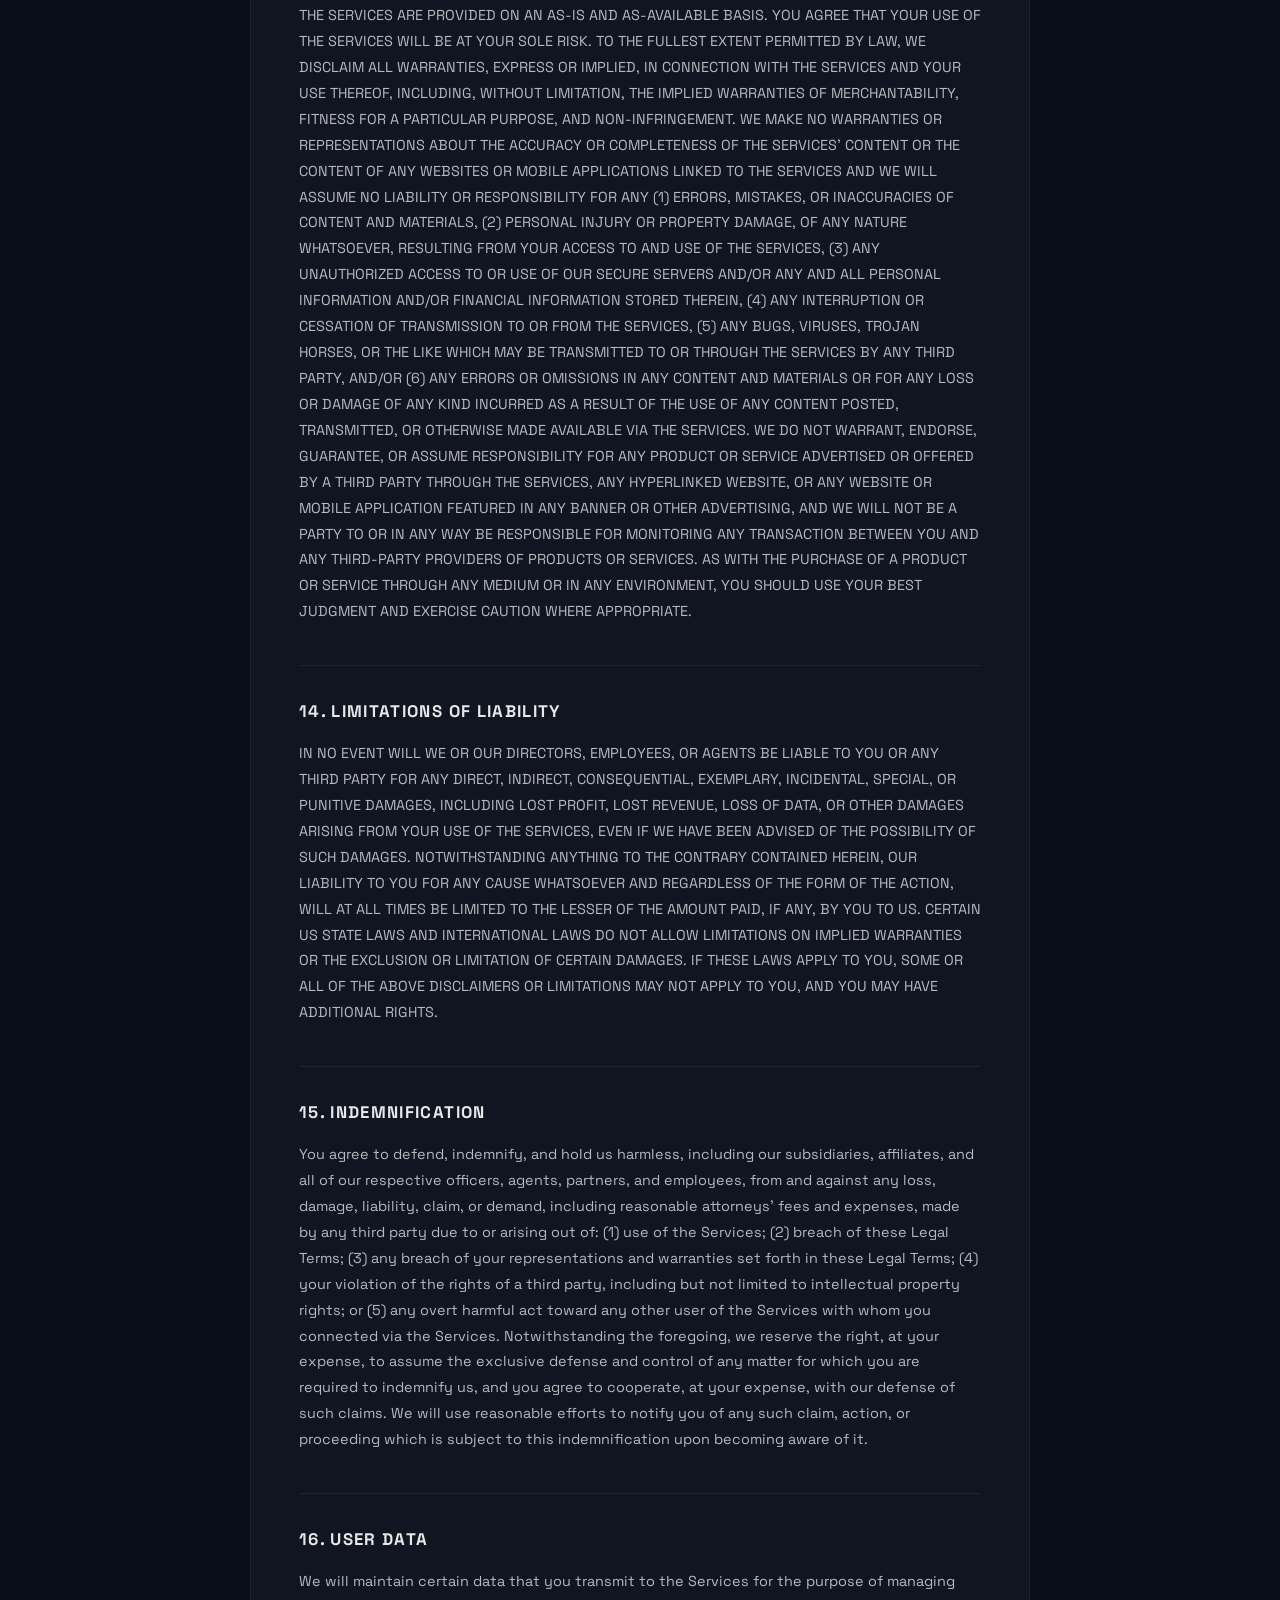
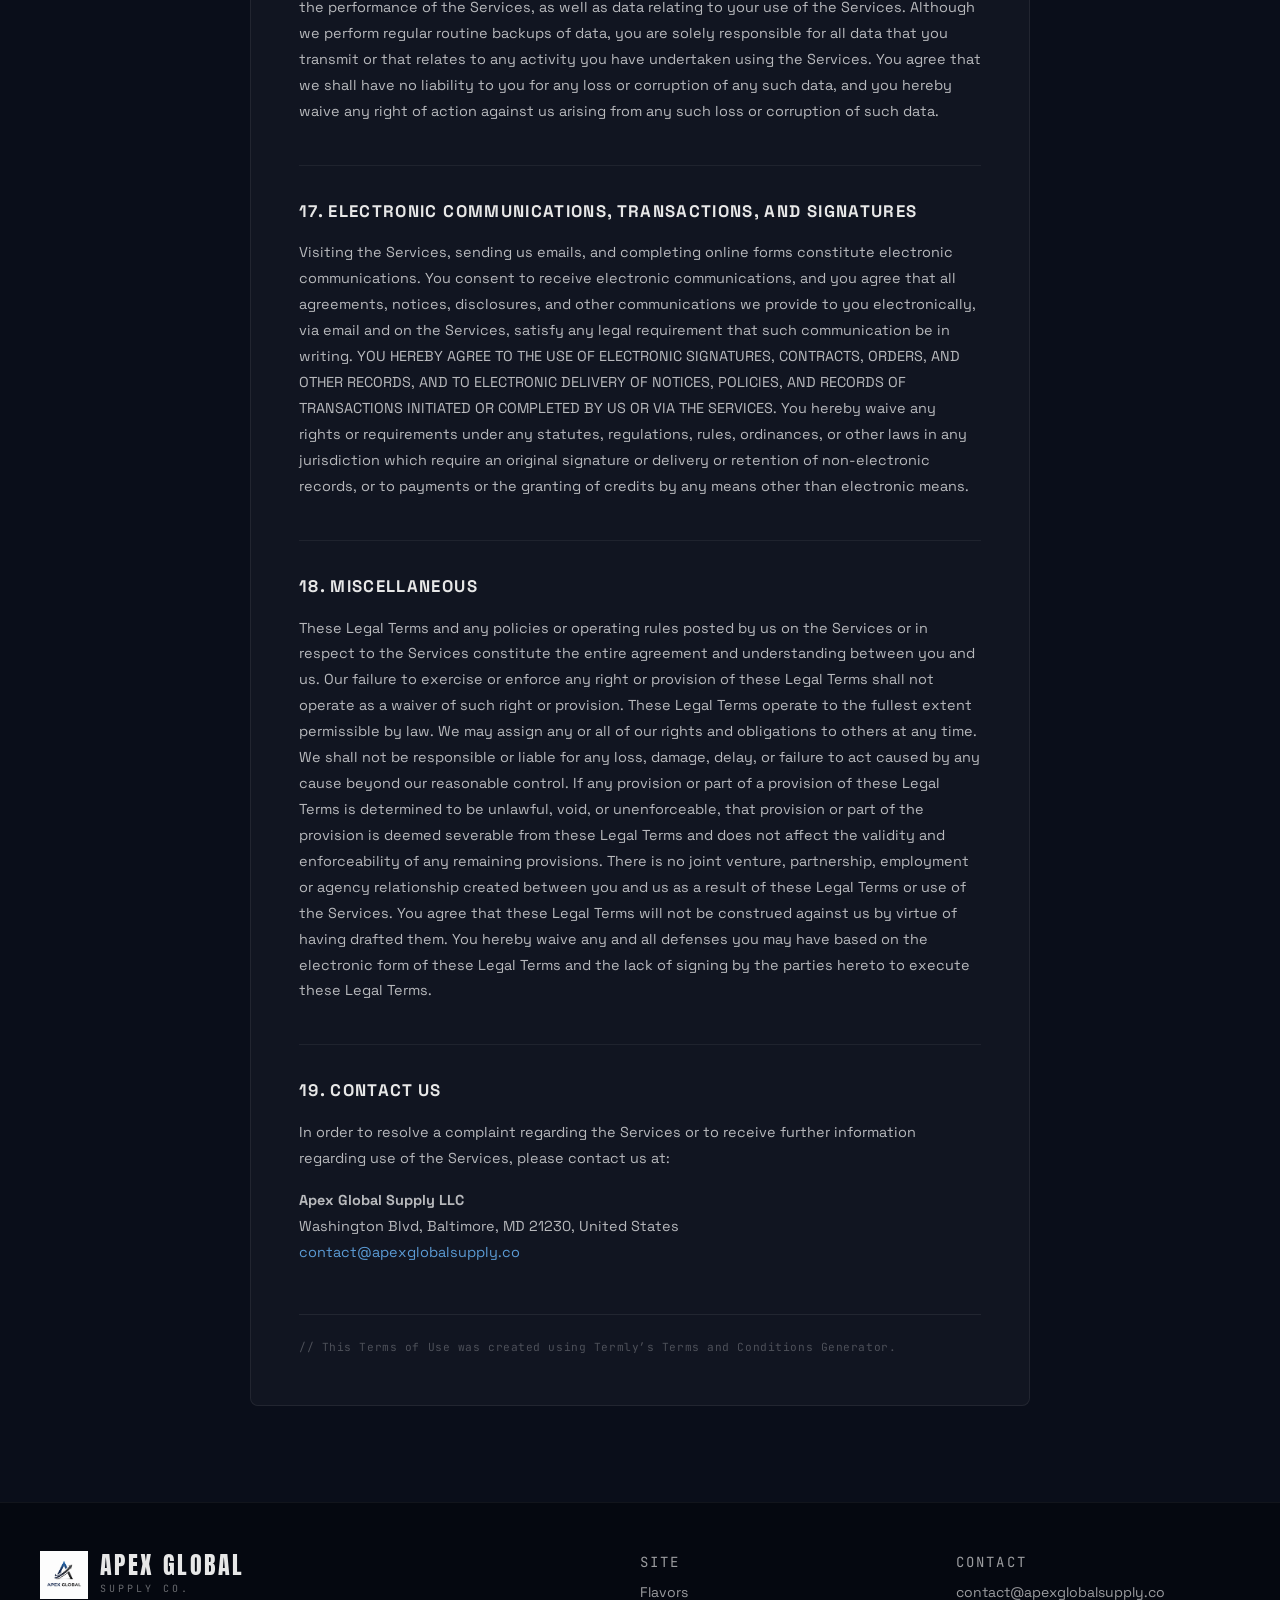
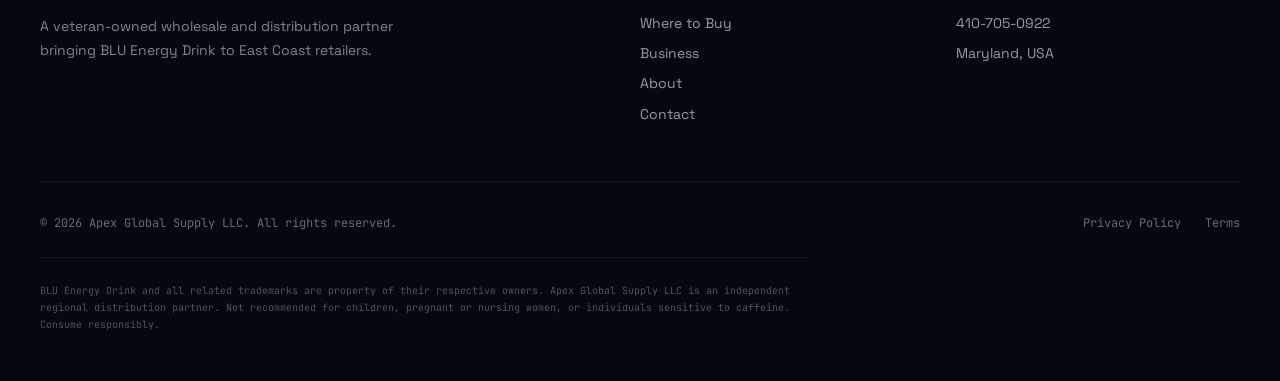
<file: terms.html>
<!DOCTYPE html>
<html lang="en-US">
<head>
<meta charset="UTF-8">
<meta name="viewport" content="width=device-width, initial-scale=1.0">
<title>Terms of Service | Apex Global Supply</title>
<meta name="description" content="Terms of Service for Apex Global Supply LLC. Read the legal terms governing use of our website and services.">
<link rel="icon" type="image/png" href="assets/images/logo.png">
<link rel="preconnect" href="https://fonts.googleapis.com">
<link rel="preconnect" href="https://fonts.gstatic.com" crossorigin>
<link href="https://fonts.googleapis.com/css2?family=Anton&family=Space+Grotesk:wght@300;400;500;600;700&family=JetBrains+Mono:wght@400;500&display=swap" rel="stylesheet">
<link rel="stylesheet" href="assets/css/styles.css">
<style>
  .policy-page {
    padding-top: 8rem;
    padding-bottom: 6rem;
    min-height: 80vh;
  }
  .policy-page .container {
    max-width: 860px;
  }
  .policy-breadcrumb {
    font-family: 'JetBrains Mono', monospace;
    font-size: 0.75rem;
    color: rgba(255,255,255,0.4);
    letter-spacing: 0.1em;
    text-transform: uppercase;
    margin-bottom: 2rem;
  }
  .policy-breadcrumb a {
    color: rgba(255,255,255,0.4);
    text-decoration: none;
    transition: color 0.2s;
  }
  .policy-breadcrumb a:hover { color: rgba(255,255,255,0.8); }
  .policy-breadcrumb span { margin: 0 0.5rem; }
  .policy-content-wrap {
    background: rgba(255,255,255,0.03);
    border: 1px solid rgba(255,255,255,0.07);
    border-radius: 0.5rem;
    padding: 3rem;
  }
  @media(max-width: 640px) {
    .policy-content-wrap { padding: 1.5rem; }
  }
  .terms-title {
    font-family: 'Anton', sans-serif;
    font-size: 2.25rem;
    letter-spacing: 0.05em;
    text-transform: uppercase;
    color: rgb(231, 231, 231);
    margin-bottom: 0.5rem;
  }
  .terms-last-updated {
    font-family: 'JetBrains Mono', monospace;
    font-size: 0.8rem;
    color: rgba(255,255,255,0.45);
    letter-spacing: 0.05em;
    margin-bottom: 2.5rem;
    padding-bottom: 2rem;
    border-bottom: 1px solid rgba(255,255,255,0.07);
  }
  .terms-section-heading {
    font-family: 'Space Grotesk', sans-serif;
    font-size: 1.05rem;
    font-weight: 700;
    color: rgb(231, 231, 231);
    text-transform: uppercase;
    letter-spacing: 0.08em;
    margin-top: 2.5rem;
    margin-bottom: 1rem;
    padding-top: 2rem;
    border-top: 1px solid rgba(255,255,255,0.06);
  }
  .terms-sub-heading {
    font-family: 'Space Grotesk', sans-serif;
    font-size: 0.95rem;
    font-weight: 600;
    color: rgba(231, 231, 231, 0.9);
    margin-top: 1.75rem;
    margin-bottom: 0.75rem;
  }
  .terms-body {
    font-family: 'Space Grotesk', sans-serif;
    font-size: 0.9rem;
    color: rgba(255,255,255,0.7);
    line-height: 1.8;
    margin-bottom: 1rem;
  }
  .terms-body a {
    color: #5B9BD5;
    text-decoration: none;
    word-break: break-word;
  }
  .terms-body a:hover { color: #3B7BC9; text-decoration: underline; }
  .terms-toc {
    background: rgba(91,155,213,0.05);
    border: 1px solid rgba(91,155,213,0.15);
    border-radius: 0.375rem;
    padding: 1.5rem 1.5rem 1.5rem 2.75rem;
    margin: 1.25rem 0 0.5rem;
    font-family: 'Space Grotesk', sans-serif;
    font-size: 0.875rem;
    color: rgba(255,255,255,0.65);
    line-height: 2.1;
  }
  .terms-list {
    margin: 0.75rem 0 1rem 1.5rem;
    font-family: 'Space Grotesk', sans-serif;
    font-size: 0.9rem;
    color: rgba(255,255,255,0.7);
    line-height: 1.8;
  }
  .terms-list li {
    margin-bottom: 0.5rem;
  }
  .terms-attribution {
    margin-top: 3rem;
    padding-top: 1.5rem;
    border-top: 1px solid rgba(255,255,255,0.07);
    font-family: 'JetBrains Mono', monospace;
    font-size: 0.7rem;
    color: rgba(255,255,255,0.25);
    letter-spacing: 0.05em;
  }
</style>
<style>
  .cookie-banner {
    position: fixed;
    bottom: 0; left: 0; right: 0;
    z-index: 1000;
    background: rgba(10, 14, 26, 0.97);
    border-top: 1px solid rgba(255,255,255,0.08);
    backdrop-filter: blur(12px);
    -webkit-backdrop-filter: blur(12px);
    padding: 1.25rem 2rem;
    display: flex;
    align-items: center;
    gap: 1.5rem;
    flex-wrap: wrap;
    transform: translateY(100%);
    opacity: 0;
    transition: transform 0.4s ease, opacity 0.4s ease;
    pointer-events: none;
  }
  .cookie-banner.visible {
    transform: translateY(0);
    opacity: 1;
    pointer-events: auto;
  }
  .cookie-banner.dismissing {
    transform: translateY(6px);
    opacity: 0;
    pointer-events: none;
  }
  .cookie-text {
    flex: 1;
    min-width: 260px;
    font-family: 'Space Grotesk', sans-serif;
    font-size: 0.875rem;
    color: rgba(255,255,255,0.75);
    line-height: 1.6;
    margin: 0;
  }
  .cookie-actions {
    display: flex;
    gap: 0.75rem;
    flex-shrink: 0;
    align-items: center;
  }
  @media(max-width: 640px) {
    .cookie-banner { padding: 1rem 1.25rem; gap: 1rem; }
    .cookie-actions { width: 100%; }
  }
</style></head>
<body>

<!-- HEADER -->
<header id="header">
  <div class="container nav-inner">
    <a href="index.html" class="logo-link">
      <img src="assets/images/logo.png" alt="Apex Global Supply" class="logo-img">
      <div class="logo-text">
        <div class="name">APEX GLOBAL</div>
        <div class="sub">Supply Co.</div>
      </div>
    </a>
    <nav class="desktop">
      <a href="index.html#flavors">Flavors</a>
      <a href="index.html#where-to-buy">Where to Buy</a>
      <a href="index.html#business">Business</a>
      <a href="index.html#about">About</a>
      <a href="index.html#contact">Contact</a>
    </nav>
    <div class="nav-cta">
      <a href="index.html#where-to-buy" class="btn btn-primary">Buy Now <svg class="icon-sm" fill="none" stroke="currentColor" viewBox="0 0 24 24"><path stroke-linecap="round" stroke-linejoin="round" stroke-width="2" d="M3 3h2l.4 2M7 13h10l4-8H5.4M7 13L5.4 5M7 13l-2.293 2.293c-.63.63-.184 1.707.707 1.707H17m0 0a2 2 0 100 4 2 2 0 000-4zm-8 2a2 2 0 11-4 0 2 2 0 014 0z"/></svg></a>
      <a href="index.html#business" class="btn btn-outline">Partner</a>
    </div>
    <button class="mobile-toggle" onclick="toggleMenu()" aria-label="Menu">
      <svg id="menu-icon" class="icon-lg" fill="none" stroke="currentColor" viewBox="0 0 24 24"><path stroke-linecap="round" stroke-linejoin="round" stroke-width="2" d="M4 6h16M4 12h16M4 18h16"/></svg>
    </button>
  </div>
  <div class="mobile-menu" id="mobile-menu">
    <a href="index.html#flavors" onclick="toggleMenu()">Flavors</a>
    <a href="index.html#where-to-buy" onclick="toggleMenu()">Where to Buy</a>
    <a href="index.html#business" onclick="toggleMenu()">Business</a>
    <a href="index.html#about" onclick="toggleMenu()">About</a>
    <a href="index.html#contact" onclick="toggleMenu()">Contact</a>
    <div class="mobile-cta">
      <a href="index.html#where-to-buy" onclick="toggleMenu()" class="btn btn-primary">Buy Now</a>
      <a href="index.html#business" onclick="toggleMenu()" class="btn btn-outline">Partner With Us</a>
    </div>
  </div>
</header>

<!-- TERMS OF SERVICE CONTENT -->
<main class="policy-page">
  <div class="container">
    <div class="policy-breadcrumb">
      <a href="index.html">Home</a><span>/</span>Terms of Service
    </div>
    <div class="policy-content-wrap">

      <h1 class="terms-title">Terms of Use</h1>
      <p class="terms-last-updated">// Last updated May 26, 2026</p>

      <h2 class="terms-section-heading" style="border-top:none;padding-top:0;margin-top:0;">Agreement to Our Legal Terms</h2>
      <p class="terms-body">We are <strong>Apex Global Supply LLC</strong> (&ldquo;Company,&rdquo; &ldquo;we,&rdquo; &ldquo;us,&rdquo; &ldquo;our&rdquo;).</p>
      <p class="terms-body">We operate, as well as any other related products and services that refer or link to these legal terms (the &ldquo;Legal Terms&rdquo;) (collectively, the &ldquo;Services&rdquo;).</p>
      <p class="terms-body">You can contact us by email at <a href="mailto:contact@apexglobalsupply.co">contact@apexglobalsupply.co</a> or by mail to Washington Blvd, Baltimore, MD 21230, United States.</p>
      <p class="terms-body">These Legal Terms constitute a legally binding agreement made between you, whether personally or on behalf of an entity (&ldquo;you&rdquo;), and Apex Global Supply LLC, concerning your access to and use of the Services. You agree that by accessing the Services, you have read, understood, and agreed to be bound by all of these Legal Terms. <strong>IF YOU DO NOT AGREE WITH ALL OF THESE LEGAL TERMS, THEN YOU ARE EXPRESSLY PROHIBITED FROM USING THE SERVICES AND YOU MUST DISCONTINUE USE IMMEDIATELY.</strong></p>
      <p class="terms-body">Supplemental terms and conditions or documents that may be posted on the Services from time to time are hereby expressly incorporated herein by reference. We reserve the right, in our sole discretion, to make changes or modifications to these Legal Terms at any time and for any reason. We will alert you about any changes by updating the &ldquo;Last updated&rdquo; date of these Legal Terms, and you waive any right to receive specific notice of each such change. It is your responsibility to periodically review these Legal Terms to stay informed of updates. You will be subject to, and will be deemed to have been made aware of and to have accepted, the changes in any revised Legal Terms by your continued use of the Services after the date such revised Legal Terms are posted.</p>
      <p class="terms-body">We recommend that you print a copy of these Legal Terms for your records.</p>

      <h2 class="terms-section-heading">Table of Contents</h2>
      <ol class="terms-toc">
        <li>Our Services</li>
        <li>Intellectual Property Rights</li>
        <li>User Representations</li>
        <li>Prohibited Activities</li>
        <li>User Generated Contributions</li>
        <li>Contribution License</li>
        <li>Services Management</li>
        <li>Term and Termination</li>
        <li>Modifications and Interruptions</li>
        <li>Governing Law</li>
        <li>Dispute Resolution</li>
        <li>Corrections</li>
        <li>Disclaimer</li>
        <li>Limitations of Liability</li>
        <li>Indemnification</li>
        <li>User Data</li>
        <li>Electronic Communications, Transactions, and Signatures</li>
        <li>Miscellaneous</li>
        <li>Contact Us</li>
      </ol>

      <h2 class="terms-section-heading">1. Our Services</h2>
      <p class="terms-body">The information provided when using the Services is not intended for distribution to or use by any person or entity in any jurisdiction or country where such distribution or use would be contrary to law or regulation or which would subject us to any registration requirement within such jurisdiction or country. Accordingly, those persons who choose to access the Services from other locations do so on their own initiative and are solely responsible for compliance with local laws, if and to the extent local laws are applicable.</p>

      <h2 class="terms-section-heading">2. Intellectual Property Rights</h2>
      <h3 class="terms-sub-heading">Our intellectual property</h3>
      <p class="terms-body">We are the owner or the licensee of all intellectual property rights in our Services, including all source code, databases, functionality, software, website designs, audio, video, text, photographs, and graphics in the Services (collectively, the &ldquo;Content&rdquo;), as well as the trademarks, service marks, and logos contained therein (the &ldquo;Marks&rdquo;).</p>
      <p class="terms-body">Our Content and Marks are protected by copyright and trademark laws (and various other intellectual property rights and unfair competition laws) and treaties around the world.</p>
      <p class="terms-body">The Content and Marks are provided in or through the Services &ldquo;AS IS&rdquo; for your personal, non-commercial use or internal business purpose only.</p>
      <h3 class="terms-sub-heading">Your use of our Services</h3>
      <p class="terms-body">Subject to your compliance with these Legal Terms, including the &ldquo;PROHIBITED ACTIVITIES&rdquo; section below, we grant you a non-exclusive, non-transferable, revocable license to:</p>
      <ul class="terms-list">
        <li>access the Services; and</li>
        <li>download or print a copy of any portion of the Content to which you have properly gained access,</li>
      </ul>
      <p class="terms-body">solely for your personal, non-commercial use or internal business purpose.</p>
      <p class="terms-body">Except as set out in this section or elsewhere in our Legal Terms, no part of the Services and no Content or Marks may be copied, reproduced, aggregated, republished, uploaded, posted, publicly displayed, encoded, translated, transmitted, distributed, sold, licensed, or otherwise exploited for any commercial purpose whatsoever, without our express prior written permission.</p>
      <p class="terms-body">If you wish to make any use of the Services, Content, or Marks other than as set out in this section or elsewhere in our Legal Terms, please address your request to: <a href="mailto:contact@apexglobalsupply.co">contact@apexglobalsupply.co</a>. If we ever grant you the permission to post, reproduce, or publicly display any part of our Services or Content, you must identify us as the owners or licensors of the Services, Content, or Marks and ensure that any copyright or proprietary notice appears or is visible on posting, reproducing, or displaying our Content.</p>
      <p class="terms-body">We reserve all rights not expressly granted to you in and to the Services, Content, and Marks.</p>
      <p class="terms-body">Any breach of these Intellectual Property Rights will constitute a material breach of our Legal Terms and your right to use our Services will terminate immediately.</p>
      <h3 class="terms-sub-heading">Your submissions</h3>
      <p class="terms-body">Please review this section and the &ldquo;PROHIBITED ACTIVITIES&rdquo; section carefully prior to using our Services to understand the (a) rights you give us and (b) obligations you have when you post or upload any content through the Services.</p>
      <p class="terms-body"><strong>Submissions:</strong> By directly sending us any question, comment, suggestion, idea, feedback, or other information about the Services (&ldquo;Submissions&rdquo;), you agree to assign to us all intellectual property rights in such Submission. You agree that we shall own this Submission and be entitled to its unrestricted use and dissemination for any lawful purpose, commercial or otherwise, without acknowledgment or compensation to you.</p>
      <p class="terms-body"><strong>You are responsible for what you post or upload:</strong> By sending us Submissions through any part of the Services you:</p>
      <ul class="terms-list">
        <li>confirm that you have read and agree with our &ldquo;PROHIBITED ACTIVITIES&rdquo; and will not post, send, publish, upload, or transmit through the Services any Submission that is illegal, harassing, hateful, harmful, defamatory, obscene, bullying, abusive, discriminatory, threatening to any person or group, sexually explicit, false, inaccurate, deceitful, or misleading;</li>
        <li>to the extent permissible by applicable law, waive any and all moral rights to any such Submission;</li>
        <li>warrant that any such Submission are original to you or that you have the necessary rights and licenses to submit such Submissions and that you have full authority to grant us the above-mentioned rights in relation to your Submissions; and</li>
        <li>warrant and represent that your Submissions do not constitute confidential information.</li>
      </ul>
      <p class="terms-body">You are solely responsible for your Submissions and you expressly agree to reimburse us for any and all losses that we may suffer because of your breach of (a) this section, (b) any third party&rsquo;s intellectual property rights, or (c) applicable law.</p>

      <h2 class="terms-section-heading">3. User Representations</h2>
      <p class="terms-body">By using the Services, you represent and warrant that: (1) you have the legal capacity and you agree to comply with these Legal Terms; (2) you are not a minor in the jurisdiction in which you reside; (3) you will not access the Services through automated or non-human means, whether through a bot, script or otherwise; (4) you will not use the Services for any illegal or unauthorized purpose; and (5) your use of the Services will not violate any applicable law or regulation.</p>
      <p class="terms-body">If you provide any information that is untrue, inaccurate, not current, or incomplete, we have the right to suspend or terminate your account and refuse any and all current or future use of the Services (or any portion thereof).</p>

      <h2 class="terms-section-heading">4. Prohibited Activities</h2>
      <p class="terms-body">You may not access or use the Services for any purpose other than that for which we make the Services available. The Services may not be used in connection with any commercial endeavors except those that are specifically endorsed or approved by us.</p>
      <p class="terms-body">As a user of the Services, you agree not to:</p>
      <ul class="terms-list">
        <li>Systematically retrieve data or other content from the Services to create or compile, directly or indirectly, a collection, compilation, database, or directory without written permission from us.</li>
        <li>Trick, defraud, or mislead us and other users, especially in any attempt to learn sensitive account information such as user passwords.</li>
        <li>Circumvent, disable, or otherwise interfere with security-related features of the Services, including features that prevent or restrict the use or copying of any Content or enforce limitations on the use of the Services and/or the Content contained therein.</li>
        <li>Disparage, tarnish, or otherwise harm, in our opinion, us and/or the Services.</li>
        <li>Use any information obtained from the Services in order to harass, abuse, or harm another person.</li>
        <li>Make improper use of our support services or submit false reports of abuse or misconduct.</li>
        <li>Use the Services in a manner inconsistent with any applicable laws or regulations.</li>
        <li>Engage in unauthorized framing of or linking to the Services.</li>
        <li>Upload or transmit (or attempt to upload or to transmit) viruses, Trojan horses, or other material, including excessive use of capital letters and spamming (continuous posting of repetitive text), that interferes with any party&rsquo;s uninterrupted use and enjoyment of the Services or modifies, impairs, disrupts, alters, or interferes with the use, features, functions, operation, or maintenance of the Services.</li>
        <li>Engage in any automated use of the system, such as using scripts to send comments or messages, or using any data mining, robots, or similar data gathering and extraction tools.</li>
        <li>Delete the copyright or other proprietary rights notice from any Content.</li>
        <li>Attempt to impersonate another user or person or use the username of another user.</li>
        <li>Upload or transmit (or attempt to upload or to transmit) any material that acts as a passive or active information collection or transmission mechanism, including without limitation, clear graphics interchange formats (&ldquo;gifs&rdquo;), 1&times;1 pixels, web bugs, cookies, or other similar devices (sometimes referred to as &ldquo;spyware&rdquo; or &ldquo;passive collection mechanisms&rdquo; or &ldquo;pcms&rdquo;).</li>
        <li>Interfere with, disrupt, or create an undue burden on the Services or the networks or services connected to the Services.</li>
        <li>Harass, annoy, intimidate, or threaten any of our employees or agents engaged in providing any portion of the Services to you.</li>
        <li>Attempt to bypass any measures of the Services designed to prevent or restrict access to the Services, or any portion of the Services.</li>
        <li>Copy or adapt the Services&rsquo; software, including but not limited to Flash, PHP, HTML, JavaScript, or other code.</li>
        <li>Except as permitted by applicable law, decipher, decompile, disassemble, or reverse engineer any of the software comprising or in any way making up a part of the Services.</li>
        <li>Except as may be the result of standard search engine or Internet browser usage, use, launch, develop, or distribute any automated system, including without limitation, any spider, robot, cheat utility, scraper, or offline reader that accesses the Services, or use or launch any unauthorized script or other software.</li>
        <li>Use a buying agent or purchasing agent to make purchases on the Services.</li>
        <li>Make any unauthorized use of the Services, including collecting usernames and/or email addresses of users by electronic or other means for the purpose of sending unsolicited email, or creating user accounts by automated means or under false pretenses.</li>
        <li>Use the Services as part of any effort to compete with us or otherwise use the Services and/or the Content for any revenue-generating endeavor or commercial enterprise.</li>
      </ul>

      <h2 class="terms-section-heading">5. User Generated Contributions</h2>
      <p class="terms-body">The Services does not offer users to submit or post content. We may provide you with the opportunity to create, submit, post, display, transmit, perform, publish, distribute, or broadcast content and materials to us or on the Services, including but not limited to text, writings, video, audio, photographs, graphics, comments, suggestions, or personal information or other material (collectively, &ldquo;Contributions&rdquo;). Contributions may be viewable by other users of the Services and through third-party websites. When you create or make available any Contributions, you thereby represent and warrant that:</p>

      <h2 class="terms-section-heading">6. Contribution License</h2>
      <p class="terms-body">You and Services agree that we may access, store, process, and use any information and personal data that you provide and your choices (including settings).</p>
      <p class="terms-body">By submitting suggestions or other feedback regarding the Services, you agree that we can use and share such feedback for any purpose without compensation to you.</p>
      <p class="terms-body">We do not assert any ownership over your Contributions. You retain full ownership of all of your Contributions and any intellectual property rights or other proprietary rights associated with your Contributions. We are not liable for any statements or representations in your Contributions provided by you in any area on the Services. You are solely responsible for your Contributions to the Services and you expressly agree to exonerate us from any and all responsibility and to refrain from any legal action against us regarding your Contributions.</p>

      <h2 class="terms-section-heading">7. Services Management</h2>
      <p class="terms-body">We reserve the right, but not the obligation, to: (1) monitor the Services for violations of these Legal Terms; (2) take appropriate legal action against anyone who, in our sole discretion, violates the law or these Legal Terms, including without limitation, reporting such user to law enforcement authorities; (3) in our sole discretion and without limitation, refuse, restrict access to, limit the availability of, or disable (to the extent technologically feasible) any of your Contributions or any portion thereof; (4) in our sole discretion and without limitation, notice, or liability, to remove from the Services or otherwise disable all files and content that are excessive in size or are in any way burdensome to our systems; and (5) otherwise manage the Services in a manner designed to protect our rights and property and to facilitate the proper functioning of the Services.</p>

      <h2 class="terms-section-heading">8. Term and Termination</h2>
      <p class="terms-body">These Legal Terms shall remain in full force and effect while you use the Services. WITHOUT LIMITING ANY OTHER PROVISION OF THESE LEGAL TERMS, WE RESERVE THE RIGHT TO, IN OUR SOLE DISCRETION AND WITHOUT NOTICE OR LIABILITY, DENY ACCESS TO AND USE OF THE SERVICES (INCLUDING BLOCKING CERTAIN IP ADDRESSES), TO ANY PERSON FOR ANY REASON OR FOR NO REASON, INCLUDING WITHOUT LIMITATION FOR BREACH OF ANY REPRESENTATION, WARRANTY, OR COVENANT CONTAINED IN THESE LEGAL TERMS OR OF ANY APPLICABLE LAW OR REGULATION. WE MAY TERMINATE YOUR USE OR PARTICIPATION IN THE SERVICES OR DELETE ANY CONTENT OR INFORMATION THAT YOU POSTED AT ANY TIME, WITHOUT WARNING, IN OUR SOLE DISCRETION.</p>
      <p class="terms-body">If we terminate or suspend your account for any reason, you are prohibited from registering and creating a new account under your name, a fake or borrowed name, or the name of any third party, even if you may be acting on behalf of the third party. In addition to terminating or suspending your account, we reserve the right to take appropriate legal action, including without limitation pursuing civil, criminal, and injunctive redress.</p>

      <h2 class="terms-section-heading">9. Modifications and Interruptions</h2>
      <p class="terms-body">We reserve the right to change, modify, or remove the contents of the Services at any time or for any reason at our sole discretion without notice. However, we have no obligation to update any information on our Services. We will not be liable to you or any third party for any modification, price change, suspension, or discontinuance of the Services.</p>
      <p class="terms-body">We cannot guarantee the Services will be available at all times. We may experience hardware, software, or other problems or need to perform maintenance related to the Services, resulting in interruptions, delays, or errors. We reserve the right to change, revise, update, suspend, discontinue, or otherwise modify the Services at any time or for any reason without notice to you. You agree that we have no liability whatsoever for any loss, damage, or inconvenience caused by your inability to access or use the Services during any downtime or discontinuance of the Services. Nothing in these Legal Terms will be construed to obligate us to maintain and support the Services or to supply any corrections, updates, or releases in connection therewith.</p>

      <h2 class="terms-section-heading">10. Governing Law</h2>
      <p class="terms-body">These Legal Terms shall be governed by and defined following the laws of Maryland, United States. Apex Global Supply LLC and yourself irrevocably consent that the courts of Maryland shall have exclusive jurisdiction to resolve any dispute which may arise in connection with these Legal Terms.</p>

      <h2 class="terms-section-heading">11. Dispute Resolution</h2>
      <h3 class="terms-sub-heading">Informal Negotiations</h3>
      <p class="terms-body">To expedite resolution and control the cost of any dispute, controversy, or claim related to these Legal Terms (each a &ldquo;Dispute&rdquo; and collectively, the &ldquo;Disputes&rdquo;) brought by either you or us (individually, a &ldquo;Party&rdquo; and collectively, the &ldquo;Parties&rdquo;), the Parties agree to first attempt to negotiate any Dispute (except those Disputes expressly provided below) informally for at least <strong>30 days</strong> before initiating arbitration. Such informal negotiations commence upon written notice from one Party to the other Party.</p>
      <h3 class="terms-sub-heading">Binding Arbitration</h3>
      <p class="terms-body">Any dispute arising out of or in connection with these Legal Terms, including any question regarding its existence, validity, or termination, shall be referred to and finally resolved by the International Commercial Arbitration Court under the European Arbitration Chamber (Belgium, Brussels, Avenue Louise, 146) according to the Rules of this ICAC, which, as a result of referring to it, is considered as the part of this clause. The number of arbitrators shall be <strong>1</strong>. The seat, or legal place, of arbitration shall be <strong>Baltimore, Maryland</strong>. The language of the proceedings shall be <strong>English</strong>. The governing law of these Legal Terms shall be substantive law of Maryland, United States.</p>
      <h3 class="terms-sub-heading">Restrictions</h3>
      <p class="terms-body">The Parties agree that any arbitration shall be limited to the Dispute between the Parties individually. To the full extent permitted by law, (a) no arbitration shall be joined with any other proceeding; (b) there is no right or authority for any Dispute to be arbitrated on a class-action basis or to utilize class action procedures; and (c) there is no right or authority for any Dispute to be brought in a purported representative capacity on behalf of the general public or any other persons.</p>
      <h3 class="terms-sub-heading">Exceptions to Informal Negotiations and Arbitration</h3>
      <p class="terms-body">The Parties agree that the following Disputes are not subject to the above provisions concerning informal negotiations and binding arbitration: (a) any Disputes seeking to enforce or protect, or concerning the validity of, any of the intellectual property rights of a Party; (b) any Dispute related to, or arising from, allegations of theft, piracy, invasion of privacy, or unauthorized use; and (c) any claim for injunctive relief. If this provision is found to be illegal or unenforceable, then neither Party will elect to arbitrate any Dispute falling within that portion of this provision found to be illegal or unenforceable and such Dispute shall be decided by a court of competent jurisdiction within the courts listed for jurisdiction above, and the Parties agree to submit to the personal jurisdiction of that court.</p>

      <h2 class="terms-section-heading">12. Corrections</h2>
      <p class="terms-body">There may be information on the Services that contains typographical errors, inaccuracies, or omissions, including descriptions, pricing, availability, and various other information. We reserve the right to correct any errors, inaccuracies, or omissions and to change or update the information on the Services at any time, without prior notice.</p>

      <h2 class="terms-section-heading">13. Disclaimer</h2>
      <p class="terms-body">THE SERVICES ARE PROVIDED ON AN AS-IS AND AS-AVAILABLE BASIS. YOU AGREE THAT YOUR USE OF THE SERVICES WILL BE AT YOUR SOLE RISK. TO THE FULLEST EXTENT PERMITTED BY LAW, WE DISCLAIM ALL WARRANTIES, EXPRESS OR IMPLIED, IN CONNECTION WITH THE SERVICES AND YOUR USE THEREOF, INCLUDING, WITHOUT LIMITATION, THE IMPLIED WARRANTIES OF MERCHANTABILITY, FITNESS FOR A PARTICULAR PURPOSE, AND NON-INFRINGEMENT. WE MAKE NO WARRANTIES OR REPRESENTATIONS ABOUT THE ACCURACY OR COMPLETENESS OF THE SERVICES&rsquo; CONTENT OR THE CONTENT OF ANY WEBSITES OR MOBILE APPLICATIONS LINKED TO THE SERVICES AND WE WILL ASSUME NO LIABILITY OR RESPONSIBILITY FOR ANY (1) ERRORS, MISTAKES, OR INACCURACIES OF CONTENT AND MATERIALS, (2) PERSONAL INJURY OR PROPERTY DAMAGE, OF ANY NATURE WHATSOEVER, RESULTING FROM YOUR ACCESS TO AND USE OF THE SERVICES, (3) ANY UNAUTHORIZED ACCESS TO OR USE OF OUR SECURE SERVERS AND/OR ANY AND ALL PERSONAL INFORMATION AND/OR FINANCIAL INFORMATION STORED THEREIN, (4) ANY INTERRUPTION OR CESSATION OF TRANSMISSION TO OR FROM THE SERVICES, (5) ANY BUGS, VIRUSES, TROJAN HORSES, OR THE LIKE WHICH MAY BE TRANSMITTED TO OR THROUGH THE SERVICES BY ANY THIRD PARTY, AND/OR (6) ANY ERRORS OR OMISSIONS IN ANY CONTENT AND MATERIALS OR FOR ANY LOSS OR DAMAGE OF ANY KIND INCURRED AS A RESULT OF THE USE OF ANY CONTENT POSTED, TRANSMITTED, OR OTHERWISE MADE AVAILABLE VIA THE SERVICES. WE DO NOT WARRANT, ENDORSE, GUARANTEE, OR ASSUME RESPONSIBILITY FOR ANY PRODUCT OR SERVICE ADVERTISED OR OFFERED BY A THIRD PARTY THROUGH THE SERVICES, ANY HYPERLINKED WEBSITE, OR ANY WEBSITE OR MOBILE APPLICATION FEATURED IN ANY BANNER OR OTHER ADVERTISING, AND WE WILL NOT BE A PARTY TO OR IN ANY WAY BE RESPONSIBLE FOR MONITORING ANY TRANSACTION BETWEEN YOU AND ANY THIRD-PARTY PROVIDERS OF PRODUCTS OR SERVICES. AS WITH THE PURCHASE OF A PRODUCT OR SERVICE THROUGH ANY MEDIUM OR IN ANY ENVIRONMENT, YOU SHOULD USE YOUR BEST JUDGMENT AND EXERCISE CAUTION WHERE APPROPRIATE.</p>

      <h2 class="terms-section-heading">14. Limitations of Liability</h2>
      <p class="terms-body">IN NO EVENT WILL WE OR OUR DIRECTORS, EMPLOYEES, OR AGENTS BE LIABLE TO YOU OR ANY THIRD PARTY FOR ANY DIRECT, INDIRECT, CONSEQUENTIAL, EXEMPLARY, INCIDENTAL, SPECIAL, OR PUNITIVE DAMAGES, INCLUDING LOST PROFIT, LOST REVENUE, LOSS OF DATA, OR OTHER DAMAGES ARISING FROM YOUR USE OF THE SERVICES, EVEN IF WE HAVE BEEN ADVISED OF THE POSSIBILITY OF SUCH DAMAGES. NOTWITHSTANDING ANYTHING TO THE CONTRARY CONTAINED HEREIN, OUR LIABILITY TO YOU FOR ANY CAUSE WHATSOEVER AND REGARDLESS OF THE FORM OF THE ACTION, WILL AT ALL TIMES BE LIMITED TO THE LESSER OF THE AMOUNT PAID, IF ANY, BY YOU TO US. CERTAIN US STATE LAWS AND INTERNATIONAL LAWS DO NOT ALLOW LIMITATIONS ON IMPLIED WARRANTIES OR THE EXCLUSION OR LIMITATION OF CERTAIN DAMAGES. IF THESE LAWS APPLY TO YOU, SOME OR ALL OF THE ABOVE DISCLAIMERS OR LIMITATIONS MAY NOT APPLY TO YOU, AND YOU MAY HAVE ADDITIONAL RIGHTS.</p>

      <h2 class="terms-section-heading">15. Indemnification</h2>
      <p class="terms-body">You agree to defend, indemnify, and hold us harmless, including our subsidiaries, affiliates, and all of our respective officers, agents, partners, and employees, from and against any loss, damage, liability, claim, or demand, including reasonable attorneys&rsquo; fees and expenses, made by any third party due to or arising out of: (1) use of the Services; (2) breach of these Legal Terms; (3) any breach of your representations and warranties set forth in these Legal Terms; (4) your violation of the rights of a third party, including but not limited to intellectual property rights; or (5) any overt harmful act toward any other user of the Services with whom you connected via the Services. Notwithstanding the foregoing, we reserve the right, at your expense, to assume the exclusive defense and control of any matter for which you are required to indemnify us, and you agree to cooperate, at your expense, with our defense of such claims. We will use reasonable efforts to notify you of any such claim, action, or proceeding which is subject to this indemnification upon becoming aware of it.</p>

      <h2 class="terms-section-heading">16. User Data</h2>
      <p class="terms-body">We will maintain certain data that you transmit to the Services for the purpose of managing the performance of the Services, as well as data relating to your use of the Services. Although we perform regular routine backups of data, you are solely responsible for all data that you transmit or that relates to any activity you have undertaken using the Services. You agree that we shall have no liability to you for any loss or corruption of any such data, and you hereby waive any right of action against us arising from any such loss or corruption of such data.</p>

      <h2 class="terms-section-heading">17. Electronic Communications, Transactions, and Signatures</h2>
      <p class="terms-body">Visiting the Services, sending us emails, and completing online forms constitute electronic communications. You consent to receive electronic communications, and you agree that all agreements, notices, disclosures, and other communications we provide to you electronically, via email and on the Services, satisfy any legal requirement that such communication be in writing. YOU HEREBY AGREE TO THE USE OF ELECTRONIC SIGNATURES, CONTRACTS, ORDERS, AND OTHER RECORDS, AND TO ELECTRONIC DELIVERY OF NOTICES, POLICIES, AND RECORDS OF TRANSACTIONS INITIATED OR COMPLETED BY US OR VIA THE SERVICES. You hereby waive any rights or requirements under any statutes, regulations, rules, ordinances, or other laws in any jurisdiction which require an original signature or delivery or retention of non-electronic records, or to payments or the granting of credits by any means other than electronic means.</p>

      <h2 class="terms-section-heading">18. Miscellaneous</h2>
      <p class="terms-body">These Legal Terms and any policies or operating rules posted by us on the Services or in respect to the Services constitute the entire agreement and understanding between you and us. Our failure to exercise or enforce any right or provision of these Legal Terms shall not operate as a waiver of such right or provision. These Legal Terms operate to the fullest extent permissible by law. We may assign any or all of our rights and obligations to others at any time. We shall not be responsible or liable for any loss, damage, delay, or failure to act caused by any cause beyond our reasonable control. If any provision or part of a provision of these Legal Terms is determined to be unlawful, void, or unenforceable, that provision or part of the provision is deemed severable from these Legal Terms and does not affect the validity and enforceability of any remaining provisions. There is no joint venture, partnership, employment or agency relationship created between you and us as a result of these Legal Terms or use of the Services. You agree that these Legal Terms will not be construed against us by virtue of having drafted them. You hereby waive any and all defenses you may have based on the electronic form of these Legal Terms and the lack of signing by the parties hereto to execute these Legal Terms.</p>

      <h2 class="terms-section-heading">19. Contact Us</h2>
      <p class="terms-body">In order to resolve a complaint regarding the Services or to receive further information regarding use of the Services, please contact us at:</p>
      <p class="terms-body">
        <strong>Apex Global Supply LLC</strong><br>
        Washington Blvd, Baltimore, MD 21230, United States<br>
        <a href="mailto:contact@apexglobalsupply.co">contact@apexglobalsupply.co</a>
      </p>

      <p class="terms-attribution">// This Terms of Use was created using Termly&rsquo;s Terms and Conditions Generator.</p>

    </div>
  </div>
</main>

<!-- FOOTER -->
<footer>
  <div class="container">
    <div class="footer-grid">
      <div>
        <div class="footer-brand-row">
          <img src="assets/images/logo.png" alt="Apex Global Supply" style="height: 3rem; width: 3rem; object-fit: contain;">
          <div class="footer-brand-text">
            <div class="name">APEX GLOBAL</div>
            <div class="sub">Supply Co.</div>
          </div>
        </div>
        <p class="footer-desc">A veteran-owned wholesale and distribution partner bringing BLU Energy Drink to East Coast retailers.</p>
      </div>
      <div class="footer-col">
        <div class="footer-col-label">Site</div>
        <a href="index.html#flavors">Flavors</a>
        <a href="index.html#where-to-buy">Where to Buy</a>
        <a href="index.html#business">Business</a>
        <a href="index.html#about">About</a>
        <a href="index.html#contact">Contact</a>
      </div>
      <div class="footer-col">
        <div class="footer-col-label">Contact</div>
        <a href="mailto:contact@apexglobalsupply.co">contact@apexglobalsupply.co</a>
        <a href="tel:4107050922">410-705-0922</a>
        <div>Maryland, USA</div>
      </div>
    </div>
    <div class="footer-bottom">
      <div>&copy; <span id="year"></span> Apex Global Supply LLC. All rights reserved.</div>
      <div class="footer-legal-links">
        <a href="privacy-policy.html">Privacy Policy</a>
        <a href="terms.html">Terms</a>
      </div>
    </div>
    <div class="footer-disclaimer">
      BLU Energy Drink and all related trademarks are property of their respective owners. Apex Global Supply LLC is an independent regional distribution partner. Not recommended for children, pregnant or nursing women, or individuals sensitive to caffeine. Consume responsibly.
    </div>
  </div>
</footer>

<script>
  const header = document.getElementById('header');
  window.addEventListener('scroll', () => {
    header.classList.toggle('scrolled', window.scrollY > 20);
  });

  function toggleMenu() {
    const menu = document.getElementById('mobile-menu');
    const icon = document.getElementById('menu-icon');
    const isOpen = menu.style.display === 'flex';
    menu.style.display = isOpen ? 'none' : 'flex';
    icon.innerHTML = isOpen
      ? '<path stroke-linecap="round" stroke-linejoin="round" stroke-width="2" d="M4 6h16M4 12h16M4 18h16"/>'
      : '<path stroke-linecap="round" stroke-linejoin="round" stroke-width="2" d="M6 18L18 6M6 6l12 12"/>';
  }

  document.getElementById('year').textContent = new Date().getFullYear();
</script>


<!-- COOKIE CONSENT BANNER -->
<div id="cookie-banner" class="cookie-banner" role="dialog" aria-label="Cookie consent">
  <p class="cookie-text">We use cookies to enhance your browsing experience and analyze site traffic. By clicking Accept All, you consent to our use of cookies in accordance with our <a href="privacy-policy.html" style="color:#5B9BD5;text-decoration:none;">Privacy Policy</a>.</p>
  <div class="cookie-actions">
    <a href="privacy-policy.html" class="btn btn-outline" style="font-size:0.8rem;padding:0.5rem 1rem;">Learn More</a>
    <button class="btn btn-primary" style="font-size:0.8rem;padding:0.5rem 1.25rem;" onclick="acceptCookies()">Accept All</button>
  </div>
</div>
<script>
  (function () {
    if (localStorage.getItem('cookieConsent') === 'accepted') return;
    setTimeout(function () {
      var b = document.getElementById('cookie-banner');
      if (b) b.classList.add('visible');
    }, 600);
  })();

  function acceptCookies() {
    localStorage.setItem('cookieConsent', 'accepted');
    var b = document.getElementById('cookie-banner');
    if (!b) return;
    b.classList.remove('visible');
    b.classList.add('dismissing');
    setTimeout(function () { b.style.display = 'none'; }, 420);
  }
</script>
</body>
</html>
</file>
<file: assets/css/styles.css>
* { box-sizing: border-box; margin: 0; padding: 0; }
:root {
  --bg: #0A0E1A;
  --bg-darker: #070A14;
  --bg-darkest: #050810;
  --blue: #3B7BC9;
  --blue-dark: #1E4E8C;
  --blue-light: #5B9BD5;
  --white: rgb(231, 231, 231);
}
html { scroll-behavior: smooth; }
body {
  background: var(--bg);
  color: var(--white);
  font-family: 'Space Grotesk', system-ui, sans-serif;
  line-height: 1.6;
  overflow-x: hidden;
}
.display { font-family: 'Anton', sans-serif; letter-spacing: -0.02em; text-transform: uppercase; }
.mono { font-family: 'JetBrains Mono', monospace; }
.container { max-width: 1280px; margin: 0 auto; padding: 0 1.5rem; }
@media(min-width: 1024px) { .container { padding: 0 2.5rem; } }
.brand-gradient-text {
  background: linear-gradient(135deg, #5B9BD5, #3B7BC9);
  -webkit-background-clip: text;
  background-clip: text;
  -webkit-text-fill-color: transparent;
}
.grid-bg {
  background-image: linear-gradient(rgba(91, 155, 213, 0.05) 1px, transparent 1px),
                    linear-gradient(90deg, rgba(91, 155, 213, 0.05) 1px, transparent 1px);
  background-size: 50px 50px;
}
@keyframes float { 0%, 100% { transform: translateY(0); } 50% { transform: translateY(-10px); } }
@keyframes glow { 0%, 100% { opacity: 0.4; } 50% { opacity: 0.8; } }
@keyframes slideUp { from { opacity: 0; transform: translateY(30px); } to { opacity: 1; transform: translateY(0); } }
@keyframes pulse { 0%, 100% { opacity: 1; } 50% { opacity: 0.5; } }
.float { animation: float 6s ease-in-out infinite; }
.glow { animation: glow 4s ease-in-out infinite; }
.slide-up { animation: slideUp 0.8s ease-out forwards; }
.pulse-dot { animation: pulse 2s ease-in-out infinite; }

/* Header */
header {
  position: fixed; top: 0; left: 0; right: 0; z-index: 50;
  transition: all 0.3s;
}
header.scrolled {
  background: rgba(10, 14, 26, 0.95);
  backdrop-filter: blur(12px);
  border-bottom: 1px solid rgba(255,255,255,0.05);
}
.nav-inner {
  display: flex; justify-content: space-between; align-items: center;
  padding: 1rem 0;
}
.logo-link { display: flex; align-items: center; gap: 0.75rem; text-decoration: none; color: white; }
.logo-img { height: 2.5rem; width: 2.5rem; object-fit: contain; }
.logo-text { display: none; }
@media(min-width: 640px) { .logo-text { display: block; } }
.logo-text .name { font-family: 'Anton', sans-serif; font-size: 1.25rem; letter-spacing: 0.1em; line-height: 1; }
.logo-text .sub { font-family: 'JetBrains Mono', monospace; font-size: 0.55rem; letter-spacing: 0.3em; color: rgba(255,255,255,0.4); margin-top: 0.25rem; text-transform: uppercase; }

nav.desktop { display: none; gap: 2rem; }
@media(min-width: 1024px) { nav.desktop { display: flex; align-items: center; } }
nav.desktop a {
  font-size: 0.875rem; text-transform: uppercase; letter-spacing: 0.1em;
  color: rgba(255,255,255,0.7); text-decoration: none; transition: color 0.2s;
}
nav.desktop a:hover { color: white; }

.nav-cta { display: none; gap: 0.75rem; }
@media(min-width: 1024px) { .nav-cta { display: flex; align-items: center; } }
.btn {
  padding: 0.625rem 1.25rem;
  font-size: 0.875rem; font-weight: 600;
  text-transform: uppercase; letter-spacing: 0.1em;
  text-decoration: none; color: white;
  display: inline-flex; align-items: center; gap: 0.5rem;
  border: none; cursor: pointer;
  transition: all 0.2s;
  font-family: 'Space Grotesk', sans-serif;
}
.btn-primary { background: var(--blue); }
.btn-primary:hover { background: var(--blue-dark); }
.btn-outline { background: transparent; border: 1px solid rgba(255,255,255,0.2); }
.btn-outline:hover { border-color: rgba(255,255,255,0.6); background: rgba(255,255,255,0.05); }
.btn-large { padding: 1rem 2rem; font-size: 1rem; }

.mobile-toggle {
  display: block; background: none; border: none; color: white; cursor: pointer;
}
@media(min-width: 1024px) { .mobile-toggle { display: none; } }

.mobile-menu {
  display: none;
  background: var(--bg);
  border-top: 1px solid rgba(255,255,255,0.05);
  padding: 1.5rem;
}
.mobile-menu.open { display: block; }
.mobile-menu a {
  display: block; padding: 0.75rem 0;
  text-transform: uppercase; letter-spacing: 0.1em;
  color: rgba(255,255,255,0.8); text-decoration: none;
}
.mobile-menu .mobile-cta { display: flex; flex-direction: column; gap: 0.75rem; margin-top: 1rem; padding-top: 1rem; border-top: 1px solid rgba(255,255,255,0.05); }
.mobile-menu .mobile-cta .btn { justify-content: center; padding: 0.875rem; }

/* Hero */
.hero {
  position: relative; min-height: 100vh;
  display: flex; align-items: center;
  padding: 6rem 0 4rem;
  overflow: hidden;
}
.hero-blob-1 {
  position: absolute; top: 50%; right: -8rem;
  width: 600px; height: 600px; border-radius: 50%;
  background: var(--blue); opacity: 0.2;
  filter: blur(120px);
}
.hero-blob-2 {
  position: absolute; bottom: 0; left: -8rem;
  width: 500px; height: 500px; border-radius: 50%;
  background: var(--blue-dark); opacity: 0.2;
  filter: blur(120px);
}
.hero-bg { position: absolute; inset: 0; opacity: 0.4; }
.hero-grid {
  display: grid; grid-template-columns: 1fr; gap: 3rem;
  align-items: center; position: relative;
}
@media(min-width: 1024px) {
  .hero-grid { grid-template-columns: 7fr 5fr; }
}
.hero-content > * + * { margin-top: 2rem; }
.hero-badge {
  display: inline-flex; align-items: center; gap: 0.5rem;
  padding: 0.5rem 1rem;
  border: 1px solid rgba(59, 123, 201, 0.3);
  background: rgba(59, 123, 201, 0.05);
  border-radius: 9999px;
  font-family: 'JetBrains Mono', monospace;
  font-size: 0.75rem; text-transform: uppercase; letter-spacing: 0.15em;
  color: var(--blue-light);
}
.hero-badge .dot {
  width: 0.5rem; height: 0.5rem; border-radius: 50%;
  background: var(--blue-light);
}
h1.hero-title {
  font-family: 'Anton', sans-serif;
  font-size: clamp(3rem, 8vw, 6rem);
  line-height: 0.9;
  text-transform: uppercase;
  letter-spacing: -0.02em;
  text-wrap: balance;
}
.hero-desc {
  font-size: 1.125rem;
  color: rgba(255,255,255,0.7);
  max-width: 36rem;
  line-height: 1.7;
}
@media(min-width: 1024px) { .hero-desc { font-size: 1.25rem; } }
.hero-buttons { display: flex; flex-direction: column; gap: 1rem; padding-top: 1rem; }
@media(min-width: 640px) { .hero-buttons { flex-direction: row; } }
.hero-visual { display: none; position: relative; }
@media(min-width: 1024px) { .hero-visual { display: block; } }
.hero-logo-wrap {
  position: relative;
  aspect-ratio: 1;
  display: flex; align-items: center; justify-content: center;
}
.hero-logo-glow {
  position: absolute; inset: 0;
  background: linear-gradient(135deg, var(--blue), var(--blue-dark));
  filter: blur(80px); opacity: 0.3;
}
.hero-logo-img {
  position: relative;
  max-width: 26rem; width: 100%;
  object-fit: contain;
  filter: drop-shadow(0 20px 40px rgba(59, 123, 201, 0.4));
}
.hero-tag {
  position: absolute; bottom: -1rem; left: -1rem;
  padding: 0.75rem 1rem;
  background: var(--bg);
  border: 1px solid rgba(255,255,255,0.1);
  font-family: 'JetBrains Mono', monospace;
  font-size: 0.7rem;
  color: rgba(255,255,255,0.5);
  text-transform: uppercase;
  letter-spacing: 0.15em;
}

/* Sections */
section { padding: 6rem 0; position: relative; }
@media(min-width: 1024px) { section { padding: 8rem 0; } }
.section-tag {
  font-family: 'JetBrains Mono', monospace;
  font-size: 0.75rem;
  text-transform: uppercase;
  letter-spacing: 0.3em;
  color: var(--blue-light);
  margin-bottom: 1rem;
}
.section-title {
  font-family: 'Anton', sans-serif;
  font-size: clamp(2.5rem, 6vw, 5rem);
  text-transform: uppercase;
  line-height: 0.9;
  text-wrap: balance;
}

/* Trust strip */
.trust-strip {
  border-top: 1px solid rgba(255,255,255,0.05);
  border-bottom: 1px solid rgba(255,255,255,0.05);
  background: var(--bg-darker);
  padding: 2rem 0;
}
.trust-grid {
  display: grid;
  grid-template-columns: 1fr;
  gap: 1.5rem;
}
@media(min-width: 640px) { .trust-grid { grid-template-columns: repeat(2, 1fr); } }
@media(min-width: 1024px) { .trust-grid { grid-template-columns: repeat(4, 1fr); gap: 2rem; } }
.trust-item { display: flex; align-items: center; gap: 1rem; transition: transform 0.3s; }
.trust-item:hover { transform: translateY(-2px); }
.trust-icon {
  width: 3.25rem; height: 3.25rem;
  border: 1px solid rgba(59, 123, 201, 0.3);
  display: flex; align-items: center; justify-content: center;
  flex-shrink: 0;
  color: var(--blue-light);
  transition: all 0.3s;
}
.trust-item:hover .trust-icon {
  border-color: var(--blue-light);
  background: rgba(59, 123, 201, 0.1);
}
.trust-label {
  font-weight: 600; font-size: 0.875rem;
  text-transform: uppercase; letter-spacing: 0.1em;
}
.trust-sub {
  font-family: 'JetBrains Mono', monospace;
  font-size: 0.7rem;
  color: rgba(255,255,255,0.4);
  margin-top: 0.25rem;
}

/* About BLU */
.intro-grid {
  display: grid; grid-template-columns: 1fr; gap: 3rem;
  align-items: center;
}
@media(min-width: 1024px) { .intro-grid { grid-template-columns: 5fr 7fr; } }
.intro-text { font-size: 1.125rem; color: rgba(255,255,255,0.7); line-height: 1.7; }
.intro-text + .intro-text { margin-top: 1.5rem; }
.stat-grid {
  display: grid; grid-template-columns: repeat(3, 1fr);
  gap: 1.5rem; padding-top: 1.5rem; margin-top: 1.5rem;
  border-top: 1px solid rgba(255,255,255,0.1);
}
.stat-number {
  font-family: 'Anton', sans-serif;
  font-size: 2.5rem;
  background: linear-gradient(135deg, #5B9BD5, #3B7BC9);
  -webkit-background-clip: text;
  background-clip: text;
  -webkit-text-fill-color: transparent;
}
.stat-label {
  font-family: 'JetBrains Mono', monospace;
  font-size: 0.75rem;
  text-transform: uppercase;
  letter-spacing: 0.1em;
  color: rgba(255,255,255,0.4);
  margin-top: 0.5rem;
}

/* Flavors */
.flavors-section { background: var(--bg-darker); }
.flavors-header {
  display: flex; flex-direction: column;
  justify-content: space-between; gap: 1.5rem;
  margin-bottom: 4rem;
}
@media(min-width: 768px) { .flavors-header { flex-direction: row; align-items: flex-end; } }
.flavors-header-text {
  font-size: 1rem; color: rgba(255,255,255,0.6);
  max-width: 28rem;
}
.flavor-grid {
  display: grid;
  grid-template-columns: 1fr;
  gap: 1rem;
}
@media(min-width: 640px) { .flavor-grid { grid-template-columns: repeat(2, 1fr); } }
@media(min-width: 1024px) { .flavor-grid { grid-template-columns: repeat(3, 1fr); } }
@media(min-width: 1280px) { .flavor-grid { grid-template-columns: repeat(4, 1fr); } }
.flavor-card {
  position: relative;
  background: var(--bg);
  border: 1px solid rgba(255,255,255,0.05);
  overflow: hidden;
  transition: border-color 0.5s;
}
.flavor-card:hover { border-color: rgba(255,255,255,0.2); }
.flavor-card-glow {
  position: absolute; inset: 0;
  opacity: 0; transition: opacity 0.5s;
}
.flavor-card:hover .flavor-card-glow { opacity: 1; }
.flavor-card-inner { position: relative; padding: 1.5rem; }
.flavor-image {
  aspect-ratio: 3/4;
  background: linear-gradient(135deg, rgba(255,255,255,0.03), transparent);
  border: 1px solid rgba(255,255,255,0.05);
  margin-bottom: 1.5rem;
  display: flex; align-items: center; justify-content: center;
  position: relative;
  overflow: hidden;
}
.flavor-image-tint { position: absolute; inset: 0; }
.flavor-blu {
  font-family: 'Anton', sans-serif;
  font-size: 3rem;
  line-height: 1;
}
.flavor-can-label {
  font-family: 'JetBrains Mono', monospace;
  font-size: 0.625rem;
  text-transform: uppercase;
  letter-spacing: 0.2em;
  color: rgba(255,255,255,0.3);
  margin-top: 0.75rem;
}
.flavor-placeholder {
  font-family: 'JetBrains Mono', monospace;
  font-size: 0.5rem;
  text-transform: uppercase;
  letter-spacing: 0.2em;
  color: rgba(255,255,255,0.2);
  margin-top: 1.5rem;
}
.flavor-number {
  position: absolute; top: 0.75rem; left: 0.75rem;
  font-family: 'JetBrains Mono', monospace;
  font-size: 0.625rem;
  color: rgba(255,255,255,0.3);
}
.flavor-tag-row { display: flex; align-items: center; gap: 0.5rem; margin-bottom: 0.5rem; }
.flavor-tag-dot { width: 0.5rem; height: 0.5rem; border-radius: 50%; }
.flavor-tag-text {
  font-family: 'JetBrains Mono', monospace;
  font-size: 0.625rem;
  text-transform: uppercase;
  letter-spacing: 0.1em;
  color: rgba(255,255,255,0.5);
}
.flavor-name {
  font-family: 'Anton', sans-serif;
  font-size: 1.875rem;
  text-transform: uppercase;
  margin-bottom: 0.75rem;
}
.flavor-desc {
  font-size: 0.875rem;
  color: rgba(255,255,255,0.6);
  margin-bottom: 1.5rem;
  min-height: 60px;
  line-height: 1.6;
}
.flavor-cta {
  display: flex; align-items: center; justify-content: space-between;
  width: 100%;
  padding: 0.75rem 1rem;
  border: 1px solid rgba(255,255,255,0.1);
  text-decoration: none; color: white;
  font-family: 'JetBrains Mono', monospace;
  font-size: 0.75rem;
  text-transform: uppercase;
  letter-spacing: 0.1em;
  transition: all 0.2s;
}
.flavor-cta:hover { border-color: rgba(255,255,255,0.4); background: rgba(255,255,255,0.05); }
.facts-strip {
  margin-top: 3rem;
  padding: 1.5rem;
  border: 1px solid rgba(255,255,255,0.05);
  background: rgba(255,255,255,0.02);
  display: grid; grid-template-columns: 1fr;
  gap: 1.5rem;
}
@media(min-width: 768px) { .facts-strip { grid-template-columns: repeat(4, 1fr); } }
.fact-item { display: flex; align-items: flex-start; gap: 0.75rem; }
.fact-check { color: var(--blue-light); margin-top: 0.25rem; flex-shrink: 0; }
.fact-label { font-weight: 600; font-size: 0.875rem; }
.fact-sub {
  font-family: 'JetBrains Mono', monospace;
  font-size: 0.75rem;
  color: rgba(255,255,255,0.4);
  margin-top: 0.125rem;
}

/* Where to buy */
.buy-grid {
  display: grid; grid-template-columns: 1fr;
  gap: 1.5rem;
}
@media(min-width: 1024px) { .buy-grid { grid-template-columns: repeat(2, 1fr); } }
.buy-card {
  position: relative;
  padding: 2rem;
  overflow: hidden;
}
@media(min-width: 1024px) { .buy-card { padding: 3rem; } }
.buy-card.primary {
  background: linear-gradient(135deg, rgba(59, 123, 201, 0.1), transparent);
  border: 1px solid rgba(59, 123, 201, 0.2);
}
.buy-card.secondary {
  background: rgba(255,255,255,0.02);
  border: 1px solid rgba(255,255,255,0.1);
}
.buy-card-glow {
  position: absolute; top: 0; right: 0;
  width: 16rem; height: 16rem;
  background: var(--blue); opacity: 0.1;
  filter: blur(48px);
}
.buy-card-content { position: relative; }
.buy-card-label {
  font-family: 'JetBrains Mono', monospace;
  font-size: 0.75rem;
  text-transform: uppercase;
  letter-spacing: 0.15em;
  margin-bottom: 1rem;
}
.buy-card-label.primary { color: var(--blue-light); }
.buy-card-label.secondary { color: rgba(255,255,255,0.5); }
.buy-card-title {
  font-family: 'Anton', sans-serif;
  font-size: clamp(2rem, 4vw, 3rem);
  text-transform: uppercase;
  margin-bottom: 1rem;
}
.buy-card-desc {
  color: rgba(255,255,255,0.7);
  max-width: 28rem;
  margin-bottom: 2rem;
  line-height: 1.7;
}
.pack-row {
  display: grid; grid-template-columns: repeat(3, 1fr);
  gap: 1rem;
  margin-top: 2.5rem;
  padding-top: 2rem;
  border-top: 1px solid rgba(255,255,255,0.1);
}
.pack-item { text-align: center; }
.pack-name {
  font-family: 'Anton', sans-serif;
  font-size: 1.5rem;
}
.pack-status {
  font-family: 'JetBrains Mono', monospace;
  font-size: 0.625rem;
  text-transform: uppercase;
  letter-spacing: 0.1em;
  color: rgba(255,255,255,0.4);
  margin-top: 0.25rem;
}
.retail-list { margin-bottom: 2rem; }
.retail-list-item {
  display: flex; align-items: center; gap: 0.75rem;
  font-size: 0.875rem;
  color: rgba(255,255,255,0.8);
  margin-bottom: 0.75rem;
}
.retail-list-item svg { color: var(--blue-light); }

/* Territory map */
.territory-box {
  margin-top: 3rem;
  padding: 2rem;
  border: 1px solid rgba(255,255,255,0.1);
  background: var(--bg-darker);
}
@media(min-width: 1024px) { .territory-box { padding: 3rem; } }
.territory-grid {
  display: grid; grid-template-columns: 1fr;
  gap: 3rem; align-items: center;
}
@media(min-width: 1024px) { .territory-grid { grid-template-columns: repeat(2, 1fr); } }
.state-grid {
  display: grid; grid-template-columns: repeat(2, 1fr);
  gap: 0.75rem;
}
.state-item {
  display: flex; align-items: center; gap: 0.5rem;
  font-size: 0.875rem;
}
.state-dot {
  width: 0.375rem; height: 0.375rem; border-radius: 50%;
  background: var(--blue-light);
}
.map-wrap {
  position: relative;
  aspect-ratio: 4/3;
  background: linear-gradient(135deg, rgba(59, 123, 201, 0.05), transparent);
  border: 1px solid rgba(255,255,255,0.05);
  display: flex; align-items: center; justify-content: center;
}

/* Business section */
.business-section { background: var(--bg-darker); position: relative; overflow: hidden; }
.business-blob {
  position: absolute; top: 0; right: 0;
  width: 500px; height: 500px;
  background: var(--blue); opacity: 0.05;
  filter: blur(120px);
}
.business-intro {
  display: grid; grid-template-columns: 1fr;
  gap: 3rem; margin-bottom: 4rem;
}
@media(min-width: 1024px) { .business-intro { grid-template-columns: 7fr 5fr; } }
.business-intro-text {
  font-size: 1.125rem;
  color: rgba(255,255,255,0.7);
  line-height: 1.7;
}
.response-time {
  font-family: 'JetBrains Mono', monospace;
  font-size: 0.75rem;
  text-transform: uppercase;
  letter-spacing: 0.1em;
  color: var(--blue-light);
  margin-top: 1.5rem;
  display: flex; align-items: center; gap: 0.5rem;
}
.why-grid {
  display: grid; grid-template-columns: 1fr;
  gap: 1rem; margin-bottom: 4rem;
}
@media(min-width: 768px) { .why-grid { grid-template-columns: repeat(2, 1fr); } }
@media(min-width: 1024px) { .why-grid { grid-template-columns: repeat(4, 1fr); } }
.why-card {
  padding: 1.5rem;
  border: 1px solid rgba(255,255,255,0.1);
  transition: border-color 0.2s;
}
.why-card:hover { border-color: rgba(59, 123, 201, 0.4); }
.why-icon {
  width: 2.5rem; height: 2.5rem;
  border: 1px solid rgba(59, 123, 201, 0.3);
  display: flex; align-items: center; justify-content: center;
  margin-bottom: 1rem;
  color: var(--blue-light);
  transition: background 0.2s;
}
.why-card:hover .why-icon { background: rgba(59, 123, 201, 0.1); }
.why-title {
  font-family: 'Anton', sans-serif;
  font-size: 1.25rem;
  text-transform: uppercase;
  margin-bottom: 0.5rem;
}
.why-desc {
  font-size: 0.875rem;
  color: rgba(255,255,255,0.6);
  line-height: 1.6;
}
.audience-box {
  margin-bottom: 4rem;
  padding: 2rem;
  border: 1px solid rgba(255,255,255,0.1);
  background: rgba(255,255,255,0.02);
}
.audience-label {
  font-family: 'JetBrains Mono', monospace;
  font-size: 0.75rem;
  text-transform: uppercase;
  letter-spacing: 0.15em;
  color: rgba(255,255,255,0.5);
  margin-bottom: 1rem;
}
.audience-grid {
  display: grid; grid-template-columns: repeat(2, 1fr);
  gap: 1rem;
}
@media(min-width: 768px) { .audience-grid { grid-template-columns: repeat(3, 1fr); } }
@media(min-width: 1024px) { .audience-grid { grid-template-columns: repeat(6, 1fr); } }
.audience-item {
  font-family: 'Anton', sans-serif;
  font-size: 1.125rem;
  text-transform: uppercase;
  color: rgba(255,255,255,0.8);
  padding: 0.75rem 0;
  border-top: 1px solid rgba(255,255,255,0.05);
}

/* Form */
.form-section {
  display: grid; grid-template-columns: 1fr;
  gap: 3rem;
}
@media(min-width: 1024px) { .form-section { grid-template-columns: 4fr 8fr; } }
.form-sidebar h3 {
  font-family: 'Anton', sans-serif;
  font-size: clamp(1.875rem, 3vw, 2.25rem);
  text-transform: uppercase;
  margin-bottom: 1rem;
}
.form-sidebar p {
  color: rgba(255,255,255,0.6);
  margin-bottom: 2rem;
  line-height: 1.7;
}
.contact-info {
  margin-top: 2.5rem; padding-top: 2rem;
  border-top: 1px solid rgba(255,255,255,0.1);
}
.contact-info a, .contact-info div {
  display: flex; align-items: center; gap: 0.75rem;
  font-family: 'JetBrains Mono', monospace;
  font-size: 0.75rem;
  color: rgba(255,255,255,0.6);
  text-decoration: none;
  margin-bottom: 0.75rem;
  word-break: break-all;
  transition: color 0.2s;
}
.contact-info a:hover { color: white; }
.contact-info svg { color: var(--blue-light); flex-shrink: 0; }

.form-box {
  padding: 2rem;
  border: 1px solid rgba(255,255,255,0.1);
  background: rgba(255,255,255,0.02);
}
.form-grid {
  display: grid; grid-template-columns: 1fr;
  gap: 1rem;
}
@media(min-width: 768px) { .form-grid { grid-template-columns: repeat(2, 1fr); } }
.field label {
  display: block;
  font-family: 'JetBrains Mono', monospace;
  font-size: 0.75rem;
  text-transform: uppercase;
  letter-spacing: 0.1em;
  color: rgba(255,255,255,0.5);
  margin-bottom: 0.5rem;
}
.field input, .field select, .field textarea {
  width: 100%;
  background: var(--bg);
  border: 1px solid rgba(255,255,255,0.1);
  padding: 0.75rem;
  color: white;
  font-family: 'Space Grotesk', sans-serif;
  font-size: 0.875rem;
  transition: border-color 0.2s;
}
.field input:focus, .field select:focus, .field textarea:focus {
  outline: none;
  border-color: var(--blue);
}
.field select {
  appearance: none;
  background-image: url("assets/images/logo.png xmlns='http://www.w3.org/2000/svg' fill='none' viewBox='0 0 24 24' stroke='%23ffffff60'%3E%3Cpath stroke-linecap='round' stroke-linejoin='round' stroke-width='2' d='M19 9l-7 7-7-7'/%3E%3C/svg%3E");
  background-repeat: no-repeat;
  background-position: right 0.75rem center;
  background-size: 1rem;
}
.field option { background: var(--bg); }
.field-full { grid-column: 1 / -1; }
.field textarea { resize: vertical; min-height: 100px; }
.form-success {
  min-height: 500px;
  display: flex; flex-direction: column;
  align-items: center; justify-content: center;
  text-align: center; padding: 3rem;
  border: 1px solid rgba(59, 123, 201, 0.3);
  background: rgba(59, 123, 201, 0.05);
}
.form-success-icon {
  width: 4rem; height: 4rem; border-radius: 50%;
  background: var(--blue);
  display: flex; align-items: center; justify-content: center;
  margin-bottom: 1.5rem;
}

/* About */
.about-grid {
  display: grid; grid-template-columns: 1fr;
  gap: 1.5rem;
}
@media(min-width: 1024px) { .about-grid { grid-template-columns: repeat(2, 1fr); } }
.about-card {
  padding: 2rem;
  border: 1px solid rgba(255,255,255,0.1);
}
@media(min-width: 1024px) { .about-card { padding: 3rem; } }
.about-card.primary { background: linear-gradient(135deg, rgba(59, 123, 201, 0.05), transparent); }
.about-card.secondary { background: rgba(255,255,255,0.02); }
.about-card-label {
  font-family: 'JetBrains Mono', monospace;
  font-size: 0.75rem;
  text-transform: uppercase;
  letter-spacing: 0.15em;
  margin-bottom: 1rem;
}
.about-card-label.primary { color: var(--blue-light); }
.about-card-label.secondary { color: rgba(255,255,255,0.5); }
.about-card-title {
  font-family: 'Anton', sans-serif;
  font-size: clamp(1.875rem, 3vw, 2.25rem);
  text-transform: uppercase;
  margin-bottom: 1.5rem;
}
.about-card p {
  color: rgba(255,255,255,0.7);
  line-height: 1.7;
  margin-bottom: 1rem;
}
.values-row {
  margin-top: 2rem; padding-top: 2rem;
  border-top: 1px solid rgba(255,255,255,0.1);
  display: grid; grid-template-columns: repeat(3, 1fr);
  gap: 1rem; text-align: center;
}
.value-item {
  font-family: 'JetBrains Mono', monospace;
  font-size: 0.625rem;
  text-transform: uppercase;
  letter-spacing: 0.1em;
  color: rgba(255,255,255,0.6);
}
.trademark-note {
  margin-top: 2rem; padding-top: 2rem;
  border-top: 1px solid rgba(255,255,255,0.1);
  font-family: 'JetBrains Mono', monospace;
  font-size: 0.75rem;
  text-transform: uppercase;
  letter-spacing: 0.1em;
  color: rgba(255,255,255,0.4);
}

/* Contact section */
.contact-section { background: var(--bg-darker); position: relative; overflow: hidden; }
.contact-blob {
  position: absolute; bottom: 0; left: 50%;
  transform: translateX(-50%);
  width: 800px; height: 400px;
  background: var(--blue); opacity: 0.05;
  filter: blur(150px);
}
.contact-header { text-align: center; margin-bottom: 4rem; }
.contact-header p {
  color: rgba(255,255,255,0.6);
  margin-top: 1.5rem;
  max-width: 36rem; margin-left: auto; margin-right: auto;
}
.contact-cards {
  display: grid; grid-template-columns: 1fr;
  gap: 1rem;
}
@media(min-width: 768px) { .contact-cards { grid-template-columns: repeat(3, 1fr); } }
.contact-card {
  padding: 1.5rem;
  border: 1px solid rgba(255,255,255,0.1);
  text-decoration: none; color: white;
  transition: all 0.2s;
}
.contact-card:hover { border-color: rgba(59, 123, 201, 0.4); background: rgba(255,255,255,0.02); }
.contact-card svg { color: var(--blue-light); margin-bottom: 1rem; }
.contact-card-label {
  font-family: 'JetBrains Mono', monospace;
  font-size: 0.75rem;
  text-transform: uppercase;
  letter-spacing: 0.1em;
  color: rgba(255,255,255,0.5);
  margin-bottom: 0.5rem;
}
.contact-card-value {
  font-weight: 600;
  font-size: 0.875rem;
  word-break: break-all;
  transition: color 0.2s;
}
.contact-card:hover .contact-card-value { color: var(--blue-light); }
.contact-cta { margin-top: 3rem; text-align: center; }

/* Final CTA */
.final-cta {
  padding: 6rem 0;
  border-top: 1px solid rgba(255,255,255,0.05);
  position: relative; overflow: hidden;
  text-align: center;
}
.final-cta-bg { position: absolute; inset: 0; opacity: 0.2; }
.final-cta h2 {
  font-family: 'Anton', sans-serif;
  font-size: clamp(2.5rem, 6vw, 5rem);
  text-transform: uppercase;
  line-height: 0.9;
  margin-bottom: 2rem;
}
.final-cta-buttons {
  display: flex; flex-direction: column;
  gap: 1rem; justify-content: center;
  position: relative;
}
@media(min-width: 640px) { .final-cta-buttons { flex-direction: row; } }

/* Footer */
footer { border-top: 1px solid rgba(255,255,255,0.05); background: var(--bg-darkest); padding: 3rem 0; }
.footer-grid {
  display: grid; grid-template-columns: 1fr;
  gap: 2rem; margin-bottom: 3rem;
}
@media(min-width: 768px) { .footer-grid { grid-template-columns: 2fr 1fr 1fr; } }
.footer-brand-row { display: flex; align-items: center; gap: 0.75rem; margin-bottom: 1rem; }
.footer-brand-text .name { font-family: 'Anton', sans-serif; font-size: 1.5rem; letter-spacing: 0.1em; line-height: 1; }
.footer-brand-text .sub { font-family: 'JetBrains Mono', monospace; font-size: 0.625rem; letter-spacing: 0.3em; color: rgba(255,255,255,0.4); margin-top: 0.25rem; text-transform: uppercase; }
.footer-desc { font-size: 0.875rem; color: rgba(255,255,255,0.5); max-width: 24rem; line-height: 1.7; }
.footer-col-label {
  font-family: 'JetBrains Mono', monospace;
  font-size: 0.75rem;
  text-transform: uppercase;
  letter-spacing: 0.15em;
  color: rgba(255,255,255,0.4);
  margin-bottom: 1rem;
}
.footer-col a, .footer-col div {
  display: block;
  font-size: 0.875rem;
  color: rgba(255,255,255,0.6);
  text-decoration: none;
  margin-bottom: 0.5rem;
  word-break: break-all;
  transition: color 0.2s;
}
.footer-col a:hover { color: white; }
.footer-bottom {
  padding-top: 2rem;
  border-top: 1px solid rgba(255,255,255,0.05);
  display: flex; flex-direction: column;
  justify-content: space-between; gap: 1rem;
  font-family: 'JetBrains Mono', monospace;
  font-size: 0.75rem;
  color: rgba(255,255,255,0.4);
}
@media(min-width: 768px) { .footer-bottom { flex-direction: row; align-items: center; } }
.footer-legal-links { display: flex; gap: 1.5rem; }
.footer-legal-links a { color: rgba(255,255,255,0.4); text-decoration: none; transition: color 0.2s; }
.footer-legal-links a:hover { color: rgba(255,255,255,0.7); }
.footer-disclaimer {
  margin-top: 1.5rem; padding-top: 1.5rem;
  border-top: 1px solid rgba(255,255,255,0.05);
  font-family: 'JetBrains Mono', monospace;
  font-size: 0.625rem;
  color: rgba(255,255,255,0.3);
  line-height: 1.7;
  max-width: 48rem;
}

/* Icons (inline SVG sizing) */
.icon-sm { width: 1rem; height: 1rem; }
.icon-md { width: 1.25rem; height: 1.25rem; }
.icon-lg { width: 1.5rem; height: 1.5rem; }
.icon-xl { width: 2rem; height: 2rem; }

.flavor-can-img {
  position: absolute;
  inset: 0;
  width: 100%;
  height: 100%;
  object-fit: cover;
  object-position: center;
  display: block;
}
.flavor-image {
  overflow: hidden;
  position: relative;
}
.flavor-image::after {
  content: '';
  position: absolute;
  inset: 0;
  background: linear-gradient(180deg, transparent 40%, rgba(10, 14, 26, 0.5) 100%);
  pointer-events: none;
  z-index: 1;
}
.flavor-number {
  z-index: 2;
}

/* ===== SCROLL REVEAL ANIMATIONS ===== */
.reveal {
  opacity: 0;
  transform: translateY(24px);
  transition: opacity 0.7s cubic-bezier(0.22, 1, 0.36, 1), transform 0.7s cubic-bezier(0.22, 1, 0.36, 1);
}
.reveal.visible { opacity: 1; transform: translateY(0); }
.reveal.stagger-1 { transition-delay: 0.08s; }
.reveal.stagger-2 { transition-delay: 0.16s; }
.reveal.stagger-3 { transition-delay: 0.24s; }
.reveal.stagger-4 { transition-delay: 0.32s; }
.reveal.stagger-5 { transition-delay: 0.4s; }
.reveal.stagger-6 { transition-delay: 0.48s; }
.reveal.stagger-7 { transition-delay: 0.56s; }
@media (prefers-reduced-motion: reduce) {
  .reveal { opacity: 1; transform: none; transition: none; }
}

/* ===== TIMELINE ===== */
.timeline-wrap {
  position: relative;
  margin-top: 2.5rem;
  padding-top: 2rem;
  border-top: 1px solid rgba(255,255,255,0.1);
}
.timeline-line {
  position: relative;
  height: 2px;
  background: rgba(255,255,255,0.08);
  margin: 1.5rem 0 0;
}
.timeline-line-fill {
  position: absolute;
  top: 0; left: 0; height: 100%;
  width: 0;
  background: linear-gradient(90deg, #1E4E8C, #5B9BD5);
  transition: width 1.8s cubic-bezier(0.22, 1, 0.36, 1);
}
.timeline-wrap.animate .timeline-line-fill { width: 100%; }
.timeline-points {
  display: grid;
  grid-template-columns: repeat(3, 1fr);
  gap: 1rem;
  margin-top: -8px;
}
.timeline-point { text-align: center; }
.timeline-point:first-child { text-align: left; }
.timeline-point:last-child { text-align: right; }
.timeline-dot {
  width: 14px;
  height: 14px;
  border-radius: 50%;
  background: var(--bg);
  border: 2px solid rgba(91, 155, 213, 0.4);
  margin: 0 auto 1.5rem;
  position: relative;
  z-index: 2;
  transition: all 0.4s;
  transition-delay: 1.4s;
}
.timeline-point:first-child .timeline-dot { margin-left: 0; }
.timeline-point:last-child .timeline-dot { margin-right: 0; margin-left: auto; }
.timeline-wrap.animate .timeline-dot {
  background: var(--blue-light);
  border-color: var(--blue-light);
  box-shadow: 0 0 0 4px rgba(91, 155, 213, 0.15);
}
.counter-suffix {
  background: linear-gradient(135deg, #5B9BD5, #3B7BC9);
  -webkit-background-clip: text;
  background-clip: text;
  -webkit-text-fill-color: transparent;
}

/* ===== WHY BLU / PRODUCT SCIENCE ===== */
.why-blu-section {
  background: linear-gradient(180deg, var(--bg) 0%, var(--bg-darker) 100%);
  position: relative;
  overflow: hidden;
}
.why-blu-section::before {
  content: '';
  position: absolute;
  top: 20%;
  left: 50%;
  transform: translateX(-50%);
  width: 800px;
  height: 800px;
  background: var(--blue);
  opacity: 0.04;
  filter: blur(140px);
  pointer-events: none;
}
.section-subhead {
  font-size: 1.125rem;
  color: rgba(255,255,255,0.6);
  max-width: 36rem;
  line-height: 1.7;
  margin-top: 1.5rem;
}
.subsection-title {
  font-family: 'Anton', sans-serif;
  font-size: clamp(1.75rem, 3.5vw, 2.5rem);
  /* color: rgb(231, 230, 230) !important; */
  text-transform: uppercase;
  line-height: 1;
  margin-top: 0.75rem;
}

/* Big Stats Row */
.big-stats {
  display: grid;
  grid-template-columns: 1fr;
  gap: 2rem;
  padding: 3rem 2rem;
  background: rgba(255,255,255,0.02);
  border: 1px solid rgba(255,255,255,0.08);
  position: relative;
}
@media(min-width: 768px) {
  .big-stats { grid-template-columns: 1fr auto 1fr auto 1fr; padding: 3rem; }
}
.big-stat { text-align: center; }
.big-stat-number {
  font-family: 'Anton', sans-serif;
  font-size: clamp(3.5rem, 7vw, 5.5rem);
  line-height: 0.95;
  background: linear-gradient(135deg, #5B9BD5, #3B7BC9);
  -webkit-background-clip: text;
  background-clip: text;
  -webkit-text-fill-color: transparent;
  display: inline-flex;
  align-items: baseline;
  gap: 0.25rem;
}
.big-stat-unit {
  font-size: 0.35em;
  font-family: 'JetBrains Mono', monospace;
  background: linear-gradient(135deg, #5B9BD5, #3B7BC9);
  -webkit-background-clip: text;
  background-clip: text;
  -webkit-text-fill-color: transparent;
  letter-spacing: 0;
}
.big-stat-label {
  font-family: 'Space Grotesk', sans-serif;
  font-size: 1rem;
  font-weight: 600;
  text-transform: uppercase;
  letter-spacing: 0.15em;
  margin-top: 0.5rem;
  color: white;
}
.big-stat-sub {
  font-family: 'JetBrains Mono', monospace;
  font-size: 0.75rem;
  color: rgba(255,255,255,0.5);
  margin-top: 0.75rem;
  line-height: 1.6;
}
.big-stat-divider {
  display: none;
  width: 1px;
  background: linear-gradient(180deg, transparent, rgba(255,255,255,0.15), transparent);
  align-self: stretch;
}
@media(min-width: 768px) { .big-stat-divider { display: block; } }

/* Vitamin Cards */
.vitamin-grid {
  display: grid;
  grid-template-columns: 1fr;
  gap: 1rem;
}
@media(min-width: 640px) { .vitamin-grid { grid-template-columns: repeat(2, 1fr); } }
@media(min-width: 1024px) { .vitamin-grid { grid-template-columns: repeat(4, 1fr); } }
.vitamin-card {
  padding: 2rem 1.5rem;
  border: 1px solid rgba(255,255,255,0.08);
  background: rgba(255,255,255,0.015);
  position: relative;
  overflow: hidden;
  transition: all 0.4s;
}
.vitamin-card::before {
  content: '';
  position: absolute;
  top: 0; left: 0; right: 0;
  height: 2px;
  background: linear-gradient(90deg, transparent, var(--blue-light), transparent);
  opacity: 0;
  transition: opacity 0.4s;
}
.vitamin-card:hover {
  border-color: rgba(91, 155, 213, 0.3);
  background: rgba(91, 155, 213, 0.04);
  transform: translateY(-4px);
}
.vitamin-card:hover::before { opacity: 1; }
.vitamin-badge {
  display: inline-block;
  font-family: 'Anton', sans-serif;
  font-size: 2.5rem;
  background: linear-gradient(135deg, #5B9BD5, #3B7BC9);
  -webkit-background-clip: text;
  background-clip: text;
  -webkit-text-fill-color: transparent;
  letter-spacing: -0.02em;
  margin-bottom: 1rem;
  line-height: 1;
}
.vitamin-name {
  font-family: 'Space Grotesk', sans-serif;
  font-size: 1.125rem;
  font-weight: 600;
  text-transform: uppercase;
  letter-spacing: 0.05em;
  margin-bottom: 0.75rem;
}
.vitamin-desc {
  font-size: 0.875rem;
  color: rgba(255,255,255,0.6);
  line-height: 1.65;
}

/* Ingredient Cards */
.ingredient-grid {
  display: grid;
  grid-template-columns: 1fr;
  gap: 1rem;
}
@media(min-width: 640px) { .ingredient-grid { grid-template-columns: repeat(2, 1fr); } }
@media(min-width: 1024px) { .ingredient-grid { grid-template-columns: repeat(4, 1fr); } }
.ingredient-card {
  padding: 1.75rem 1.5rem;
  border: 1px solid rgba(255,255,255,0.08);
  transition: all 0.3s;
}
.ingredient-card:hover {
  border-color: rgba(91, 155, 213, 0.3);
  background: rgba(255,255,255,0.02);
}
.ingredient-icon {
  width: 2.75rem;
  height: 2.75rem;
  border: 1px solid rgba(91, 155, 213, 0.3);
  display: flex;
  align-items: center;
  justify-content: center;
  margin-bottom: 1.25rem;
  color: var(--blue-light);
}
.ingredient-icon svg { width: 1.25rem; height: 1.25rem; }
.ingredient-title {
  font-family: 'Anton', sans-serif;
  font-size: 1.5rem;
  text-transform: uppercase;
  margin-bottom: 0.75rem;
  letter-spacing: 0.02em;
}
.ingredient-desc {
  font-size: 0.875rem;
  color: rgba(255,255,255,0.6);
  line-height: 1.65;
}

/* Responsibility note */
.responsibility-note {
  margin-top: 4rem;
  padding: 1.25rem 1.5rem;
  background: rgba(255,255,255,0.02);
  border-left: 2px solid rgba(91, 155, 213, 0.3);
  display: flex;
  align-items: flex-start;
  gap: 0.75rem;
  font-family: 'JetBrains Mono', monospace;
  font-size: 0.75rem;
  color: rgba(255,255,255,0.5);
  line-height: 1.7;
}

/* CTA button shine effect */
.btn-primary {
  position: relative;
  overflow: hidden;
}
.btn-primary::after {
  content: '';
  position: absolute;
  top: 0;
  left: -100%;
  width: 100%;
  height: 100%;
  background: linear-gradient(90deg, transparent, rgba(255,255,255,0.15), transparent);
  transition: left 0.6s;
}
.btn-primary:hover::after { left: 100%; }
</file>
